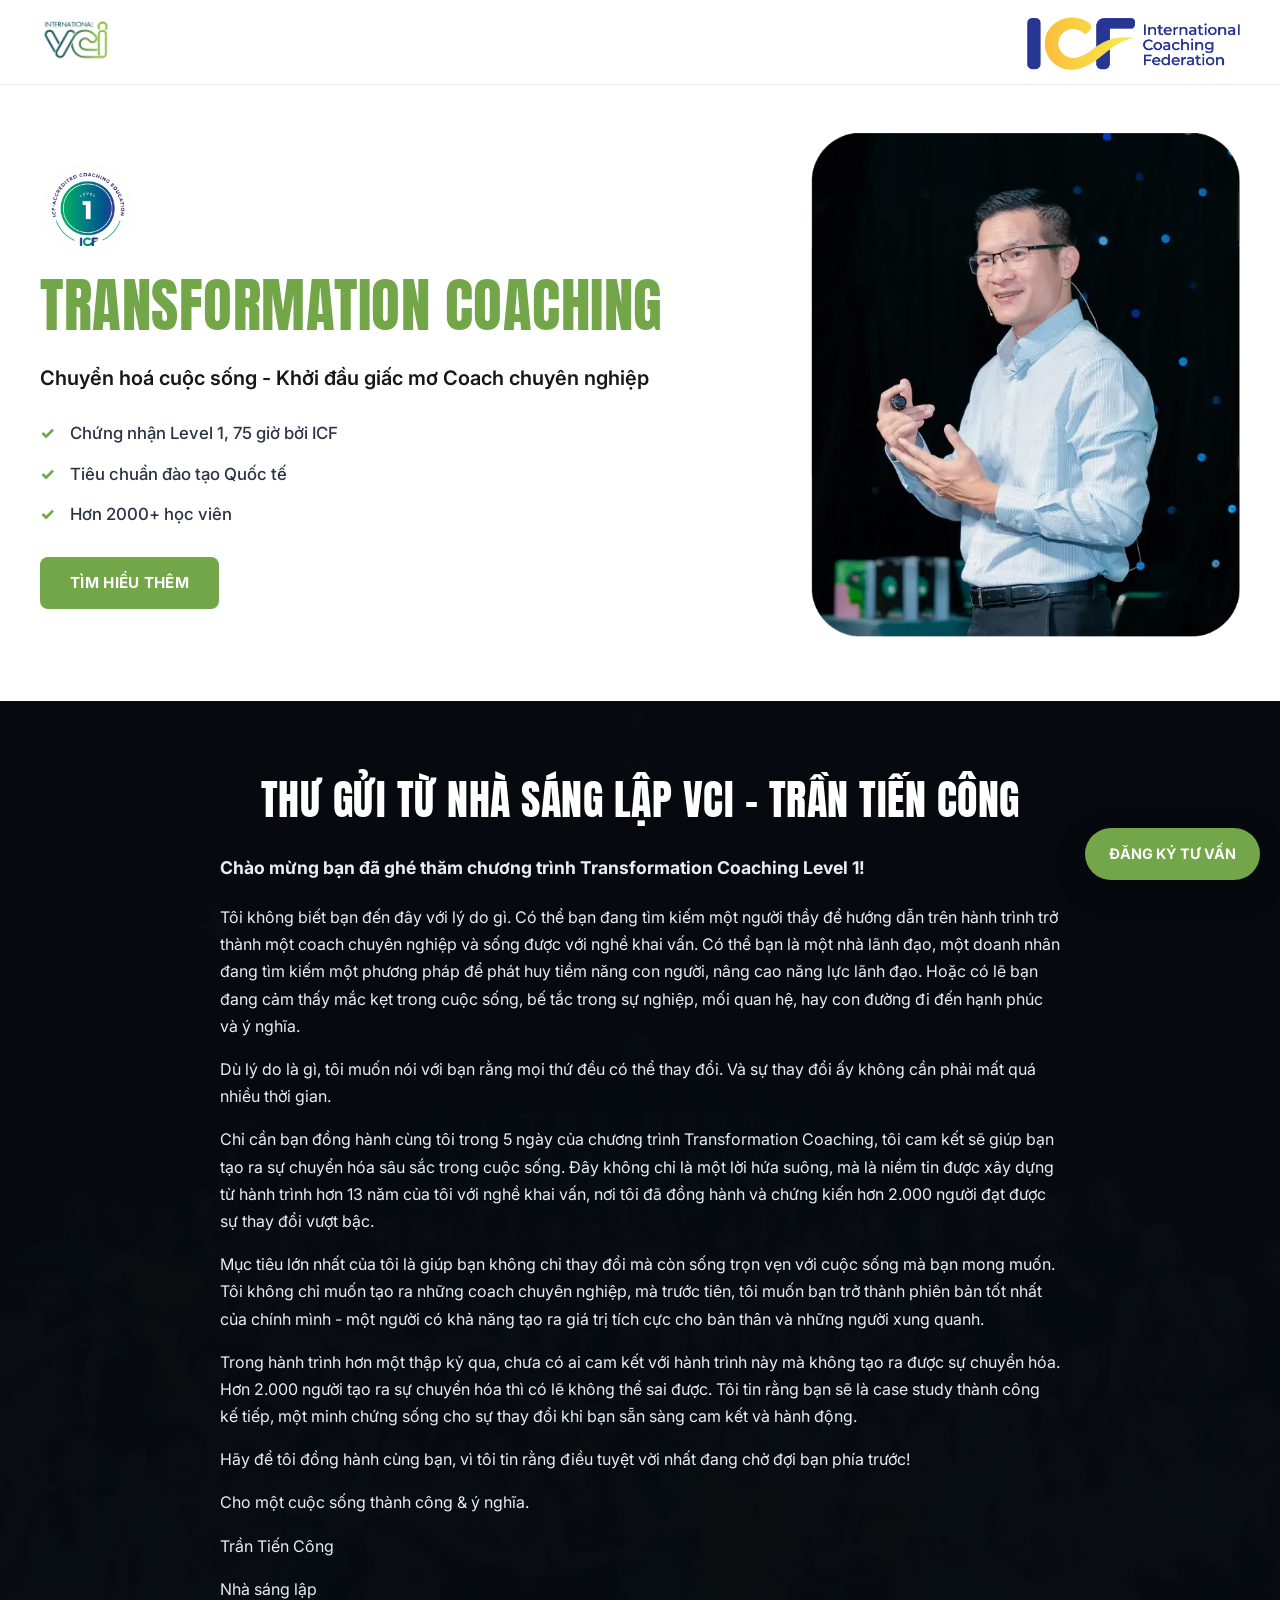
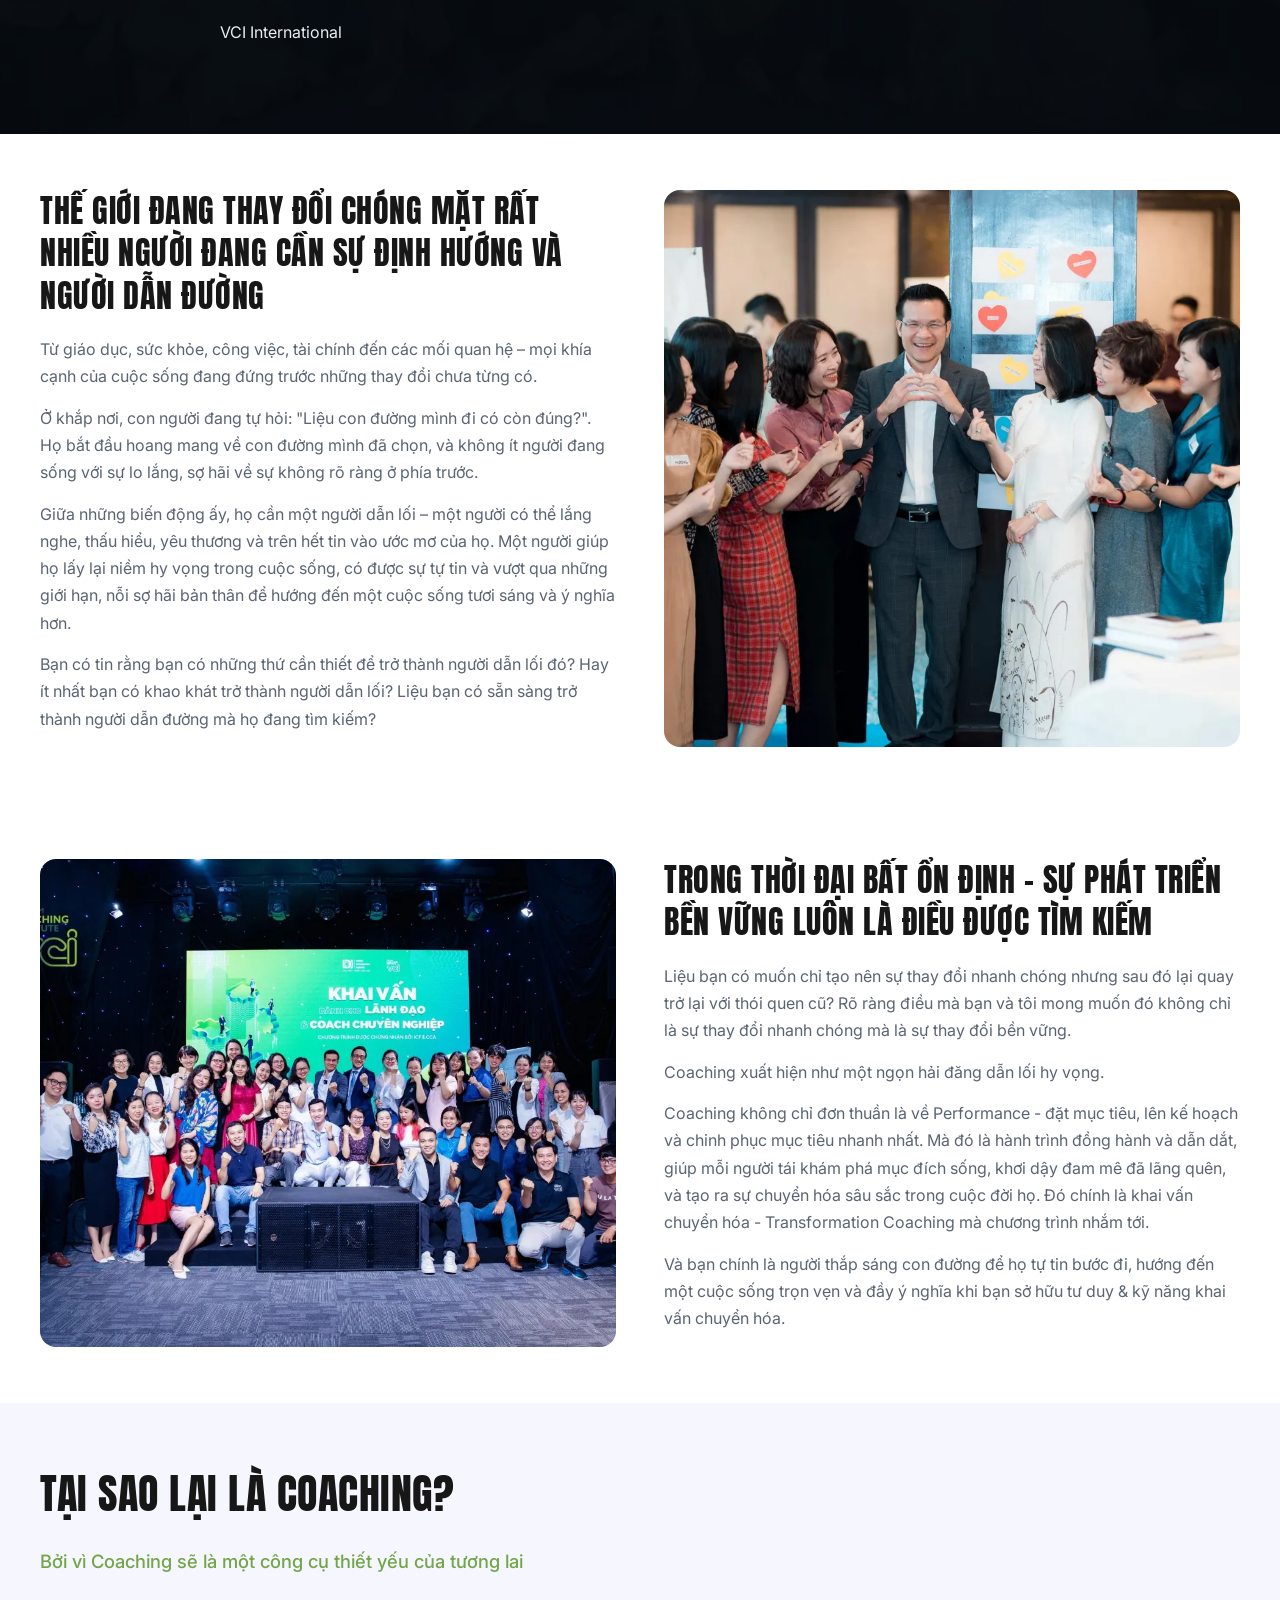
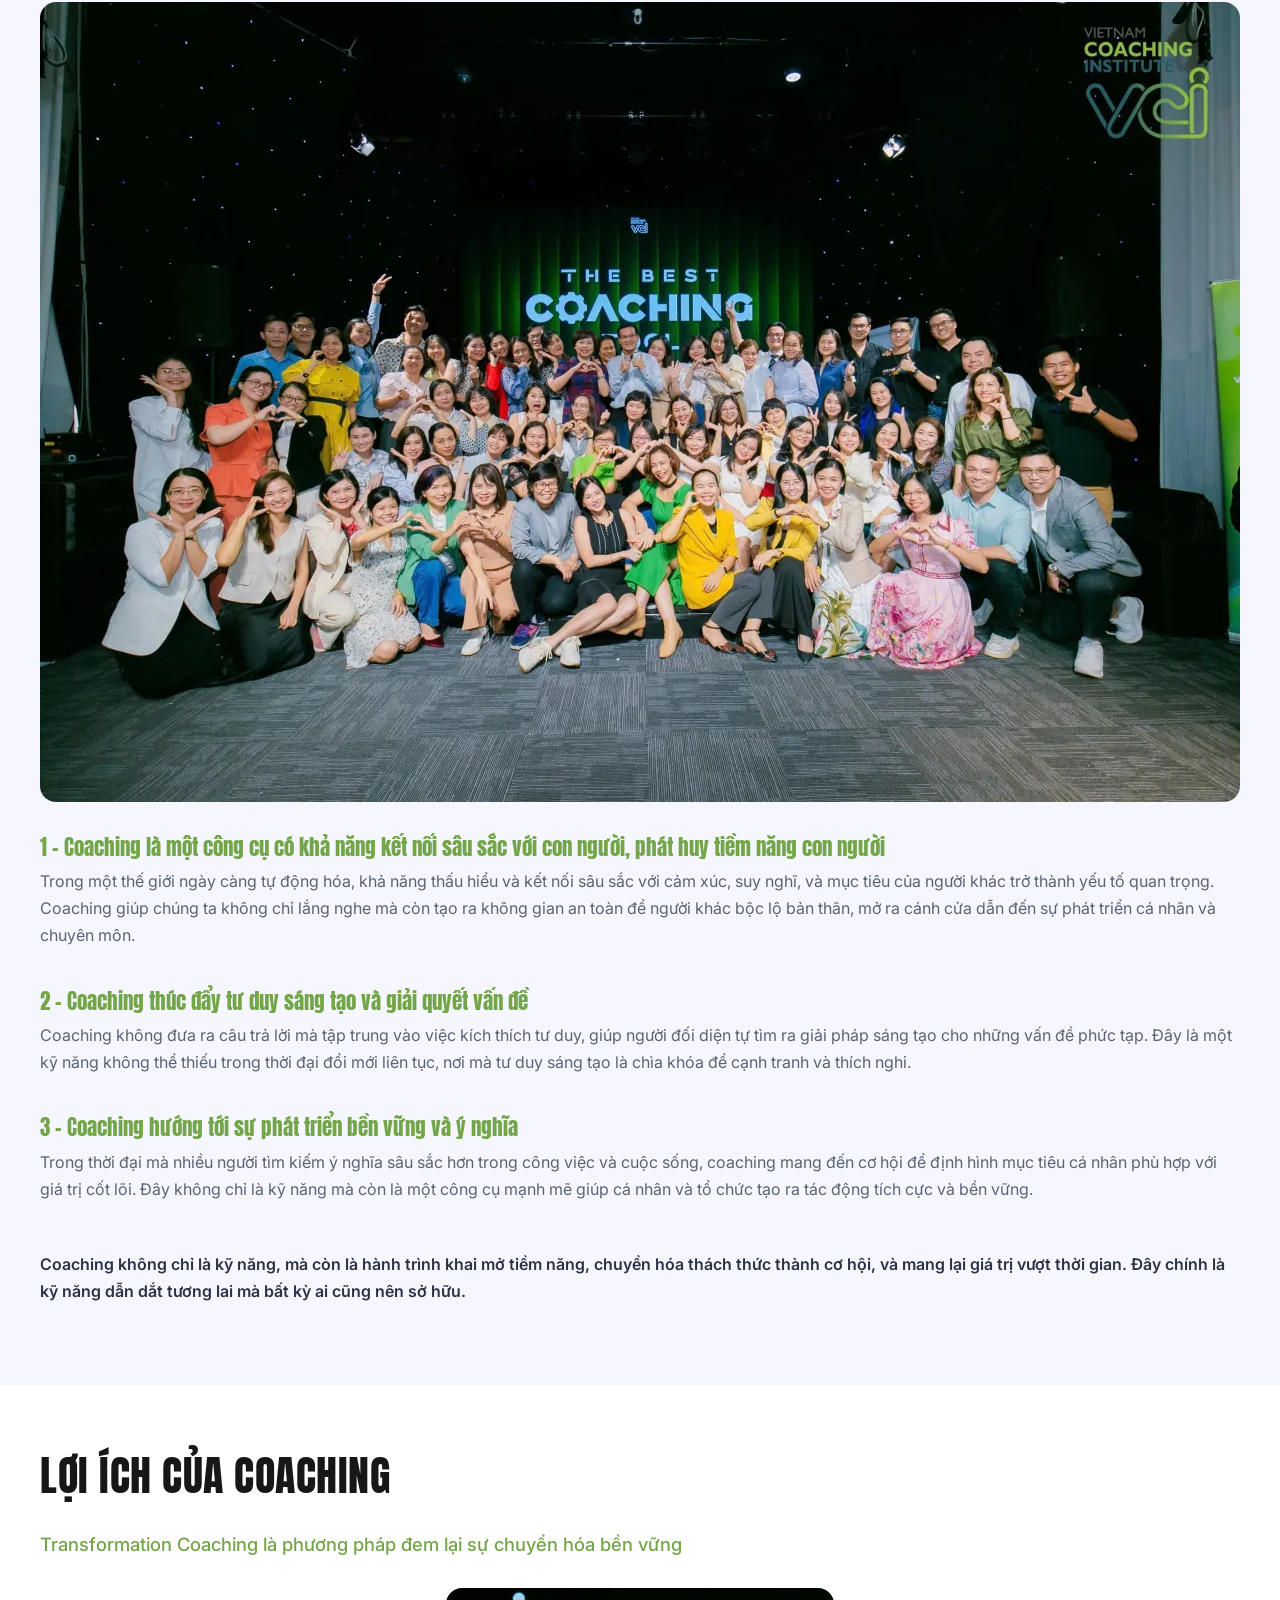
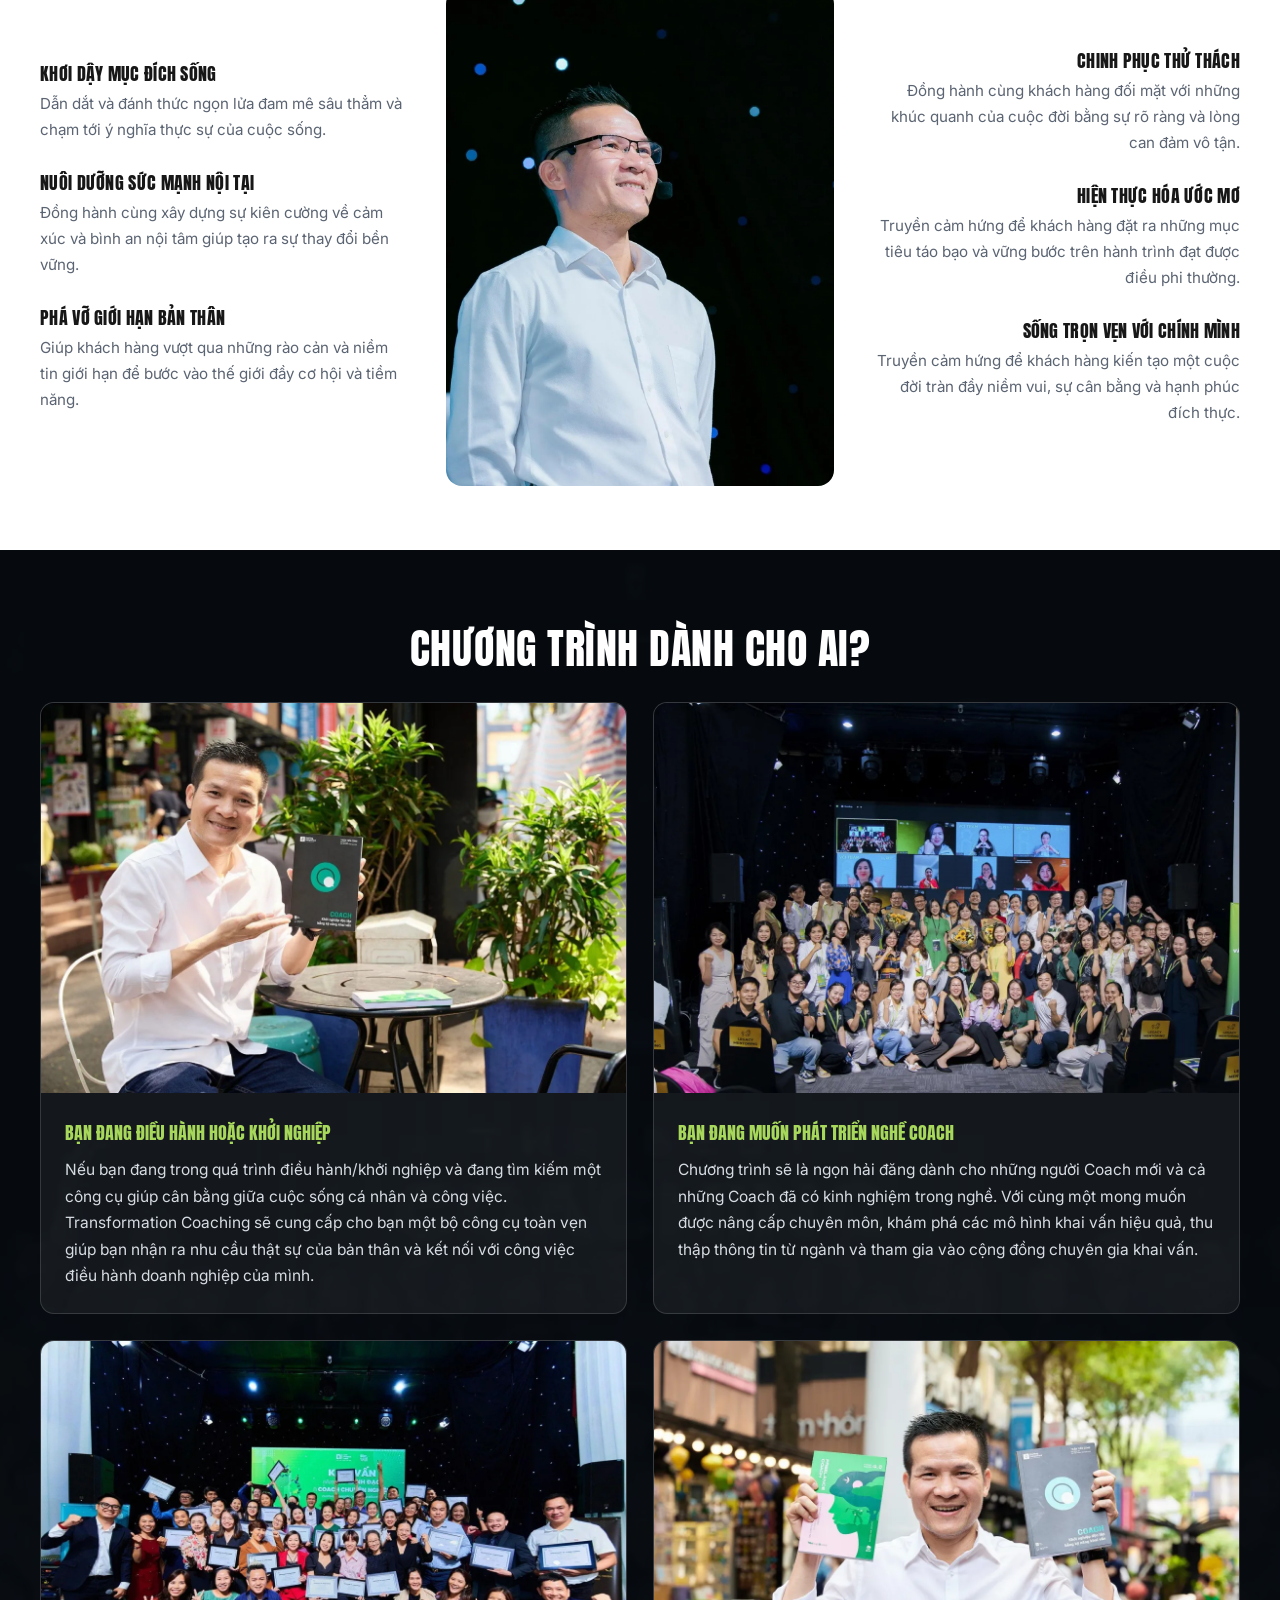
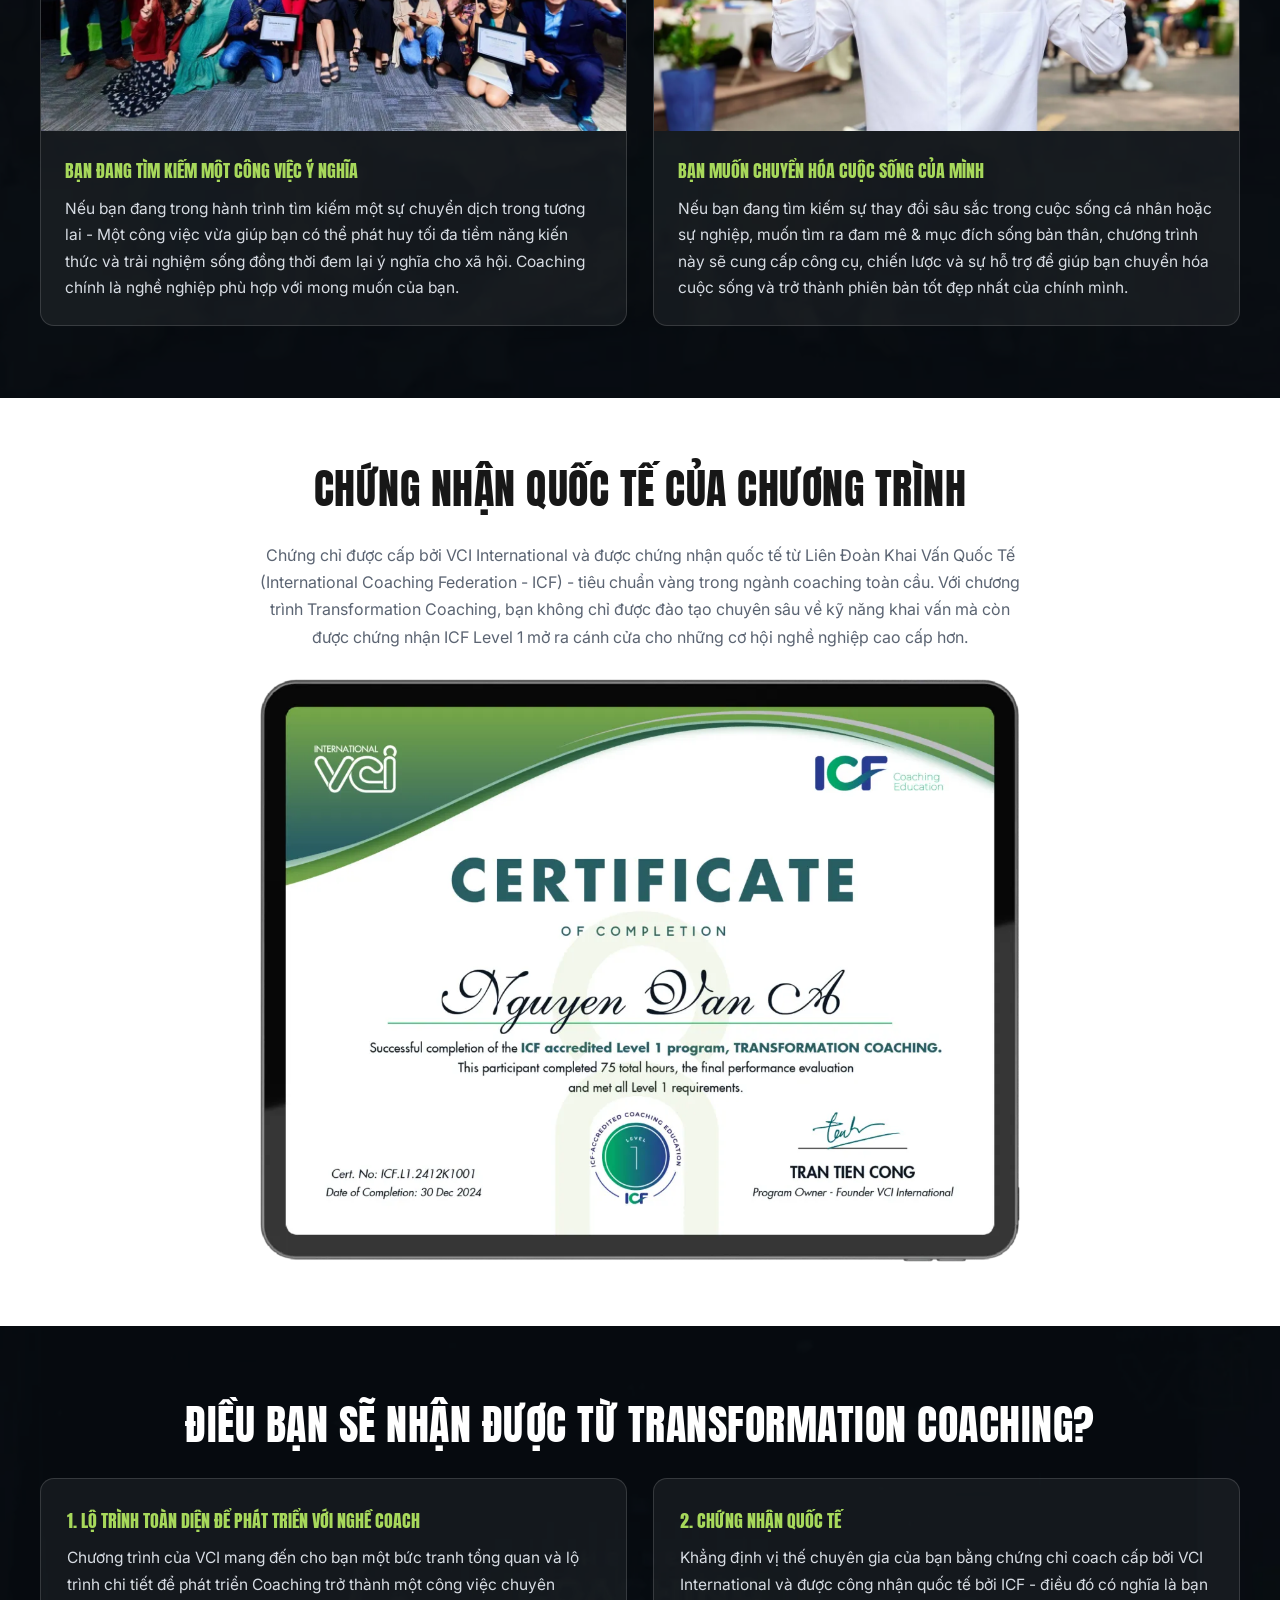
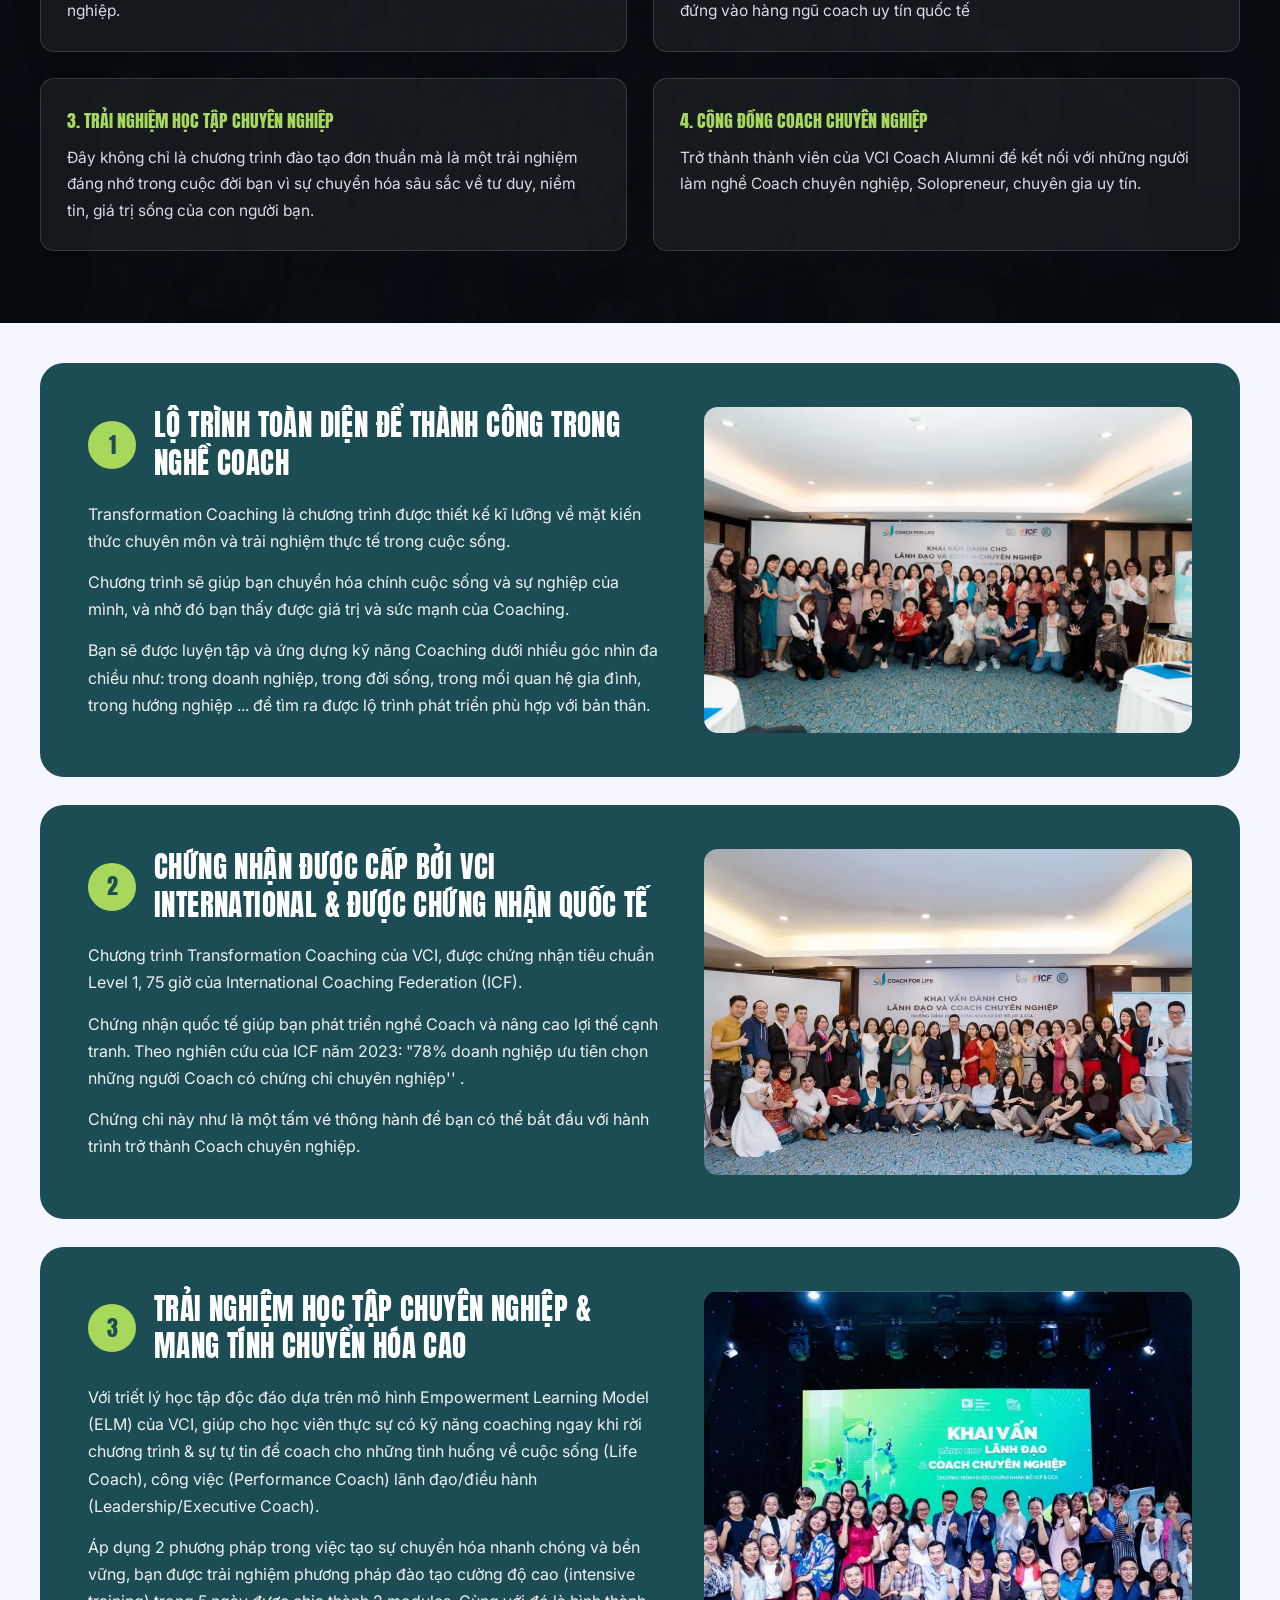
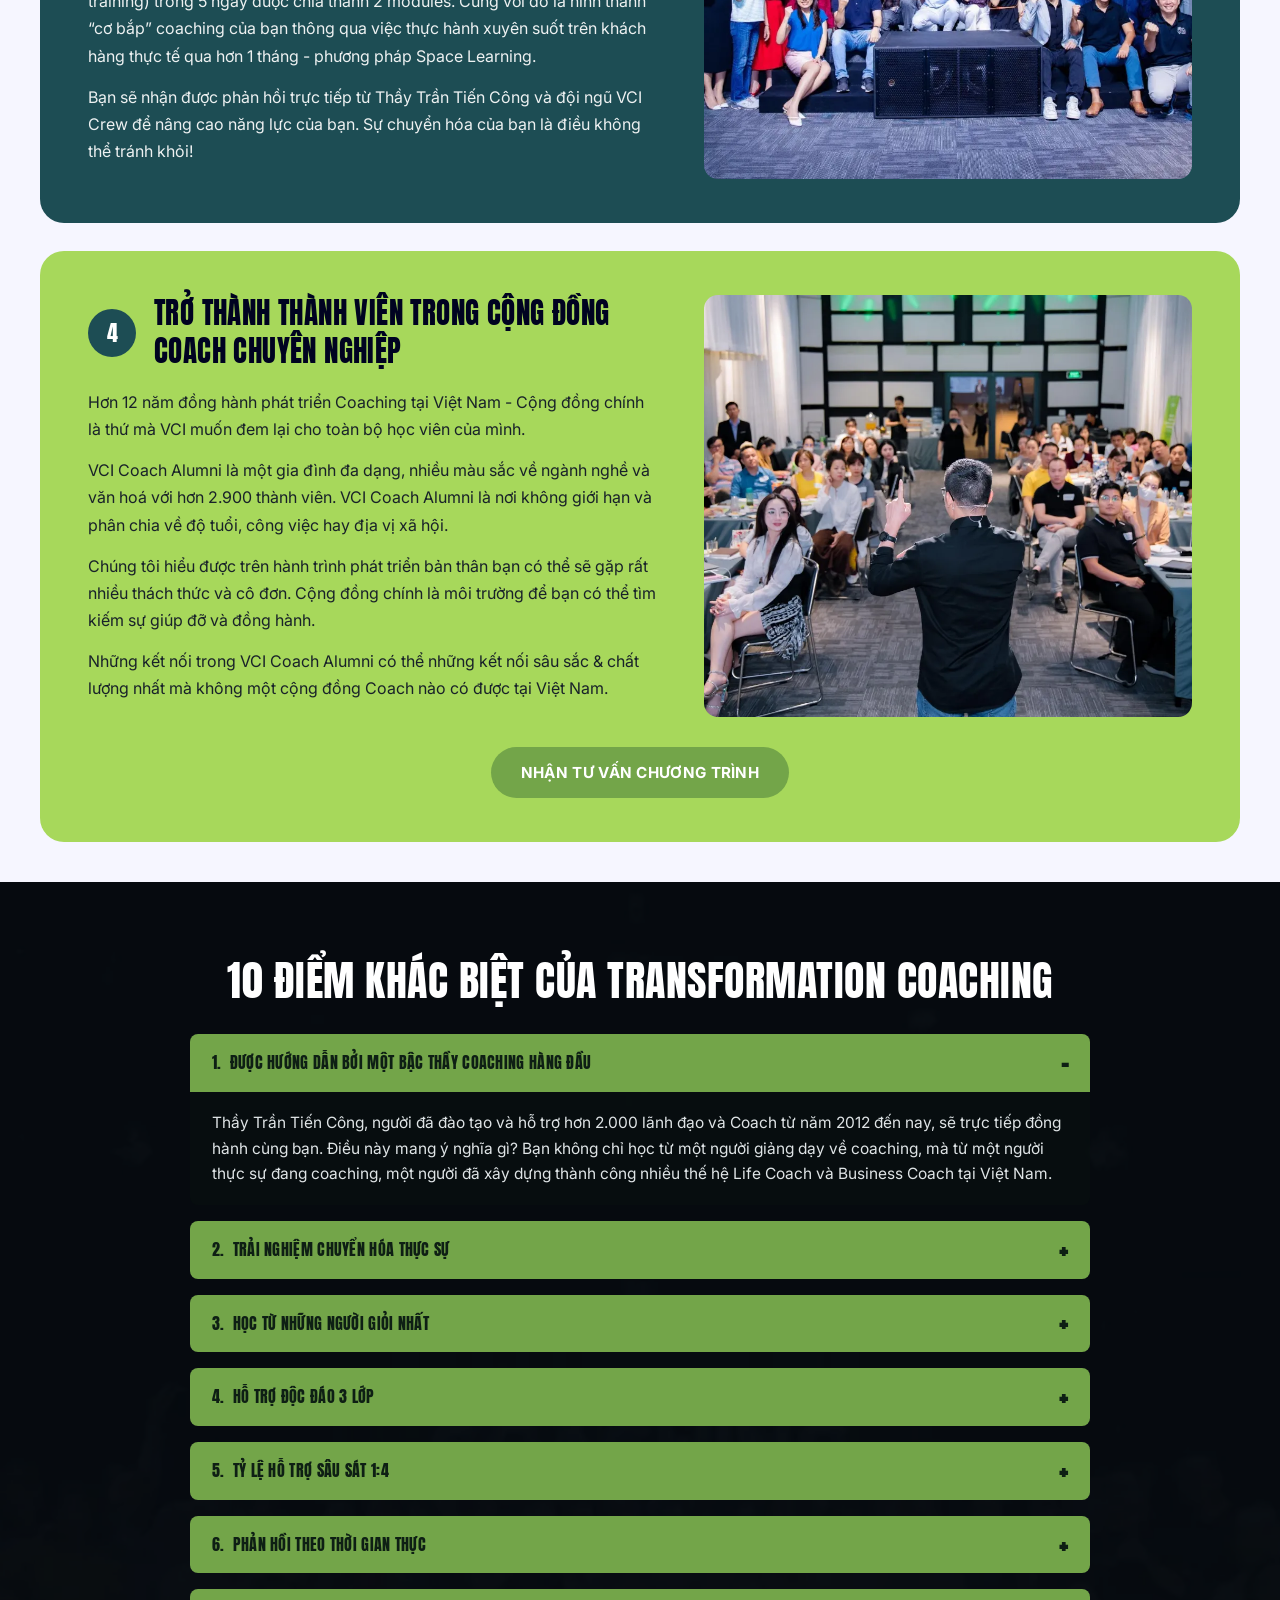
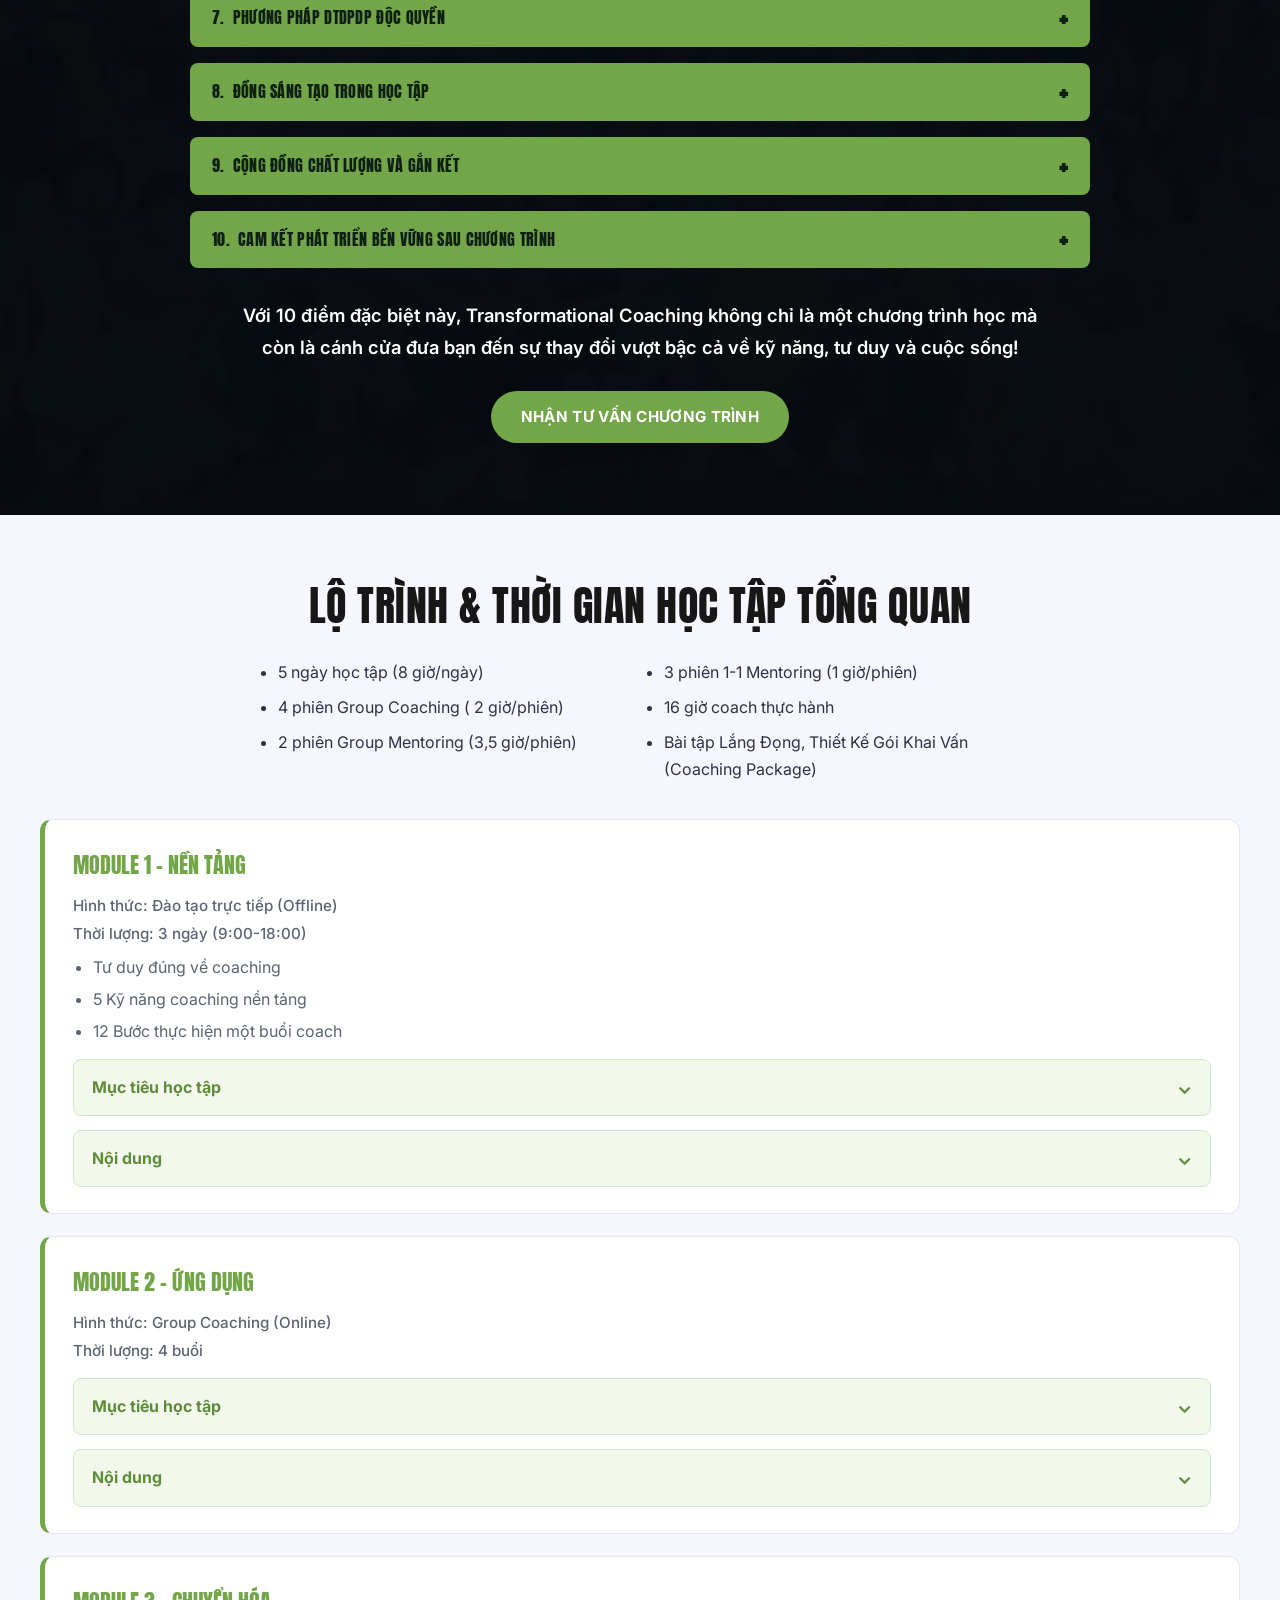
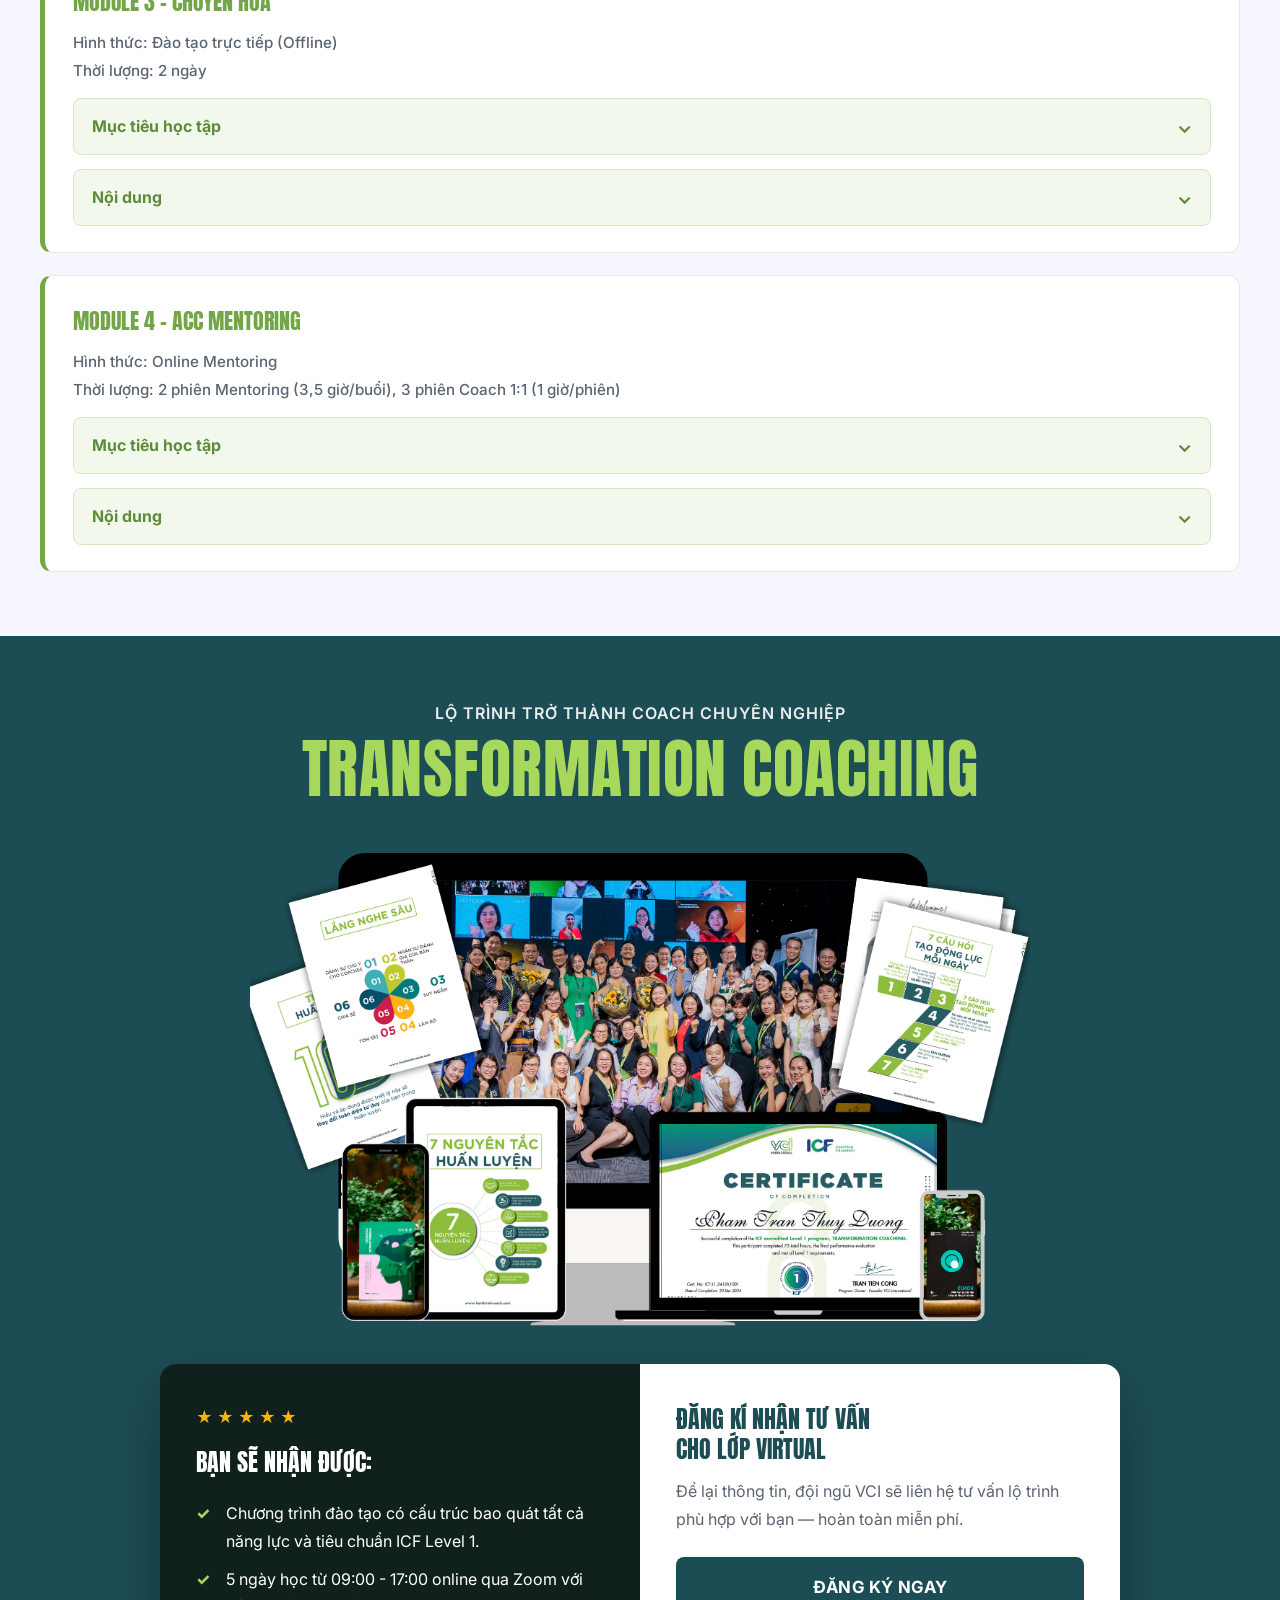
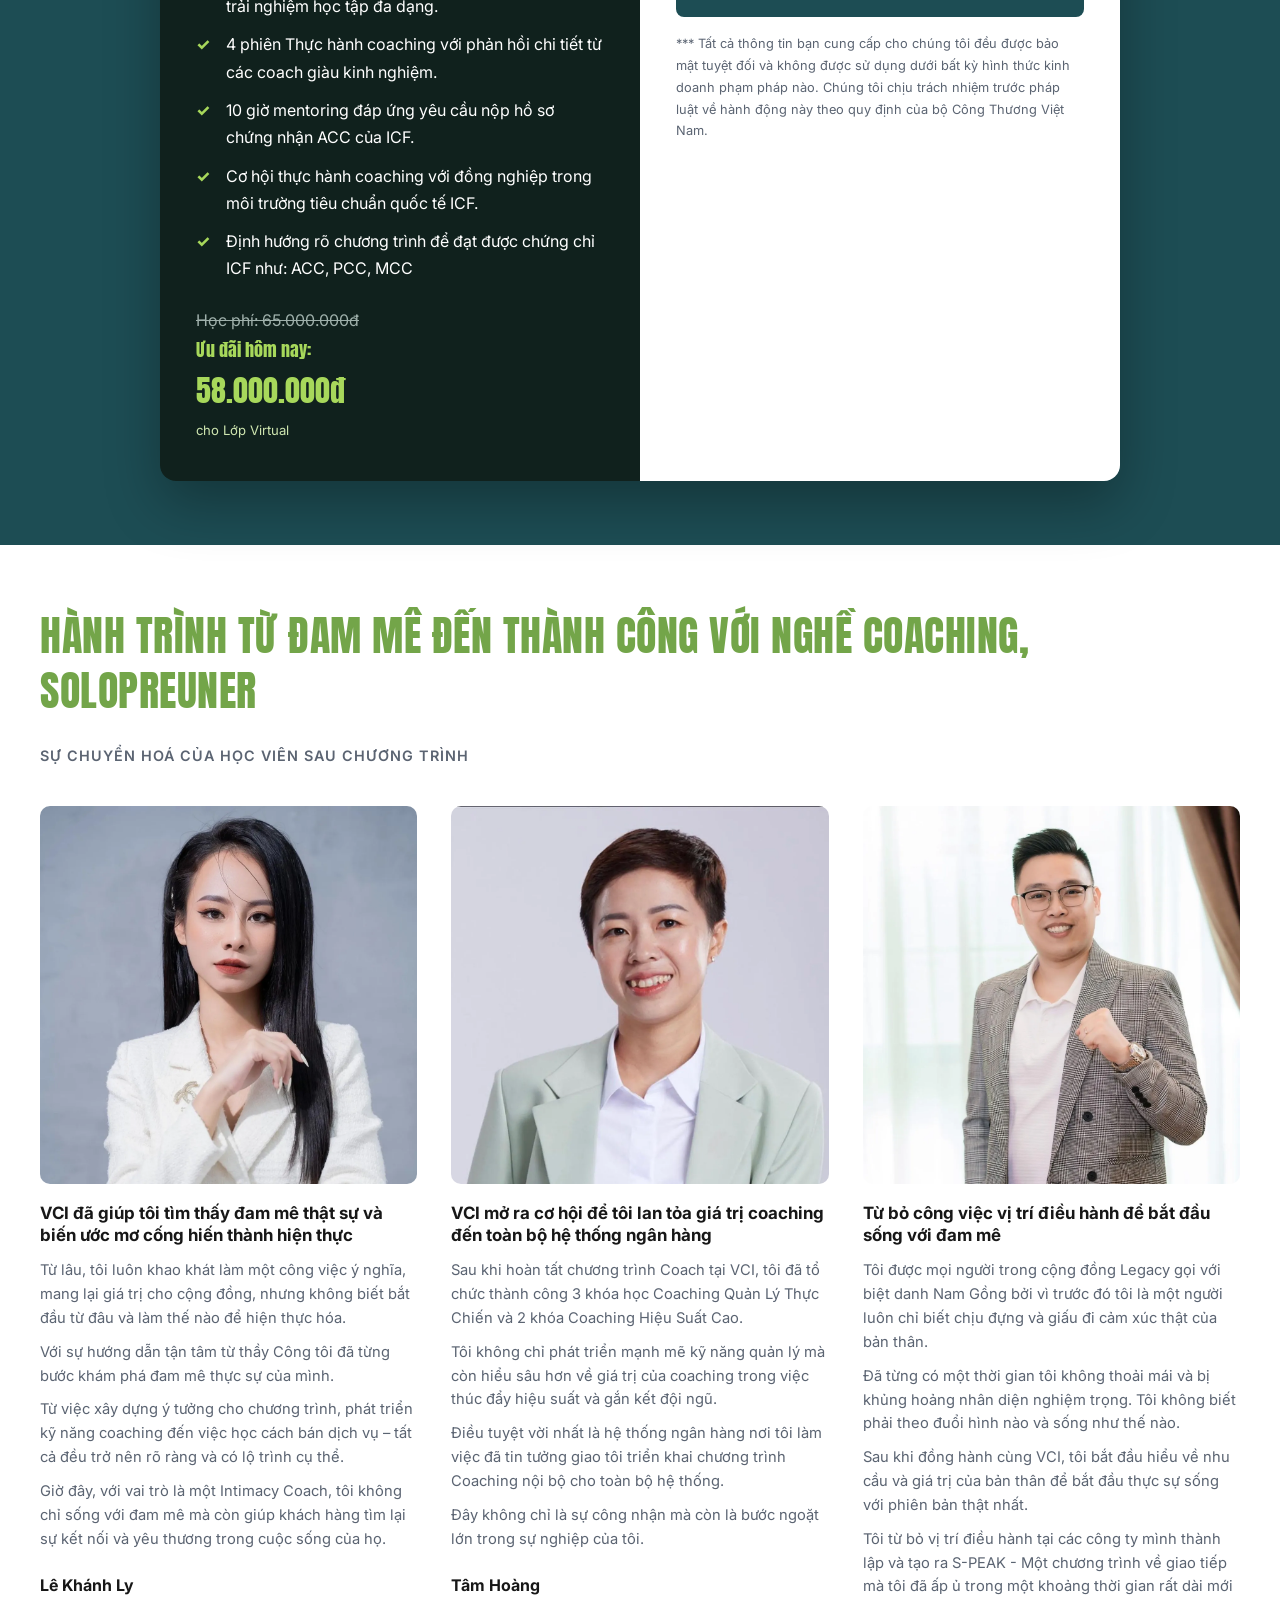
<file: index.html>
<!DOCTYPE html>
<html lang="vi">
<head>
<meta charset="utf-8">
<meta name="viewport" content="width=device-width, initial-scale=1">
<title>Transformation Coaching — VCI International</title>
<meta name="description" content="Transformation Coaching — Chứng nhận ICF Level 1, 75 giờ. Hành trình trở thành Coach chuyên nghiệp cùng VCI International.">
<link rel="preconnect" href="https://fonts.googleapis.com">
<link rel="preconnect" href="https://fonts.gstatic.com" crossorigin>
<link rel="stylesheet" href="https://fonts.googleapis.com/css2?family=Anton&family=Inter:ital,wght@0,300;0,400;0,500;0,600;0,700;0,900;1,400&display=swap">
<link rel="stylesheet" href="styles.css">
</head>
<body>

<header class="site-header">
  <div class="container header-inner">
    <a href="#top" class="logo"><img src="images/6780df34be84ab7393c5bf4b-32d8c6eb3cfb.png" alt="VCI International"></a>
    <div class="header-right">
      <img src="images/678f1add070992321c514122-0c8393c1c319.png" alt="ICF — International Coaching Federation" class="icf-badge">
    </div>
  </div>
</header>
<section id="top" class="hero">
  <div class="container hero-grid">
    <div class="hero-copy">
      <img src="images/678f17da5d20c841ba72e7a0-280ff35ec446.jpeg" alt="ICF Accredited — Level 1" class="hero-badge">
      <h1 class="display">TRANSFORMATION COACHING</h1>
      <p class="hero-sub">Chuyển hoá cuộc sống - Khởi đầu giấc mơ Coach chuyên nghiệp</p>
      <ul class="hero-bullets">
        <li>Chứng nhận Level 1, 75 giờ bởi ICF</li>
        <li>Tiêu chuẩn đào tạo Quốc tế</li>
        <li>Hơn 2000+ học viên</li>
      </ul>
      <a href="https://go.vcicoach.com/icf-lv1-tu-van" target="_blank" rel="noopener" class="btn btn-green">TÌM HIỂU THÊM</a>
    </div>
    <div class="hero-media">
      <img src="images/67872ba4b6ea2b5cae246fff-934d4fc14f18.png" alt="Coach Trần Tiến Công" class="hero-photo">
    </div>
  </div>
</section>
<section class="founder-letter" style="--bg:url('images/67063e56c9350c70f6a8fa9d-8224ac9971f4.jpeg')">
  <div class="overlay"></div>
  <div class="container letter-inner">
    <h2 class="section-title light center">THƯ GỬI TỪ NHÀ SÁNG LẬP VCI - TRẦN TIẾN CÔNG</h2>
    <p class="letter-greet">Chào mừng bạn đã ghé thăm chương trình Transformation Coaching Level 1!</p>
    <p>Tôi không biết bạn đến đây với lý do gì. Có thể bạn đang tìm kiếm một người thầy để hướng dẫn trên hành trình trở thành một coach chuyên nghiệp và sống được với nghề khai vấn. Có thể bạn là một nhà lãnh đạo, một doanh nhân đang tìm kiếm một phương pháp để phát huy tiềm năng con người, nâng cao năng lực lãnh đạo. Hoặc có lẽ bạn đang cảm thấy mắc kẹt trong cuộc sống, bế tắc trong sự nghiệp, mối quan hệ, hay con đường đi đến hạnh phúc và ý nghĩa.</p>
    <p>Dù lý do là gì, tôi muốn nói với bạn rằng mọi thứ đều có thể thay đổi. Và sự thay đổi ấy không cần phải mất quá nhiều thời gian.</p>
    <p>Chỉ cần bạn đồng hành cùng tôi trong 5 ngày của chương trình Transformation Coaching, tôi cam kết sẽ giúp bạn tạo ra sự chuyển hóa sâu sắc trong cuộc sống. Đây không chỉ là một lời hứa suông, mà là niềm tin được xây dựng từ hành trình hơn 13 năm của tôi với nghề khai vấn, nơi tôi đã đồng hành và chứng kiến hơn 2.000 người đạt được sự thay đổi vượt bậc.</p>
    <p>Mục tiêu lớn nhất của tôi là giúp bạn không chỉ thay đổi mà còn sống trọn vẹn với cuộc sống mà bạn mong muốn. Tôi không chỉ muốn tạo ra những coach chuyên nghiệp, mà trước tiên, tôi muốn bạn trở thành phiên bản tốt nhất của chính mình - một người có khả năng tạo ra giá trị tích cực cho bản thân và những người xung quanh.</p>
    <p>Trong hành trình hơn một thập kỷ qua, chưa có ai cam kết với hành trình này mà không tạo ra được sự chuyển hóa. Hơn 2.000 người tạo ra sự chuyển hóa thì có lẽ không thể sai được. Tôi tin rằng bạn sẽ là case study thành công kế tiếp, một minh chứng sống cho sự thay đổi khi bạn sẵn sàng cam kết và hành động.</p>
    <p>Hãy để tôi đồng hành cùng bạn, vì tôi tin rằng điều tuyệt vời nhất đang chờ đợi bạn phía trước!</p>
    <p>Cho một cuộc sống thành công &amp; ý nghĩa.</p>
    <p>Trần Tiến Công</p>
    <p>Nhà sáng lập</p>
    <p>VCI International</p>
  </div>
</section>
<section class="narrative">
  <div class="container narr-grid">
    <div class="narr-copy">
      <h2 class="section-title sm">Thế giới đang thay đổi chóng mặt rất nhiều người đang cần sự định hướng và người dẫn đường</h2>
      <p>Từ giáo dục, sức khỏe, công việc, tài chính đến các mối quan hệ – mọi khía cạnh của cuộc sống đang đứng trước những thay đổi chưa từng có.</p>
      <p>Ở khắp nơi, con người đang tự hỏi: "Liệu con đường mình đi có còn đúng?". Họ bắt đầu hoang mang về con đường mình đã chọn, và không ít người đang sống với sự lo lắng, sợ hãi về sự không rõ ràng ở phía trước.</p>
      <p>Giữa những biến động ấy, họ cần một người dẫn lối – một người có thể lắng nghe, thấu hiểu, yêu thương và trên hết tin vào ước mơ của họ. Một người giúp họ lấy lại niềm hy vọng trong cuộc sống, có được sự tự tin và vượt qua những giới hạn, nỗi sợ hãi bản thân để hướng đến một cuộc sống tươi sáng và ý nghĩa hơn.</p>
      <p>Bạn có tin rằng bạn có những thứ cần thiết để trở thành người dẫn lối đó? Hay ít nhất bạn có khao khát trở thành người dẫn lối? Liệu bạn có sẵn sàng trở thành người dẫn đường mà họ đang tìm kiếm?</p>
    </div>
    <div class="narr-media"><img src="images/67907c81141a59044ab77ad7-b5223465ba2c.jpeg" alt=""></div>
  </div>
</section>
<section class="narrative">
  <div class="container narr-grid reverse">
    <div class="narr-copy">
      <h2 class="section-title sm">Trong thời đại bất ổn định - Sự phát triển bền vững luôn là điều được tìm kiếm</h2>
      <p>Liệu bạn có muốn chỉ tạo nên sự thay đổi nhanh chóng nhưng sau đó lại quay trở lại với thói quen cũ? Rõ ràng điều mà bạn và tôi mong muốn đó không chỉ là sự thay đổi nhanh chóng mà là sự thay đổi bền vững.</p>
      <p>Coaching xuất hiện như một ngọn hải đăng dẫn lối hy vọng.</p>
      <p>Coaching không chỉ đơn thuần là về Performance - đặt mục tiêu, lên kế hoạch và chinh phục mục tiêu nhanh nhất. Mà đó là hành trình đồng hành và dẫn dắt, giúp mỗi người tái khám phá mục đích sống, khơi dậy đam mê đã lãng quên, và tạo ra sự chuyển hóa sâu sắc trong cuộc đời họ. Đó chính là khai vấn chuyển hóa - Transformation Coaching mà chương trình nhắm tới.</p>
      <p>Và bạn chính là người thắp sáng con đường để họ tự tin bước đi, hướng đến một cuộc sống trọn vẹn và đầy ý nghĩa khi bạn sở hữu tư duy &amp; kỹ năng khai vấn chuyển hóa.</p>
    </div>
    <div class="narr-media"><img src="images/67907c815d20c86fb0754742-c041dbfa63e2.jpeg" alt=""></div>
  </div>
</section>
<section class="why">
  <div class="container">
    <h2 class="section-title">Tại sao lại là Coaching?</h2>
    <p class="lead green">Bởi vì Coaching sẽ là một công cụ thiết yếu của tương lai</p>
    <div class="why-photo"><img src="images/66c0dc4fb42c9b44c59f83fa-0a7db19c957a.jpeg" alt=""></div>
    <div class="why-list">
      <div class="why-item">
        <h3 class="green">1 - Coaching là một công cụ có khả năng kết nối sâu sắc với con người, phát huy tiềm năng con người</h3>
        <p>Trong một thế giới ngày càng tự động hóa, khả năng thấu hiểu và kết nối sâu sắc với cảm xúc, suy nghĩ, và mục tiêu của người khác trở thành yếu tố quan trọng. Coaching giúp chúng ta không chỉ lắng nghe mà còn tạo ra không gian an toàn để người khác bộc lộ bản thân, mở ra cánh cửa dẫn đến sự phát triển cá nhân và chuyên môn.</p>
      </div>
      <div class="why-item">
        <h3 class="green">2 - Coaching thúc đẩy tư duy sáng tạo và giải quyết vấn đề</h3>
        <p>Coaching không đưa ra câu trả lời mà tập trung vào việc kích thích tư duy, giúp người đối diện tự tìm ra giải pháp sáng tạo cho những vấn đề phức tạp. Đây là một kỹ năng không thể thiếu trong thời đại đổi mới liên tục, nơi mà tư duy sáng tạo là chìa khóa để cạnh tranh và thích nghi.</p>
      </div>
      <div class="why-item">
        <h3 class="green">3 - Coaching hướng tới sự phát triển bền vững và ý nghĩa</h3>
        <p>Trong thời đại mà nhiều người tìm kiếm ý nghĩa sâu sắc hơn trong công việc và cuộc sống, coaching mang đến cơ hội để định hình mục tiêu cá nhân phù hợp với giá trị cốt lõi. Đây không chỉ là kỹ năng mà còn là một công cụ mạnh mẽ giúp cá nhân và tổ chức tạo ra tác động tích cực và bền vững.</p>
      </div>
    </div>
    <p class="why-closing">Coaching không chỉ là kỹ năng, mà còn là hành trình khai mở tiềm năng, chuyển hóa thách thức thành cơ hội, và mang lại giá trị vượt thời gian. Đây chính là kỹ năng dẫn dắt tương lai mà bất kỳ ai cũng nên sở hữu.</p>
  </div>
</section>
<section class="benefits">
  <div class="container">
    <h2 class="section-title">lợi ích của coaching</h2>
    <p class="lead green">Transformation Coaching là phương pháp đem lại sự chuyển hóa bền vững</p>
    <div class="benefit-3col">
      <div class="benefit-col"><div class="benefit-item"><h3>Khơi dậy mục đích sống</h3><p>Dẫn dắt và đánh thức ngọn lửa đam mê sâu thẳm và chạm tới ý nghĩa thực sự của cuộc sống.</p></div><div class="benefit-item"><h3>Nuôi dưỡng sức mạnh nội tại</h3><p>Đồng hành cùng xây dựng sự kiên cường về cảm xúc và bình an nội tâm giúp tạo ra sự thay đổi bền vững.</p></div><div class="benefit-item"><h3>Phá vỡ giới hạn bản thân</h3><p>Giúp khách hàng vượt qua những rào cản và niềm tin giới hạn để bước vào thế giới đầy cơ hội và tiềm năng.</p></div></div>
      <div class="benefit-photo"><img src="images/678bc672d06aae450db56722-307c4da0ea82.jpeg" alt=""></div>
      <div class="benefit-col"><div class="benefit-item"><h3>Chinh phục thử thách</h3><p>Đồng hành cùng khách hàng đối mặt với những khúc quanh của cuộc đời bằng sự rõ ràng và lòng can đảm vô tận.</p></div><div class="benefit-item"><h3>Hiện thực hóa ước mơ</h3><p>Truyền cảm hứng để khách hàng đặt ra những mục tiêu táo bạo và vững bước trên hành trình đạt được điều phi thường.</p></div><div class="benefit-item"><h3>Sống trọn vẹn với chính mình</h3><p>Truyền cảm hứng để khách hàng kiến tạo một cuộc đời tràn đầy niềm vui, sự cân bằng và hạnh phúc đích thực.</p></div></div>
    </div>
  </div>
</section>
<section class="for-whom" style="--bg:url('images/67063e56c9350c70f6a8fa9d-8224ac9971f4.jpeg')">
  <div class="overlay"></div>
  <div class="container">
    <h2 class="section-title light center">Chương trình dành cho AI?</h2>
    <div class="card-grid cols-2">
      <div class="whom-card">
        <img src="images/678bc432a2e97398ed81851b-0c752eafd7b0.jpeg" alt="">
        <div class="whom-body">
          <h3 class="lime">BẠN ĐANG ĐIỀU HÀNH HOẶC KHỞI NGHIỆP</h3>
          <p>Nếu bạn đang trong quá trình điều hành/khởi nghiệp và đang tìm kiếm một công cụ giúp cân bằng giữa cuộc sống cá nhân và công việc. Transformation Coaching sẽ cung cấp cho bạn một bộ công cụ toàn vẹn giúp bạn nhận ra nhu cầu thật sự của bản thân và kết nối với công việc điều hành doanh nghiệp của mình.</p>
        </div>
      </div>
      <div class="whom-card">
        <img src="images/678bc7bbaccdd1a3967f5ff1-0afc10f27ee7.jpeg" alt="">
        <div class="whom-body">
          <h3 class="lime">BẠN ĐANG MUỐN PHÁT TRIỂN NGHỀ COACH</h3>
          <p>Chương trình sẽ là ngọn hải đăng dành cho những người Coach mới và cả những Coach đã có kinh nghiệm trong nghề. Với cùng một mong muốn được nâng cấp chuyên môn, khám phá các mô hình khai vấn hiệu quả, thu thập thông tin từ ngành và tham gia vào cộng đồng chuyên gia khai vấn.</p>
        </div>
      </div>
      <div class="whom-card">
        <img src="images/678bc432accdd109ff7f5967-4b92a925a583.jpeg" alt="">
        <div class="whom-body">
          <h3 class="lime">BẠN ĐANG TÌM KIẾM MỘT CÔNG VIỆC Ý NGHĨA</h3>
          <p>Nếu bạn đang trong hành trình tìm kiếm một sự chuyển dịch trong tương lai - Một công việc vừa giúp bạn có thể phát huy tối đa tiềm năng kiến thức và trải nghiệm sống đồng thời đem lại ý nghĩa cho xã hội. Coaching chính là nghề nghiệp phù hợp với mong muốn của bạn.</p>
        </div>
      </div>
      <div class="whom-card">
        <img src="images/678bc43283e9065bf87ee59c-24026e1f7680.jpeg" alt="">
        <div class="whom-body">
          <h3 class="lime">BẠN MUỐN CHUYỂN HÓA CUỘC SỐNG CỦA MÌNH</h3>
          <p>Nếu bạn đang tìm kiếm sự thay đổi sâu sắc trong cuộc sống cá nhân hoặc sự nghiệp, muốn tìm ra đam mê &amp; mục đích sống bản thân, chương trình này sẽ cung cấp công cụ, chiến lược và sự hỗ trợ để giúp bạn chuyển hóa cuộc sống và trở thành phiên bản tốt đẹp nhất của chính mình.</p>
        </div>
      </div>
    </div>
  </div>
</section>
<section class="certificate">
  <div class="container narrow center">
    <h2 class="section-title center">Chứng nhận quốc tế của chương trình</h2>
    <p>Chứng chỉ được cấp bởi VCI International và được chứng nhận quốc tế từ Liên Đoàn Khai Vấn Quốc Tế (International Coaching Federation - ICF) - tiêu chuẩn vàng trong ngành coaching toàn cầu. Với chương trình Transformation Coaching, bạn không chỉ được đào tạo chuyên sâu về kỹ năng khai vấn mà còn được chứng nhận ICF Level 1 mở ra cánh cửa cho những cơ hội nghề nghiệp cao cấp hơn.</p>
    <img src="images/679075f8accdd174b9873176-6ff481440941.png" alt="Chứng nhận quốc tế" class="cert-img">
  </div>
</section>
<section class="you-get" style="--bg:url('images/67063e56c9350c70f6a8fa9d-8224ac9971f4.jpeg')">
  <div class="overlay"></div>
  <div class="container">
    <h2 class="section-title light center">Điều bạn sẽ nhận được từ Transformation Coaching?</h2>
    <div class="card-grid cols-2">
      <div class="get-card">
        <h3 class="lime">1. LỘ TRÌNH TOÀN DIỆN ĐỂ PHÁT TRIỂN VỚI NGHỀ COACH</h3>
        <p>Chương trình của VCI mang đến cho bạn một bức tranh tổng quan và lộ trình chi tiết để phát triển Coaching trở thành một công việc chuyên nghiệp.</p>
      </div>
      <div class="get-card">
        <h3 class="lime">2. CHỨNG NHẬN QUỐC TẾ</h3>
        <p>Khẳng định vị thế chuyên gia của bạn bằng chứng chỉ coach cấp bởi VCI International và được công nhận quốc tế bởi ICF - điều đó có nghĩa là bạn đứng vào hàng ngũ coach uy tín quốc tế</p>
      </div>
      <div class="get-card">
        <h3 class="lime">3. TRẢI NGHIỆM HỌC TẬP CHUYÊN NGHIỆP</h3>
        <p>Đây không chỉ là chương trình đào tạo đơn thuần mà là một trải nghiệm đáng nhớ trong cuộc đời bạn vì sự chuyển hóa sâu sắc về tư duy, niềm tin, giá trị sống của con người bạn.</p>
      </div>
      <div class="get-card">
        <h3 class="lime">4. CỘNG ĐỒNG COACH CHUYÊN NGHIỆP</h3>
        <p>Trở thành thành viên của VCI Coach Alumni để kết nối với những người làm nghề Coach chuyên nghiệp, Solopreneur, chuyên gia uy tín.</p>
      </div>
    </div>
  </div>
</section>
<section class="features">
  <div class="container">
    <article class="feat feat--teal">
      <div class="feat-grid">
        <div class="feat-copy">
          <div class="feat-head"><span class="feat-num">1</span><h2 class="feat-title">LỘ TRÌNH TOÀN DIỆN ĐỂ THÀNH CÔNG TRONG NGHỀ COACH</h2></div>
          <p>Transformation Coaching là chương trình được thiết kế kĩ lưỡng về mặt kiến thức chuyên môn và trải nghiệm thực tế trong cuộc sống.</p>
          <p>Chương trình sẽ giúp bạn chuyển hóa chính cuộc sống và sự nghiệp của mình, và nhờ đó bạn thấy được giá trị và sức mạnh của Coaching.</p>
          <p>Bạn sẽ được luyện tập và ứng dựng kỹ năng Coaching dưới nhiều góc nhìn đa chiều như: trong doanh nghiệp, trong đời sống, trong mối quan hệ gia đình, trong hướng nghiệp ... để tìm ra được lộ trình phát triển phù hợp với bản thân.</p>
        </div>
        <div class="feat-media"><img src="images/67907cef070992f4fb53648a-b16a3dd3cd64.jpeg" alt=""></div>
      </div>
    </article>
    <article class="feat feat--teal">
      <div class="feat-grid">
        <div class="feat-copy">
          <div class="feat-head"><span class="feat-num">2</span><h2 class="feat-title">CHỨNG NHẬN được cấp bởi VCI INternational &amp; được chứng nhận quốc tế</h2></div>
          <p>Chương trình Transformation Coaching của VCI, được chứng nhận tiêu chuẩn Level 1, 75 giờ của International Coaching Federation (ICF).</p>
          <p>Chứng nhận quốc tế giúp bạn phát triển nghề Coach và nâng cao lợi thế cạnh tranh. Theo nghiên cứu của ICF năm 2023: "78% doanh nghiệp ưu tiên chọn những người Coach có chứng chỉ chuyên nghiệp'' .</p>
          <p>Chứng chỉ này như là một tấm vé thông hành để bạn có thể bắt đầu với hành trình trở thành Coach chuyên nghiệp.</p>
        </div>
        <div class="feat-media"><img src="images/67907cef6debad108f3474ef-81936bceecd2.jpeg" alt=""></div>
      </div>
    </article>
    <article class="feat feat--teal">
      <div class="feat-grid">
        <div class="feat-copy">
          <div class="feat-head"><span class="feat-num">3</span><h2 class="feat-title">TRẢI NGHIỆM HỌC TẬP CHUYÊN NGHIỆP &amp; MANG TÍNH CHUYỂN HÓA CAO</h2></div>
          <p>Với triết lý học tập độc đáo dựa trên mô hình Empowerment Learning Model (ELM) của VCI, giúp cho học viên thực sự có kỹ năng coaching ngay khi rời chương trình &amp; sự tự tin để coach cho những tình huống về cuộc sống (Life Coach), công việc (Performance Coach) lãnh đạo/điều hành (Leadership/Executive Coach).</p>
          <p>Áp dụng 2 phương pháp trong việc tạo sự chuyển hóa nhanh chóng và bền vững, bạn được trải nghiệm phương pháp đào tạo cường độ cao (intensive training) trong 5 ngày được chia thành 2 modules. Cùng với đó là hình thành “cơ bắp” coaching của bạn thông qua việc thực hành xuyên suốt trên khách hàng thực tế qua hơn 1 tháng - phương pháp Space Learning.</p>
          <p>Bạn sẽ nhận được phản hồi trực tiếp từ Thầy Trần Tiến Công và đội ngũ VCI Crew để nâng cao năng lực của bạn. Sự chuyển hóa của bạn là điều không thể tránh khỏi!</p>
        </div>
        <div class="feat-media"><img src="images/67907cefaccdd1ffd4873646-f362e62f001c.jpeg" alt=""></div>
      </div>
    </article>
    <article class="feat feat--lime">
      <div class="feat-grid">
        <div class="feat-copy">
          <div class="feat-head"><span class="feat-num">4</span><h2 class="feat-title">TRỞ THÀNH THÀNH VIÊN TRONG CỘNG ĐỒNG COACH CHUYÊN NGHIỆP</h2></div>
          <p>Hơn 12 năm đồng hành phát triển Coaching tại Việt Nam - Cộng đồng chính là thứ mà VCI muốn đem lại cho toàn bộ học viên của mình.</p>
          <p>VCI Coach Alumni là một gia đình đa dạng, nhiều màu sắc về ngành nghề và văn hoá với hơn 2.900 thành viên. VCI Coach Alumni là nơi không giới hạn và phân chia về độ tuổi, công việc hay địa vị xã hội.</p>
          <p>Chúng tôi hiểu được trên hành trình phát triển bản thân bạn có thể sẽ gặp rất nhiều thách thức và cô đơn. Cộng đồng chính là môi trường để bạn có thể tìm kiếm sự giúp đỡ và đồng hành.</p>
          <p>Những kết nối trong VCI Coach Alumni có thể những kết nối sâu sắc &amp; chất lượng nhất mà không một cộng đồng Coach nào có được tại Việt Nam.</p>
        </div>
        <div class="feat-media"><img src="images/67907cef6debad06043474f0-95efd5d0619c.jpeg" alt=""></div>
      </div>
      <div class="feat-cta"><a class="btn btn-green" href="https://go.vcicoach.com/icf-lv1-tu-van" target="_blank" rel="noopener">Nhận tư vấn chương trình</a></div>
    </article>
  </div>
</section>
<section class="differences" style="--bg:url('images/67063e56c9350c70f6a8fa9d-8224ac9971f4.jpeg')">
  <div class="overlay"></div>
  <div class="container">
    <h2 class="section-title light center">10 ĐIỂM KHÁC BIỆT CỦA TRANSFORMATION COACHING</h2>
    <div class="diff-list">
      <details class="diff-item" open>
        <summary><span class="diff-num">1.</span> Được hướng dẫn bởi một bậc thầy coaching hàng đầu</summary>
        <p>Thầy Trần Tiến Công, người đã đào tạo và hỗ trợ hơn 2.000 lãnh đạo và Coach từ năm 2012 đến nay, sẽ trực tiếp đồng hành cùng bạn. Điều này mang ý nghĩa gì? Bạn không chỉ học từ một người giảng dạy về coaching, mà từ một người thực sự đang coaching, một người đã xây dựng thành công nhiều thế hệ Life Coach và Business Coach tại Việt Nam.</p>
      </details>
      <details class="diff-item">
        <summary><span class="diff-num">2.</span> Trải nghiệm chuyển hóa thực sự</summary>
        <p>Điều khác biệt lớn nhất chính là bạn không chỉ học các kỹ năng coaching mà còn trải nghiệm sự chuyển hóa sâu sắc trong chính cuộc sống của mình. Đây không phải là một lớp học lý thuyết đơn thuần, mà là nơi bạn thực sự được coach – một trải nghiệm giúp bạn thấu hiểu coaching và phát triển bản thân ở một cấp độ hoàn toàn khác.</p>
      </details>
      <details class="diff-item">
        <summary><span class="diff-num">3.</span> Học từ những người giỏi nhất</summary>
        <p>Tại chương trình, bạn sẽ được học từ người xuất sắc nhất trong ngành. Không chỉ dừng lại ở việc được giảng dạy, bạn còn nhận được sự hỗ trợ trực tiếp và phản hồi ngay trong quá trình thực hành. Việc này giúp bạn rút ngắn thời gian và nhanh chóng đạt được tiến bộ vượt bậc.</p>
      </details>
      <details class="diff-item">
        <summary><span class="diff-num">4.</span> Hỗ trợ độc đáo 3 lớp</summary>
        <p>Bạn sẽ nhận được sự hỗ trợ toàn diện từ Crew Team, VCI Team, và trực tiếp từ thầy Công. Mọi thắc mắc, khó khăn của bạn sẽ luôn được giải đáp kịp thời.</p>
      </details>
      <details class="diff-item">
        <summary><span class="diff-num">5.</span> Tỷ lệ hỗ trợ sâu sát 1:4</summary>
        <p>Mỗi nhóm 4 học viên sẽ có một Crew Team chuyên trách theo dõi tiến độ và hỗ trợ từng cá nhân, đảm bảo bạn được đồng hành một cách tận tâm và hiệu quả.</p>
      </details>
      <details class="diff-item">
        <summary><span class="diff-num">6.</span> Phản hồi theo thời gian thực</summary>
        <p>VCI chú trọng việc phản hồi ngay lập tức khi bạn thực hành. Quan điểm của chương trình là: Practice does not make perfect – Thực hành không tạo nên sự hoàn hảo nếu bạn thực hành sai ngay từ đầu. Với VCI, Practice makes permanent – Thực hành đúng ngay từ bước đầu tiên giúp bạn vững chắc về kỹ năng.</p>
      </details>
      <details class="diff-item">
        <summary><span class="diff-num">7.</span> Phương pháp DTDPDP độc quyền</summary>
        <p>Phương pháp đào tạo này giúp bạn không chỉ hiểu lý thuyết mà còn thấy rõ sự chuyển hóa qua từng buổi học. Bạn sẽ có cơ hội quan sát, thực hành và nhận phản hồi phân tích sâu sắc, giúp nâng cao kỹ năng sau mỗi lần thực hành ngay tại lớp.</p>
      </details>
      <details class="diff-item">
        <summary><span class="diff-num">8.</span> Đồng sáng tạo trong học tập</summary>
        <p>Bạn chính là người làm chủ hành trình học tập của mình. Phương pháp giảng dạy tương tác cao giúp bạn tạo ra những khoảnh khắc học tập đầy giá trị ngay tại lớp.</p>
      </details>
      <details class="diff-item">
        <summary><span class="diff-num">9.</span> Cộng đồng chất lượng và gắn kết</summary>
        <p>Tham gia chương trình, bạn sẽ được hòa mình vào cộng đồng những nhà lãnh đạo, chủ doanh nghiệp, và các chuyên gia trong lĩnh vực training, speaking, và coaching. Đây là một môi trường giàu chất lượng và đầy tình cảm, nơi bạn muốn thuộc về và phát triển lâu dài.</p>
      </details>
      <details class="diff-item">
        <summary><span class="diff-num">10.</span> Cam kết phát triển bền vững sau chương trình</summary>
        <p>Chương trình không chỉ dừng lại ở việc bạn hoàn thành các buổi học mà còn cung cấp sự hỗ trợ lâu dài. Bạn sẽ có cơ hội tham gia vào các buổi follow-up coaching, kết nối với cộng đồng học viên và nhận được sự hướng dẫn liên tục từ VCI để đảm bảo bạn áp dụng hiệu quả những gì đã học và tiếp tục phát triển bền vững trên hành trình coaching của mình.</p>
      </details>
    </div>
    <p class="diff-closing light center">Với 10 điểm đặc biệt này, Transformational Coaching không chỉ là một chương trình học mà còn là cánh cửa đưa bạn đến sự thay đổi vượt bậc cả về kỹ năng, tư duy và cuộc sống!</p>
    <div class="diff-cta center"><a class="btn btn-green" href="https://go.vcicoach.com/icf-lv1-tu-van" target="_blank" rel="noopener">Nhận tư vấn chương trình</a></div>
  </div>
</section>
<section class="curriculum">
  <div class="container">
    <h2 class="section-title center">lộ trình &amp; thời gian học tập tổng quan</h2>
    <ul class="overview-list"><li>5 ngày học tập (8 giờ/ngày)</li><li>4 phiên Group Coaching ( 2 giờ/phiên)</li><li>2 phiên Group Mentoring (3,5 giờ/phiên)</li><li>3 phiên 1-1 Mentoring (1 giờ/phiên)</li><li>16 giờ coach thực hành</li><li>Bài tập Lắng Đọng, Thiết Kế Gói Khai Vấn (Coaching Package)</li></ul>
    <div class="modules">
      <div class="module-card">
        <h3 class="green">Module 1 - NỀN TẢNG</h3>
        <p class="module-meta">Hình thức: Đào tạo trực tiếp (Offline)</p>
        <p class="module-meta">Thời lượng: 3 ngày (9:00-18:00)</p>
        <ul class="module-intro"><li>Tư duy đúng về coaching</li><li>5 Kỹ năng coaching nền tảng</li><li>12 Bước thực hiện một buổi coach</li></ul>
        <details class="module-panel"><summary>Mục tiêu học tập</summary><div class="acc-body"><p>Module 1 giúp học viên hiểu đúng về coaching, sức mạnh của coaching, có tư duy của một người coach và thực hành 5 kỹ năng nền tảng tạo hiệu quả cho quá trình coach. Và nắm được Mô hình khai vấn để thực hiện một buổi coach hoàn chỉnh. Học viên được thực hành và phản hồi ngay tại lớp từ thầy và VCI Crew Team</p></div></details>
        <details class="module-panel"><summary>Nội dung</summary><div class="acc-body"><ol><li>Nền tảng về khai vấn, lịch sử khai vấn.</li><li>Đạo đức khai vấn, hiểu đúng về khai vấn: sự khác biệt so với cố vấn, đào tạo, tư vấn.</li><li>Tư duy khai vấn, 7 nguyên tắc cần tuân thủ để có buổi coach hiệu quả (Mindset).</li><li>5 Kỹ năng thiết yếu trong khai vấn (Skill Set).</li><li>Mô hình khai vấn độc quyền Inspiration Coaching Matrix ™ với 12 bước đơn giản &amp; hiệu quả để coach cho bất kỳ ai.</li><li>8 phiên coaching thực hành tại lớp và nhận phản hồi trực tiếp.</li><li>ICF Core Competency Framework - khung năng lực khai vấn theo chuẩn quốc tế ICF.</li></ol></div></details>
      </div>
      <div class="module-card">
        <h3 class="green">Module 2 - ỨNG DỤNG</h3>
        <p class="module-meta">Hình thức: Group Coaching (Online)</p>
        <p class="module-meta">Thời lượng: 4 buổi</p>
        
        <details class="module-panel"><summary>Mục tiêu học tập</summary><div class="acc-body"><p>Module 2 tập trung vào việc ứng dụng những kiến thức đã học ở Module 1 vào thực tế. Học viên sẽ đi coach thực tế 16 phiên cho các tình huống thực tế từ cảm xúc, mối quan hệ, nâng cao hiệu quả công việc, bán hàng, lãnh đạo, dạy con. Học viên sẽ được kèm cặp, định hướng, chia sẻ các cách coach những tình huống khác nhau. Học viên sẽ được phản hồi trực tiếp về kỹ năng coach theo tiêu chuẩn ICF để năng cao sự tự tin và năng lực coach</p></div></details>
        <details class="module-panel"><summary>Nội dung</summary><div class="acc-body"><ol><li>Chia sẻ các giải pháp cho các tình huống thực tế học viên gặp phải trong quá trình coach.</li><li>Cung cấp các kỹ thuật coach, công cụ cần thiết.</li><li>Coach trực tiếp tại lớp để học viên có thể mô phỏng một buổi coach tuyệt vời như thế nào.</li><li>Học viên được bắt cặp và coach tại lớp dưới sự quan sát và được nhận phản hồi từ thầy và VCI Crew Team.</li></ol></div></details>
      </div>
      <div class="module-card">
        <h3 class="green">Module 3 - CHUYỂN HÓA</h3>
        <p class="module-meta">Hình thức: Đào tạo trực tiếp (Offline)</p>
        <p class="module-meta">Thời lượng: 2 ngày</p>
        
        <details class="module-panel"><summary>Mục tiêu học tập</summary><div class="acc-body"><p>Module 3 tập trung giúp học viên có thể coach tạo ra sự chuyển hóa. Học viên sẽ được khám phá Transformation Coaching model, coach tập trung vào chiều sâu của con người tạo sự chuyển hóa - Transformation, vượt trên những suy nghĩ thông thường về coach là để tạo nên hiệu suất Performance. Module này cũng tập trung chia sẻ Lộ trình để phát triển Coaching chuyên nghiệp để bạn có thể áp dụng vào doanh nghiệp hoặc làm nghề Coach độc lập. Bạn sẽ được khám phá Closing Matrix để chuyển hóa khách hàng coach.</p></div></details>
        <details class="module-panel"><summary>Nội dung</summary><div class="acc-body"><ol><li>Làm thế nào tạo sự chuyển hóa tư duy, thay đổi cuộc sống.</li><li>Thấu hiểu cách não bộ hoạt động.</li><li>Thấu hiểu Mô hình giao tiếp để có thể thấu hiểu và nâng cao khả năng tạo ảnh hưởng. Mô hình giao tiếp chính xác.</li><li>Coaching thay đổi tiềm thức, khám phá tại sao bạn làm điều bạn làm.</li><li>Siêu chương trình.</li><li>Coaching Blueprint - lộ trình phát triển nghề Coach.</li><li>Closing Matrix - 8 bước chiến lược chuyển hóa khách hàng.</li></ol></div></details>
      </div>
      <div class="module-card">
        <h3 class="green">Module 4 - ACC MENTORING</h3>
        <p class="module-meta">Hình thức: Online Mentoring</p>
        <p class="module-meta">Thời lượng: 2 phiên Mentoring (3,5 giờ/buổi), 3 phiên Coach 1:1 (1 giờ/phiên)</p>
        
        <details class="module-panel"><summary>Mục tiêu học tập</summary><div class="acc-body"><p>Module 4 tập trung phản hồi giúp bạn nâng cao năng lực coach so với 8 năng lực coach lõi của ICF. Mục tiêu kép là kèm cặp nâng cao năng lực và giúp bạn tự tin để chinh phục ACC Credential, chứng chỉ cấp độ đầu tiên của bạn tại ICF.</p></div></details>
        <details class="module-panel"><summary>Nội dung</summary><div class="acc-body"><ol><li>ICF Core Competency Framework, đi sâu vào khung năng lực.</li><li>Phản hồi, mentor cho học viên nâng cao năng lực coach theo khung năng lực.</li><li>Hướng dẫn trực tiếp Group và 1-1 cho tình huống cụ thể học viên đang gặp phải.</li><li>Chia sẻ, định hướng để chuẩn bị cho bạn trong kỳ thi ICF Credentialing Exam.</li></ol></div></details>
      </div>
    </div>
  </div>
</section>
<section id="dang-ky" class="pricing">
  <div class="container">
    <p class="pricing-eyebrow">LỘ TRÌNH TRỞ THÀNH COACH CHUYÊN NGHIỆP</p>
    <h2 class="display lime center">TRANSFORMATION COACHING</h2>
    <div class="pricing-collage"><img src="images/67908b9aaccdd1e00b87437a-bdad34ce4fab.png" alt="Tổng quan chương trình Transformation Coaching"></div>
    <div class="pricing-grid">
      <div class="pricing-offer">
        <div class="stars">★★★★★</div>
        <h3>Bạn sẽ nhận được:</h3>
        <ul class="check-list">
          <li>Chương trình đào tạo có cấu trúc bao quát tất cả năng lực và tiêu chuẩn ICF Level 1.</li>
          <li>5 ngày học từ 09:00 - 17:00 online qua Zoom với trải nghiệm học tập đa dạng.</li>
          <li>4 phiên Thực hành coaching với phản hồi chi tiết từ các coach giàu kinh nghiệm.</li>
          <li>10 giờ mentoring đáp ứng yêu cầu nộp hồ sơ chứng nhận ACC của ICF.</li>
          <li>Cơ hội thực hành coaching với đồng nghiệp trong môi trường tiêu chuẩn quốc tế ICF.</li>
          <li>Định hướng rõ chương trình để đạt được chứng chỉ ICF như: ACC, PCC, MCC</li>
        </ul>
        <div class="price">
          <span class="price-old">Học phí: 65.000.000đ</span>
          <span class="price-new">Ưu đãi hôm nay: <strong>58.000.000đ</strong> <small>cho Lớp Virtual</small></span>
        </div>
      </div>
      <div class="pricing-signup">
        <h3 class="signup-title">ĐĂNG KÍ NHẬN TƯ VẤN<br>CHO LỚP VIRTUAL</h3>
        <p>Để lại thông tin, đội ngũ VCI sẽ liên hệ tư vấn lộ trình phù hợp với bạn — hoàn toàn miễn phí.</p>
        <a href="https://go.vcicoach.com/icf-lv1-tu-van" target="_blank" rel="noopener" class="btn btn-teal-d btn-lg signup-btn">Đăng ký ngay</a>
        <p class="fineprint">*** Tất cả thông tin bạn cung cấp cho chúng tôi đều được bảo mật tuyệt đối và không được sử dụng dưới bất kỳ hình thức kinh doanh phạm pháp nào. Chúng tôi chịu trách nhiệm trước pháp luật về hành động này theo quy định của bộ Công Thương Việt Nam.</p>
      </div>
    </div>
  </div>
</section>
<section class="testimonials">
  <div class="container">
    <h2 class="section-title green">Hành trình từ đam mê đến thành công với nghề Coaching, Solopreuner</h2>
    <p class="eyebrow">SỰ CHUYỂN HOÁ CỦA HỌC VIÊN SAU CHƯƠNG TRÌNH</p>
    <div class="tcard-grid">
      <figure class="tcard">
        <img src="images/678bce6583e90626b07efc66-b4efd52615e7.jpeg" alt="Lê Khánh Ly">
        <div class="tcard-body">
          <h3 class="tcard-quote">VCI đã giúp tôi tìm thấy đam mê thật sự và biến ước mơ cống hiến thành hiện thực</h3>
          <p>Từ lâu, tôi luôn khao khát làm một công việc ý nghĩa, mang lại giá trị cho cộng đồng, nhưng không biết bắt đầu từ đâu và làm thế nào để hiện thực hóa.</p>
          <p>Với sự hướng dẫn tận tâm từ thầy Công tôi đã từng bước khám phá đam mê thực sự của mình.</p>
          <p>Từ việc xây dựng ý tưởng cho chương trình, phát triển kỹ năng coaching đến việc học cách bán dịch vụ – tất cả đều trở nên rõ ràng và có lộ trình cụ thể.</p>
          <p>Giờ đây, với vai trò là một Intimacy Coach, tôi không chỉ sống với đam mê mà còn giúp khách hàng tìm lại sự kết nối và yêu thương trong cuộc sống của họ.</p>
          <figcaption class="tcard-author"><strong>Lê Khánh Ly</strong><span>Intimacy Coach</span></figcaption>
        </div>
      </figure>
      <figure class="tcard">
        <img src="images/678bc43283e906e4947ee5a2-d19fddcca1e5.jpeg" alt="Tâm Hoàng">
        <div class="tcard-body">
          <h3 class="tcard-quote">VCI mở ra cơ hội để tôi lan tỏa giá trị coaching đến toàn bộ hệ thống ngân hàng</h3>
          <p>Sau khi hoàn tất chương trình Coach tại VCI, tôi đã tổ chức thành công 3 khóa học Coaching Quản Lý Thực Chiến và 2 khóa Coaching Hiệu Suất Cao.</p>
          <p>Tôi không chỉ phát triển mạnh mẽ kỹ năng quản lý mà còn hiểu sâu hơn về giá trị của coaching trong việc thúc đẩy hiệu suất và gắn kết đội ngũ.</p>
          <p>Điều tuyệt vời nhất là hệ thống ngân hàng nơi tôi làm việc đã tin tưởng giao tôi triển khai chương trình Coaching nội bộ cho toàn bộ hệ thống.</p>
          <p>Đây không chỉ là sự công nhận mà còn là bước ngoặt lớn trong sự nghiệp của tôi.</p>
          <figcaption class="tcard-author"><strong>Tâm Hoàng</strong><span>PGĐ Vietcombank Bắc Bình Dương</span></figcaption>
        </div>
      </figure>
      <figure class="tcard">
        <img src="images/678bce65accdd10a1c7f6ad3-63abeeffe359.jpeg" alt="Nguyễn Hoàng Nam">
        <div class="tcard-body">
          <h3 class="tcard-quote">Từ bỏ công việc vị trí điều hành để bắt đầu sống với đam mê</h3>
          <p>Tôi được mọi người trong cộng đồng Legacy gọi với biệt danh Nam Gồng bởi vì trước đó tôi là một người luôn chỉ biết chịu đựng và giấu đi cảm xúc thật của bản thân.</p>
          <p>Đã từng có một thời gian tôi không thoải mái và bị khủng hoảng nhân diện nghiệm trọng. Tôi không biết phải theo đuổi hình nào và sống như thế nào.</p>
          <p>Sau khi đồng hành cùng VCI, tôi bắt đầu hiểu về nhu cầu và giá trị của bản thân để bắt đầu thực sự sống với phiên bản thật nhất.</p>
          <p>Tôi từ bỏ vị trí điều hành tại các công ty mình thành lập và tạo ra S-PEAK - Một chương trình về giao tiếp mà tôi đã ấp ủ trong một khoảng thời gian rất dài mới thực hiện được.</p>
          <figcaption class="tcard-author"><strong>Nguyễn Hoàng Nam</strong><span>Founder S-PEAK</span></figcaption>
        </div>
      </figure>
      <figure class="tcard">
        <img src="images/678bcf5c83e90634fb7f047e-dc9cf70c1fc5.jpeg" alt="Xuân Quỳnh">
        <div class="tcard-body">
          <h3 class="tcard-quote">Khóa học tại VCI đã giúp tôi tái thiết kế hoàn toàn hệ thống chương trình của mình</h3>
          <p>Chương trình của VCI đã giúp mình thay đổi và xây lại toàn bộ chiến lược cho sản phẩm về Voice Coach của mình. Mình tìm kiếm được một cách làm logic, hiệu quả hơn để trong việc phân phối nội dung hiệu quả từ sản phẩm phễu đến sản phẩm giá cao.</p>
          <p>1 năm sau khóa học khai vấn K22, mình đã tạo ra 14 khóa học Online và 9 khóa học Offline ở Hà Nội và Sài Gòn.</p>
          <p>Nhờ VCI và thầy Công mà Unique Voice có những bước tiến rất mạnh mẽ</p>
          <figcaption class="tcard-author"><strong>Xuân Quỳnh</strong><span>Unique Voice | MC đài truyền hình Việt Nam</span></figcaption>
        </div>
      </figure>
      <figure class="tcard">
        <img src="images/678bc432671b4d96e0ee8a29-fb1b0345cecf.jpeg" alt="Coach Trí Dũng">
        <div class="tcard-body">
          <h3 class="tcard-quote">Tôi đã thành lập cho mình một công ty chuyên về tham vấn sức khỏe</h3>
          <p>Chương trình VCI giúp tôi thấu hiểu kiến thức về Coaching và áp dụng nó trong việc đào tạo về dinh dưỡng, sức khỏe.</p>
          <p>1 năm học tập cùng VCI đem đến cho tôi nhiều trải nghiệm học tập tuyệt vời. Tôi tạo ra Viện nghiên cứu và phát triển Health Coach để có thể đồng hành và giúp đỡ những người Coach trẻ hơn trên hành trình sự nghiệp của họ.</p>
          <p>Chương trình sẽ không thể nào thành công mà thiếu đi sự kèm cặp của thầy Công về những kiến thức chuyên biệt trong Coaching, cách thiết kế chương trình đào tạo, cách để marketing dịch vụ bản thân và tạo phễu bán hàng để thuyết phục khách hàng.</p>
          <p>Cảm ơn VCI và thầy Công về hành trình này</p>
          <figcaption class="tcard-author"><strong>Coach Trí Dũng</strong><span>Health Coach</span></figcaption>
        </div>
      </figure>
      <figure class="tcard">
        <img src="images/678bcf21a2e973699b8192fa-2f82ff24f631.jpeg" alt="Nguyễn Thu Hoài">
        <div class="tcard-body">
          <h3 class="tcard-quote">"Chương trình này đã giúp tôi tự tin hơn rất nhiều trong hành trình coaching và mở ra một tương lai rõ ràng, đầy cảm hứng."</h3>
          <p>Trước khi tham gia chương trình, tôi luôn nghĩ rằng mình là một người hướng nội, chỉ biết thu mình và chưa từng chia sẻ những kiến thức và hiểu biết sâu sắc mà mình đã tích lũy qua nhiều năm học tập và thực hành.</p>
          <p>Qua chương trình, tôi nhận ra rằng mình không phải là người hướng nội mà là một người suy nghĩ sâu sắc, thích quan sát và kết nối với thế giới theo cách riêng.</p>
          <p>Những năm tháng học tập và trải nghiệm của tôi có giá trị thực sự. Và giờ đây, tôi đã tự trao quyền cho chính mình để sống và làm việc xứng đáng với giá trị đó.</p>
          <figcaption class="tcard-author"><strong>Nguyễn Thu Hoài</strong><span>Business Coach</span></figcaption>
        </div>
      </figure>
      <figure class="tcard">
        <img src="images/67fe734211cc71283f4e1562-662ff2257adf.jpeg" alt="Hoàng Thu Hà">
        <div class="tcard-body">
          <h3 class="tcard-quote">Coaching giúp tôi biến kiến thức tử vi không chỉ dừng lại ở việc xem vận mệnh</h3>
          <p>Là một người nghiên cứu sâu về tử vi trong nhiều năm, tôi luôn trăn trở về cách mang lại giá trị thực sự cho những người tìm đến mình.</p>
          <p>Tử vi có thể giúp người ta hiểu về vận mệnh, tính cách, và những xu hướng trong cuộc đời, nhưng điều khiến tôi băn khoăn là: sau khi hiểu rồi, họ cần làm gì tiếp theo?</p>
          <p>Chính hành trình học Coaching đã giúp tôi tìm thấy câu trả lời. Coaching không chỉ mang đến phương pháp giúp người ta thấu hiểu bản thân sâu sắc hơn mà còn trang bị công cụ để họ hành động, vượt qua giới hạn và thực sự tạo ra sự thay đổi trong cuộc sống.</p>
          <p>Nhờ kết hợp hai lĩnh vực này, tôi đã xây dựng nên một chương trình hoàn toàn mới – nơi tử vi đóng vai trò như chiếc bản đồ, còn Coaching là cây cầu dẫn dắt mọi người từ nhận thức đến hành động.</p>
          <p>Đây là chương trình đầu tiên tại Việt Nam kết hợp tử vi với Coaching, và tôi rất tự hào khi thấy nó không chỉ được đón nhận mà còn tạo ra giá trị lớn lao cho các học viên.</p>
          <figcaption class="tcard-author"><strong>Hoàng Thu Hà</strong><span>Khai vấn nhân mệnh</span></figcaption>
        </div>
      </figure>
      <figure class="tcard">
        <img src="images/678bce65a2e973cb59819237-6418e4bfd90c.jpeg" alt="Vũ Kiều Loan">
        <div class="tcard-body">
          <h3 class="tcard-quote">Tôi đã biết kiến thức chuyên môn trở thành chương trình Coach</h3>
          <p>Là một người từng làm việc trong ngành F&amp;B suốt 15 năm, tôi luôn khao khát được chia sẻ kinh nghiệm và đồng hành cùng những ai mong muốn khởi nghiệp trong lĩnh vực đầy thử thách này.</p>
          <p>Khóa học tại VCI đã giúp tôi làm được điều đó. Tôi học được cách lắng nghe, thấu hiểu và hỗ trợ những người đam mê khởi nghiệp, không chỉ trong việc xây dựng một mô hình kinh doanh hiệu quả mà còn trong việc tìm thấy giá trị và đam mê thật sự của họ.</p>
          <p>Giờ đây, tôi tự tin đồng hành cùng các chủ nhà hàng, quán café hay các bạn trẻ với ước mơ mở ra không gian riêng của mình.</p>
          <p>Coaching không chỉ là công việc – đó là sứ mệnh giúp tôi lan tỏa giá trị và tiếp thêm sức mạnh cho những ai đang trên hành trình thực hiện giấc mơ F&amp;B của mình.</p>
          <p>Cảm ơn VCI đã giúp tôi khai phá tiềm năng và tìm thấy con đường ý nghĩa này!</p>
          <figcaption class="tcard-author"><strong>Vũ Kiều Loan</strong><span>F&amp;B Coach, Founder S&amp;L Dinner</span></figcaption>
        </div>
      </figure>
      <figure class="tcard">
        <img src="images/678bce65d06aae3e38b57144-f89e3fab75fa.jpeg" alt="Queenny Ngô">
        <div class="tcard-body">
          <h3 class="tcard-quote">VCI đã giúp tôi tự tin đóng gói kiến thức thành sản phẩm có giá trị cho cộng đồng</h3>
          <p>Trước khi bắt đầu hành trình này, tôi từng nghĩ mình chỉ là một người đứng sau hậu trường, sử dụng kiến thức truyền thông để hỗ trợ các dự án. Nhưng tôi chưa bao giờ thực sự nghĩ rằng mình có thể biến những kinh nghiệm đó thành một khóa học thực sự có ý nghĩa.</p>
          <p>Hành trình học với VCI đã thay đổi tất cả. Từng buổi học, từng bài tập đã giúp tôi hiểu rõ cách làm thế nào để phân tích, đóng gói và trình bày kiến thức của mình một cách hiệu quả.</p>
          <p>Tôi không chỉ học được cách thiết kế một sản phẩm có giá trị mà còn nhận ra cách kết nối sâu sắc hơn với những người mà tôi muốn phục vụ.</p>
          <p>VCI không chỉ là nơi đào tạo kỹ năng, mà còn là hành trình giúp tôi tìm lại sự tự tin và niềm tin rằng mình hoàn toàn có thể mang lại giá trị lớn hơn cho cộng đồng.</p>
          <figcaption class="tcard-author"><strong>Queenny Ngô</strong><span>Founder Chạm Media</span></figcaption>
        </div>
      </figure>
    </div>
  </div>
</section>
<section class="founder-profile" style="--bg:url('images/67063e56c9350c70f6a8fa9d-8224ac9971f4.jpeg')">
  <div class="overlay"></div>
  <div class="container">
    <div class="founder-intro">
      <h2 class="section-title light">Tâm sự từ người tiên phong</h2>
      <p class="founder-name lime">Coach Trần Tiến Công</p>
      <div class="founder-quote">
        <p>Đã từ rất lâu rồi, Công vẫn luôn mơ ước về một tương lai trong đó Coaching sẽ trở thành một kỹ năng thiết yếu. Bản thân tôi khao khát nhìn thấy một thế giới trong đó Coaching không chỉ là một thực hành mà còn là một cách sống, cho phép cá nhân đạt được tiềm năng tối đa, sống hạnh phúc và tổ chức phát triển bền vững.</p>
        <p>Chương trình Transformation Coaching chính là cam kết của Công và VCI với tầm nhìn xây dựng một thế hệ Coach kế cận tại Việt Nam. Công mong rằng - Bạn hãy để VCI giúp bạn mở khóa cánh cửa tiềm năng và bắt đầu hành trình biến mọi khả năng thành hiện thực.</p>
      </div>
    </div>
    <div class="persona-grid">
      <figure class="persona-card">
        <img src="images/67907da4accdd15b64873849-92951206d09d.jpeg" alt="Tác giả sách Coach đầu tiên tại Việt Nam">
        <h3 class="lime">Tác giả sách Coach đầu tiên tại Việt Nam</h3>
        <p>Anh Trần Tiến Công là tác giả tiên phong trong lĩnh vực viết sách về Coaching. Hiện tại, anh sở hữu ba cuốn sách chuyên biệt dành cho những ai mong muốn phát triển sự nghiệp như một Coach chuyên nghiệp, bao gồm: "Khởi nghiệp độc lập bằng Khai Vấn" (2022), "Nghề Freelance Coach" (2020) và "Hành trình trở thành Coach chuyên nghiệp" (2017).</p>
      </figure>
      <figure class="persona-card">
        <img src="images/67907da4141a594430b77cd3-dfef256b6a08.jpeg" alt="Người truyền cảm hứng">
        <h3 class="lime">Người truyền cảm hứng</h3>
        <p>Nhằm mục tiêu mở rộng ảnh hưởng của Coaching trong xã hội, anh Trần Tiến Công và VCI đã triển khai nhiều chương trình nhằm giới thiệu Coaching tại Việt Nam. Trong số đó, một số chương trình nổi bật bao gồm: New Year - New You (2018 - 2024), Nghề Coach (2019 - 2024) và Sống Cảm Hứng (2017 - 2013). Những chương trình đã lan tỏa những giá trị mà Coaching mang lại cho cuộc sống.</p>
      </figure>
      <figure class="persona-card">
        <img src="images/67907da46debad153e3476f4-f2750c358976.jpeg" alt="Mentor của nhiều thế hệ coach">
        <h3 class="lime">Mentor của nhiều thế hệ coach</h3>
        <p>Anh Trần Tiến Công, thường được biết đến với biệt danh "Coach's Mentor," là một người hướng dẫn xuất sắc trong lĩnh vực Coaching. Trong suốt 12 năm gắn bó với VCI, anh đã trực tiếp đào tạo hơn 2.000 học viên đam mê tìm hiểu về Coaching. Ngoài vai trò là người hướng dẫn, anh còn là một Coach cho nhiều chủ doanh nghiệp và các lãnh đạo cấp cao tại các tập đoàn đa quốc gia tại Việt Nam.</p>
      </figure>
      <figure class="persona-card">
        <img src="images/678bc432d06aae034fb56471-5de2a822ab84.jpeg" alt="Người đam mê phát triển bản thân">
        <h3 class="lime">Người đam mê phát triển bản thân</h3>
        <p>Anh Trần Tiến Công là một người có khát khao mạnh mẽ trong việc theo đuổi tri thức. Quá trình xây dựng và phát triển VCI gắn liền với hành trình phát triển cá nhân của chính anh. Với mục tiêu nâng cao chất lượng đào tạo tại VCI, anh đã miệt mài trau dồi kiến thức và kỹ năng từ những bậc thầy thế giới như Tony Robbins, Jack Canfield, Jay Abraham, Dave Buck, Joel Bauer và Marshall Goldsmith, Dan Lok, Peng Joon, Scott deMouline, Heidi Heron để có thể giúp đỡ học viên của mình.</p>
      </figure>
    </div>
  </div>
</section>
<section class="about-vci">
  <div class="container">
    <h2 class="section-title">VỀ VCI INTERNATIONAL</h2>
    <p class="lead">Thành lập vào tháng 3 năm 2012, VCI International tự hào là trường đào tạo coach quốc tế đầu tiên tại Việt Nam, mang sứ mệnh tiên phong trong việc xây dựng và phát triển lĩnh vực coaching tại quốc gia này. Với hơn 12 năm hoạt động, VCI đã hỗ trợ hơn 2.000 nhà lãnh đạo và coach chuyên nghiệp chuyển hóa cuộc sống, phát triển sự nghiệp và tạo ra tác động lớn lao trong cộng đồng.</p>
    <div class="accordion">
      <details class="acc-item">
        <summary>Những điểm nổi bật của VCI International</summary>
        <div class="acc-body"><p>• Tiêu chuẩn quốc tế: Các chương trình đào tạo tại VCI được công nhận bởi Liên Đoàn Khai Vấn Quốc Tế (ICF) đảm bảo học viên đạt được chứng chỉ quốc tế với giá trị toàn cầu.</p><p>• Hệ thống đào tạo độc quyền: VCI áp dụng phương pháp giảng dạy tiên tiến kết hợp giữa lý thuyết, thực hành và phản hồi trực tiếp, giúp học viên không chỉ học mà còn trải nghiệm sự chuyển hóa thực sự. Đội ngũ giảng viên hàng đầu: Dẫn dắt bởi thầy Trần Tiến Công, người đã có hơn một thập kỷ kinh nghiệm và từng đào tạo hàng nghìn coach tại Việt Nam.</p></div>
      </details>
      <details class="acc-item">
        <summary>Tầm nhìn và sứ mệnh</summary>
        <div class="acc-body"><p>• Tầm nhìn: VCI International hướng đến việc trở thành trung tâm truyền cảm hứng và chuyển hóa sâu sắc thông qua coaching, giúp đưa coaching trở thành một công cụ phổ biến, thiết yếu trong cuộc sống và công việc của mỗi người Việt Nam. Chúng tôi không chỉ dừng lại ở việc đào tạo, mà còn xây dựng một cộng đồng coaching mạnh mẽ, nơi các nhà lãnh đạo, coach, và doanh nhân cùng kết nối, học hỏi, chia sẻ và kiến tạo giá trị. VCI mong muốn trở thành điểm tựa vững chắc cho mọi cá nhân và tổ chức, giúp họ khám phá tiềm năng, tạo ra sự thay đổi vượt bậc và đóng góp tích cực vào sự phát triển bền vững của xã hội.</p><p>• Sứ mệnh: Truyền cảm hứng và thúc đẩy sự chuyển hóa từng con người một, giúp mỗi người Việt Nam có cơ hội học tập và trải nghiệm coaching để thay đổi cuộc sống và đạt được những mục tiêu cao nhất.</p></div>
      </details>
      <details class="acc-item">
        <summary>Các thành tựu đáng tự hào</summary>
        <div class="acc-body"><p>• Đào tạo hơn 2.000 coach và nhà lãnh đạo chuyên nghiệp, xây dựng một cộng đồng mạnh mẽ với hơn 2.900 thành viên.</p><p>• Là đối tác chiến lược của nhiều doanh nghiệp hàng đầu tại Việt Nam, cung cấp các giải pháp coaching để phát triển đội ngũ lãnh đạo và văn hóa doanh nghiệp.</p><p>• Đã tạo ra nhiều thế hệ Life Coach, Business Coach, và Executive Coach, góp phần định hình sự phát triển của ngành coaching tại Việt Nam.</p></div>
      </details>
      <details class="acc-item">
        <summary>Hệ sinh thái học tập đa dạng</summary>
        <div class="acc-body"><p>• Chương trình Level 1 (ACC): Đào tạo nền tảng coaching chuyên nghiệp.</p><p>• Chương trình Level 2 (PCC): Coaching chuyên sâu với trọng tâm phát triển sự nghiệp coach chuyên nghiệp và sản phẩm coaching.</p><p>• Các chương trình chuyên biệt: Tập trung vào Life Coaching, Business Coaching, Leadership Coaching, và Executive Coaching.</p></div>
      </details>
    </div>
  </div>
</section>
<section class="results">
  <div class="container">
    <h2 class="section-title">Sự chuyển hoá của học viên sau chương trình <span class="green">Transformation Coaching</span></h2>
    <p class="lead">Điều tuyệt vời nhất từ Coaching tại VCI là chứng kiến sự thành công của học viên.</p>
    <p class="lead">Transformation Coach không chỉ thay đổi cuộc sống cá nhân mà còn tác động đến công việc và sự nghiệp tương lai của họ.</p>
    <article class="result-feature">
      <div class="video-thumb" data-yt="Xgq0jHHDbnE"><img src="https://i.ytimg.com/vi/Xgq0jHHDbnE/maxresdefault.jpg" onerror="this.onerror=null;this.src='https://i.ytimg.com/vi/Xgq0jHHDbnE/hqdefault.jpg'" alt="" loading="lazy"><span class="play"></span></div>
      <div class="result-feature-body">
        <h3 class="green">Hành trình Coaching: ROI 400%, Thu Nhập Hơn 1,4 Tỷ Đồng</h3>
        <p>Em thấy được Ước Mơ Lớn của mình.</p>
        <p>Ứng dụng thành công coaching trong tổ chức, Chi nhánh em lọt vào 20 chi nhánh xuất sắc nhất trong 130 chi nhánh Vietcombank.</p>
        <p>Xây dựng được các sản phẩm coaching 1-1 giá cao, 2 chương trình Group coaching Quản Lý Thực Chiến và Coaching Hiệu Suất Cao. Tạo ra nguồn thu nhập 1.4 tỉ dù chỉ bán thời gian ROI gần 400%.</p>
        <p>Em biết ơn thầy Công rất nhiều.</p>
      </div>
    </article>
    <article class="result-feature">
      <div class="video-thumb" data-yt="zPm1ncqwrXE"><img src="https://i.ytimg.com/vi/zPm1ncqwrXE/maxresdefault.jpg" onerror="this.onerror=null;this.src='https://i.ytimg.com/vi/zPm1ncqwrXE/hqdefault.jpg'" alt="" loading="lazy"><span class="play"></span></div>
      <div class="result-feature-body">
        <h3 class="green">Bứt phá doanh thu hơn 1,5 tỷ đồng trong 8 tháng</h3>
        <p>Trước khi tham gia chương trình Legacy tại Học viện VCI, tôi chưa từng nghĩ rằng mình có thể đạt được những cột mốc đáng kinh ngạc như hôm nay. Sau 9 tháng học tập và rèn luyện trong môi trường của đội ngũ VCI và dưới sự dẫn dắt của Thầy Trần Tiến Công, tôi đã vượt 120% kế hoạch năm 2024 với doanh thu hơn 1,5 tỷ đồng và đồng hành cùng 11 dự án, trong đó có 1 dự án tái tục thành công.</p>
        <p>Điều làm tôi ấn tượng nhất chính là những câu hỏi sắc bén của Thầy Công, giúp tôi tự tìm ra lời giải cho những khó khăn lớn nhất trong công việc. Sự hỗ trợ từ đội ngũ VCI và năng lượng tích cực từ cộng đồng Legacy cũng chính là động lực to lớn để tôi phát triển không ngừng. Cảm ơn Thầy Công và đội ngũ VCI vì đã giúp tôi không chỉ đạt được những con số tài chính ấn tượng, mà còn khai phá tiềm năng bản thân để tiến xa hơn nữa.</p>
      </div>
    </article>
    <div class="result-grid">
      <figure class="result-vid">
        <div class="video-thumb sm" data-yt="Uhu5JTTdkNQ"><img src="https://i.ytimg.com/vi/Uhu5JTTdkNQ/maxresdefault.jpg" onerror="this.onerror=null;this.src='https://i.ytimg.com/vi/Uhu5JTTdkNQ/hqdefault.jpg'" alt="" loading="lazy"><span class="play"></span></div>
        <h3 class="green">Vợ em, bố em, con em cảm ơn đến thầy. Thầy đã mang đến cho em một cơ hội mới, nghề nghiệp mới, tầm cao mới của cuộc sống</h3>
        <figcaption><strong>LÊ CÔNG HƯNG</strong><span>Chủ Doanh Nghiệp &amp; High Performance Coach</span></figcaption>
      </figure>
      <figure class="result-vid">
        <div class="video-thumb sm" data-yt="OfMR2f4PFYY"><img src="https://i.ytimg.com/vi/OfMR2f4PFYY/maxresdefault.jpg" onerror="this.onerror=null;this.src='https://i.ytimg.com/vi/OfMR2f4PFYY/hqdefault.jpg'" alt="" loading="lazy"><span class="play"></span></div>
        <h3 class="green">Chỉ một năm học tập đã mang lại cho tôi công cụ chuyển hoá cuộc sống, lãnh đạo bằng hơn 15 năm trước</h3>
        <figcaption><strong>Trịnh Hoài Văn</strong><span>Cựu Giám Đốc Đào Tạo &amp; Growth Mindset Coach</span></figcaption>
      </figure>
      <figure class="result-vid">
        <div class="video-thumb sm" data-yt="ZFO1gSAJMEo"><img src="https://i.ytimg.com/vi/ZFO1gSAJMEo/maxresdefault.jpg" onerror="this.onerror=null;this.src='https://i.ytimg.com/vi/ZFO1gSAJMEo/hqdefault.jpg'" alt="" loading="lazy"><span class="play"></span></div>
        <h3 class="green">Đã trở thành coach chuyên nghiệp có hợp đồng coach 1-1 130 triệu</h3>
        <p>Trở thành phiên bản tốt hơn mỗi ngày. Điều quý giá nhất đó là chuyển hoá hoàn toàn mối quan hệ với vợ, con và những người xung quanh, giá trị không thể đong đếm được bằng tiền.</p>
        <figcaption><strong>Nguyễn Mạnh Hưng</strong><span>Transformation Coach</span></figcaption>
      </figure>
    </div>
  </div>
</section>
<section class="program-intro teal-bg">
  <div class="container narrow">
    <h2 class="display light">Transformation Coaching</h2>
    <p class="lead lime">Hành trình trở thành Coach chuyên nghiệp &amp; người lãnh đạo khai vấn chuyển hóa</p>
    <p class="light-p">Transformation Coach là chương trình đào tạo huấn luyện chuyên nghiệp được thiết kế phù hợp với văn hóa và nhu cầu đặc thù tại Việt Nam. Với sứ mệnh nâng tầm ngành coaching, chương trình không chỉ cung cấp kiến thức chuyên sâu mà còn đảm bảo khả năng ứng dụng thực tế trong môi trường làm việc và cuộc sống tại Việt Nam.</p>
    <p class="light-p">Trước đây được biết đến với tên gọi "Khai vấn cho lãnh đạo và Coach chuyên nghiệp" đã tổ chức 46 khóa học tại Hà Nội và Sài Gòn, đào tạo hơn 2,000 người Coach, góp phần xây dựng một cộng đồng huấn luyện viên chuyên nghiệp lớn mạnh tại Việt Nam.</p>
    <p class="light-p">Transformation Coach không chỉ là một khóa học, mà là hành trình chuyển hóa cuộc sống và để trở thành một Coach chuyên nghiệp, góp phần thúc đẩy sự phát triển và thay đổi tích cực cuộc sống con người Việt Nam.</p>
  </div>
</section>
<section class="testimonials alt">
  <div class="container">
    <h2 class="section-title center">Hành trình ứng dụng Coaching vào cuộc sống cá nhân</h2>
    <div class="tcard-grid">
      <figure class="tcard">
        <img src="images/678bdbc6671b4d85fceeb5d9-953154a4dcc3.jpeg" alt="Hoàng Thị Ngọc Hà">
        <div class="tcard-body">
          <h3 class="tcard-quote">Tôi tìm lại được mối liên kết chân thật nhất với bản thân mình</h3>
          <p>Trước đây, tôi cảm thấy bế tắc trong công việc và cuộc sống. Là một bác sĩ, tôi nhận ra rằng chỉ kê đơn thuốc hay chẩn đoán thôi chưa đủ để thực sự kết nối và giúp đỡ bệnh nhân.</p>
          <p>Tham gia chương trình tại VCI, tôi không chỉ học cách thấu hiểu bản thân mà còn khám phá cách giúp bệnh nhân thay đổi cuộc sống, không phải qua thuốc hay quy trình, mà qua sự phù hợp với giá trị và niềm tin của họ.</p>
          <p>Những câu hỏi đơn giản nhưng sâu sắc mà tôi học được đã mở ra cánh cửa để tôi kết nối tốt hơn với mọi người và thay đổi cách tiếp cận vấn đề.</p>
          <p>Đây thực sự là một hành trình ý nghĩa mà tôi muốn giới thiệu đến tất cả những ai mong muốn giúp đỡ người khác và khám phá bản thân.</p>
          <figcaption class="tcard-author"><strong>Hoàng Thị Ngọc Hà</strong><span>Tiến Sĩ | Bác sĩ | Health Coach</span></figcaption>
        </div>
      </figure>
      <figure class="tcard">
        <img src="images/6793223b4f0aeb39f352364f-f1dc78439b4e.jpeg" alt="Đặng Thị Thanh Tuyền">
        <div class="tcard-body">
          <h3 class="tcard-quote">Coaching có thể giúp mọi người giải tỏa điều này, tìm kiếm một cuộc sống cần bằng giữa cá nhân và gia đình</h3>
          <p>Khóa học không chỉ giúp tôi nhận ra những giá trị tiềm ẩn bên trong bản thân, mà còn cung cấp những công cụ để tôi áp dụng chúng vào thực tế. Tôi học được cách thấu hiểu và yêu thương chính mình, giải quyết những mâu thuẫn nội tâm và tạo dựng một tầm nhìn rõ ràng cho tương lai.</p>
          <p>Điều đặc biệt nhất chính là sự tận tâm và phương pháp giảng dạy đầy cảm hứng của thầy Công. Mỗi buổi học là một hành trình khám phá sâu sắc, không chỉ về kiến thức mà còn về chính con người tôi. Sự đồng hành của thầy đã giúp tôi vượt qua những giới hạn của bản thân và tự tin tiến bước trên con đường mà tôi đã chọn.</p>
          <p>Tôi tin rằng, nếu bạn đang tìm kiếm một cơ hội để trở thành phiên bản tốt hơn của chính mình, thì khóa học tại VCI là nơi bạn nên bắt đầu.</p>
          <figcaption class="tcard-author"><strong>Đặng Thị Thanh Tuyền</strong><span>PGD chi nhánh ngân hàng Sacombank</span></figcaption>
        </div>
      </figure>
      <figure class="tcard">
        <img src="images/678bce65a2e9733789819238-8dfe53afb41c.jpeg" alt="Châu Thị Thùy Trang">
        <div class="tcard-body">
          <h3 class="tcard-quote">Tôi được làm chủ cuộc sống của mình, tự tin đưa ra những lựa chọn của riêng mình</h3>
          <p>Trước khi tham gia chương trình, tôi thực sự bối rối không biết mình nên đi theo con đường nào. Tôi thường xuyên mâu thuẫn giữa những giá trị cá nhân và những gì xã hội mong đợi ở mình.</p>
          <p>Nhờ chương trình này, tôi nhận ra rằng tôi hoàn toàn có quyền làm chủ cuộc đời mình. Tôi học được cách lắng nghe chính mình và tự tin thực hiện những điều mình thật sự mong muốn.</p>
          <p>Cuộc sống của tôi giờ đây trở nên ý nghĩa hơn bao giờ hết với sự kết nối sâu sắc giữa mình với chồng và con.</p>
          <figcaption class="tcard-author"><strong>Châu Thị Thùy Trang</strong><span>Doanh nhân - Nhà khởi nghiệp</span></figcaption>
        </div>
      </figure>
      <figure class="tcard">
        <img src="images/678bc43283e90627327ee5a0-079182216f80.jpeg" alt="Lê Thanh Mai">
        <div class="tcard-body">
          <h3 class="tcard-quote">Tuổi tác không phải là rào cản mà chính là sức mạnh để theo đuổi ước mơ</h3>
          <p>Hơn 30 năm làm Giám đốc Điều hành tại một ngân hàng đã dạy tôi rằng phát triển con người là yếu tố cốt lõi để bất kỳ doanh nghiệp nào có thể thành công bền vững. Tuy nhiên, tôi luôn tự hỏi làm thế nào để mang lại giá trị lớn hơn không chỉ cho tổ chức mà còn cho bản thân và cộng đồng.</p>
          <p>Khóa học tại VCI giúp tôi có một niềm tin vững chắc rằng tuổi tác không phải là rào cản. Thay vào đó, nó chính là minh chứng cho sự trưởng thành và những kinh nghiệm quý báu mà tôi có thể tận dụng để thực hiện ước mơ của mình.</p>
          <p>Đối với nhiều người, đây có thể được xem là giai đoạn cuối của sự nghiệp. Nhưng với tôi, đây lại là một bước ngoặt – một giai đoạn tuyệt vời để tìm kiếm công việc ý nghĩa hơn, không chỉ cho bản thân mà còn để đóng góp giá trị cho cộng đồng.</p>
          <figcaption class="tcard-author"><strong>Lê Thanh Mai</strong><span>Giám đốc chi nhánh Ngân Hàng</span></figcaption>
        </div>
      </figure>
      <figure class="tcard">
        <img src="images/678bce65accdd1343d7f6ad5-8da32f7f6339.jpeg" alt="Nguyễn Mạnh Hưng">
        <div class="tcard-body">
          <h3 class="tcard-quote">Chương trình này đã thay đổi hoàn toàn cách tôi nhìn nhận cuộc sống</h3>
          <p>Khi bắt đầu chương trình, tôi chỉ hy vọng tìm hiểu rõ hơn về coaching và cách sử dụng nó để giúp đỡ mọi người.</p>
          <p>Trước đây, tôi đã coaching không chính thức, nhưng luôn cảm thấy thiếu một hệ thống, thiếu công cụ để thực sự tạo ra sự thay đổi.</p>
          <p>Tuy nhiên, những gì tôi nhận được vượt xa mong đợi. Khóa học không chỉ giúp tôi phát triển kỹ năng mà còn truyền cảm hứng để sống một cuộc đời ý nghĩa hơn.</p>
          <p>Tôi học được cách nhìn nhận sâu sắc hơn về chính mình và những người xung quanh, biết cách chuyển hóa khó khăn thành cơ hội, và tự tin chia sẻ giá trị với thế giới.</p>
          <figcaption class="tcard-author"><strong>Nguyễn Mạnh Hưng</strong><span>Transformation Coach</span></figcaption>
        </div>
      </figure>
      <figure class="tcard">
        <img src="images/678bdc13671b4d321ceeb6ba-d42fcc0a9b69.jpeg" alt="Trịnh Hoài Văn">
        <div class="tcard-body">
          <h3 class="tcard-quote">Khóa học đã cho tôi cơ hội khám phá coaching từ một góc nhìn mới</h3>
          <p>Tôi tham gia chương trình Đào tạo Coach tại VCI với mong muốn tích hợp coaching vào các chương trình đào tạo về Lãnh đạo Đa Văn Hóa và Phát Triển Đội Nhóm, vốn là trọng tâm trong công việc kinh doanh của tôi.</p>
          <p>Trải nghiệm từ chương trình thật sự tuyệt vời và đầy cảm hứng. Tôi có cơ hội nhìn nhận coaching từ một góc độ hoàn toàn mới hoàn toàn bị thuyết phục bởi phương pháp tiếp cận rất khoa học và căn bản của VCI.</p>
          <p>Mặc dù tôi đã có kinh nghiệm coaching trước đây, nhưng chương trình đã mang lại cho tôi nhiều chiều sâu mới đặc biệt về cách tạo ra trải nghiệm coaching tốt nhất cho khách hàng</p>
          <figcaption class="tcard-author"><strong>Trịnh Hoài Văn</strong><span>Performance Coach</span></figcaption>
        </div>
      </figure>
      <figure class="tcard">
        <img src="images/678bce65d06aae37f1b57145-76d350a47feb.jpeg" alt="Long Biên">
        <div class="tcard-body">
          <h3 class="tcard-quote">VCI là cộng đồng của những sự tử tế - yêu thương - gắn kết</h3>
          <p>Đối với tôi, thứ tạo nên sự thành công vượt trội của VCI đó là tính gắn kết trong cộng đồng.</p>
          <p>Tôi chưa bao giờ được trải nghiệm một cộng đồng tràn ngập yêu thương và gắn kết mạnh mẽ như thế.</p>
          <p>Tôi được cùng học, cùng chơi và cùng nhau trải nghiệm những cảm xúc mà hơn 40 năm trong cuộc đời tôi chưa bao giờ dám thể hiện.</p>
          <p>Hành trình đồng hành cùng Legacy Team luôn là một thứ tôi giữ riêng cho mình để làm động lực trước những thách thức và khó khăn mới đến trong cuộc sống</p>
          <p>Cảm ơn tất cả thành viên của VCI và Legacy Mentoring đã luôn mang lại cho tôi một cảm giác mong muốn được trở về để cống hiến.</p>
          <figcaption class="tcard-author"><strong>Long Biên</strong><span>Digital Business Coach</span></figcaption>
        </div>
      </figure>
      <figure class="tcard">
        <img src="images/678bce65671b4d3b87ee99fe-0fa1e6164211.jpeg" alt="Hải Anh">
        <div class="tcard-body">
          <h3 class="tcard-quote">Học để trở thành Coach nhưng thực sự là để hiểu bản thân mình</h3>
          <p>Tôi bắt đầu chương trình đào tạo tại VCI với khát khao mãnh liệt trở thành một Coach chuyên nghiệp, và kết thúc hành trình với niềm tin rằng tôi đã thực sự trở thành một người như thế.</p>
          <p>Đây không chỉ là việc học cách hỗ trợ người khác; đó là hành trình sống trọn vẹn với những giá trị như sự nhận thức, tình yêu bản thân, và một cuộc đời đầy ý nghĩa. Tôi nhận ra rằng, làm Coach không chỉ là một vai trò – nó là một phần trong con người tôi.</p>
          <p>Nhưng đây chưa phải là kết thúc – mà là sự khởi đầu mới. Tôi cam kết tiếp tục phát triển, cả với tư cách là một Coachee và một Coach. Hành trình của tôi mới chỉ bắt đầu, và tôi đã sẵn sàng để giúp người khác bắt đầu hành trình của riêng họ.</p>
          <figcaption class="tcard-author"><strong>Hải Anh</strong><span>Coach chuyên nghiệp</span></figcaption>
        </div>
      </figure>
      <figure class="tcard">
        <img src="images/678bce6583e9069f8b7efc65-0d3e10f787d4.jpeg" alt="Lê Công Hưng">
        <div class="tcard-body">
          <h3 class="tcard-quote">Tôi ước mình đã biết chương trình này sớm hơn thì đã không sống tiếc nuối</h3>
          <p>Trước khi tham gia chương trình này, tôi không hề biết Life Coach là gì. Tôi chỉ biết rằng mình muốn giúp mọi người trở thành phiên bản tốt nhất của chính họ và đạt được mục tiêu trong khi góp phần làm cho thế giới trở nên tốt đẹp hơn.</p>
          <p>Tuy nhiên, tôi đã trải qua một giai đoạn khủng hoảng nhân dạng sâu sắc. Tôi cảm thấy mất phương hướng, không chắc chắn về giá trị của bản thân và không biết làm sao để sống một cuộc đời có ý nghĩa hơn.</p>
          <p>Sau hai năm tìm kiếm bản thân qua thiền, rèn luyện sức khỏe và thay đổi lối sống, tôi nhận ra mình cần thêm sự hướng dẫn. Và rồi, chương trình này xuất hiện như một ngọn đèn soi sáng hành trình của tôi.</p>
          <p>Tôi rất vui khi mình đã lựa chọn đồng hành cùng chương trình</p>
          <figcaption class="tcard-author"><strong>Lê Công Hưng</strong><span>Transformation Coach</span></figcaption>
        </div>
      </figure>
    </div>
  </div>
</section>
<section class="guarantee">
  <div class="container guarantee-grid">
    <img src="images/4ddff901-21a5-40c8-86cc-5aa173007a21-e1fc374d8d19.png" alt="Cam kết" class="guarantee-badge">
    <div>
      <h2 class="section-title light">Cam Kết Hài Lòng 100% Dành Cho Bạn</h2>
      <p>Chúng tôi tự tin rằng chương trình của mình không chỉ đáp ứng mà còn vượt xa kỳ vọng của bạn. Vì vậy, chúng tôi đưa ra cam kết mạnh mẽ:</p>
      <p>Nếu bạn không cảm thấy chương trình mang lại giá trị vượt trội ít nhất 200% như mong đợi, chúng tôi sẽ hoàn lại toàn bộ chi phí cho bạn – mà không cần bất kỳ câu hỏi nào.</p>
      <p>Mục tiêu của chúng tôi không dừng lại ở việc cung cấp kiến thức, mà là giúp bạn tạo ra sự thay đổi thực sự và bền vững trong cuộc sống của mình. Hãy tham gia đầy đủ, áp dụng những gì bạn đã học, và nếu bạn không nhìn thấy sự thay đổi rõ ràng, chúng tôi sẽ tôn trọng cam kết hoàn tiền.</p>
      <p>Với lời bảo đảm này, bạn hoàn toàn an tâm tham gia – không có gì để mất, chỉ có những giá trị lớn lao đang chờ đợi.</p>
      <a href="https://go.vcicoach.com/icf-lv1-tu-van" target="_blank" rel="noopener" class="btn btn-lime">Đăng ký ngay</a>
    </div>
  </div>
</section>
<section class="faq">
  <div class="container narrow">
    <p class="eyebrow green center">FAQs</p>
    <h2 class="section-title center">Câu Hỏi Thường gặp</h2>
    <div class="accordion">
      <details class="acc-item">
        <summary>1. Đây là chương trình về Life Coach, Business Coach, Leadership Coach hay Executive Coach?</summary>
        <div class="acc-body"><p>Chương trình Transformation Coach Level 1 không giới hạn trong một lĩnh vực cụ thể như Life Coach, Business Coach, Leadership Coach hay Executive Coach.</p><p>Đây là một chương trình nền tảng toàn diện, giúp bạn phát triển các kỹ năng coaching cốt lõi và tư duy cần thiết để trở thành một coach chuyên nghiệp.</p><p>Bạn sẽ:</p><p>✔︎ Học cách áp dụng kỹ năng coaching vào nhiều lĩnh vực, từ cuộc sống cá nhân đến kinh doanh, lãnh đạo và điều hành.</p><p>✔︎ Xây dựng nền tảng vững chắc để phát triển chuyên môn sâu hơn ở các cấp độ tiếp theo (Level 2 và Level 3).</p><p>Tóm lại, đây là bước khởi đầu lý tưởng cho hành trình trở thành một coach trong bất kỳ lĩnh vực nào bạn lựa chọn.</p></div>
      </details>
      <details class="acc-item">
        <summary>2. Chương trình có được chứng nhận quốc tế không? Thời hạn của bằng là bao lâu?</summary>
        <div class="acc-body"><p>Sau khi tốt nghiệp, bạn sẽ nhận được chứng chỉ Transformational Coaching - ICF Level 1 do VCI International cấp. Chứng chỉ này có giá trị quốc tế, được chứng nhận bởi Liên Đoàn Khai Vấn Quốc Tế (International Coaching Federation - ICF) và có giá trị trọn đời.</p></div>
      </details>
      <details class="acc-item">
        <summary>3. Sau khi học xong, tôi có đủ điều kiện để lấy ACC Credential không?</summary>
        <div class="acc-body"><p>Hoàn thành chương trình, bạn sẽ đạt 75 giờ đào tạo ICF Level 1. Ngay khi bạn tích lũy đủ 100 giờ thực hành coaching, bạn có thể nộp đơn trực tiếp lên ICF để thi lấy chứng chỉ ACC Credential. VCI sẽ hỗ trợ hướng dẫn bạn trong quá trình này.</p><p>👉 Tham khảo thêm tại: ICF Credential Pathways.</p></div>
      </details>
      <details class="acc-item">
        <summary>4. Tôi được đảm bảo điều gì? Có chính sách hoàn tiền không?</summary>
        <div class="acc-body"><p>VCI cam kết mang lại sự hài lòng vượt trội. Nếu sau 3 ngày đầu của Module 1, bạn cảm thấy chương trình không đáp ứng kỳ vọng, hãy trao đổi với VCI Team. Bạn sẽ được hoàn tiền 100% trong vòng 5 ngày làm việc.</p></div>
      </details>
      <details class="acc-item">
        <summary>5. Tôi đang rất bận, liệu có thể tham gia chương trình không?</summary>
        <div class="acc-body"><p>Bạn cần cam kết thời gian như sau:</p><p>✔︎ Học trực tiếp: Tham gia đầy đủ 5 ngày học trực tiếp tại lớp (Module 1 và Module 3). Vắng tối đa 0.5 ngày (trong trường hợp bắt buộc) sẽ có giảng viên hỗ trợ bù kiến thức. Vắng 1 ngày sẽ không đạt điều kiện tốt nghiệp.</p><p>✔︎ Học hàng tuần: Mỗi tuần, dành 5 giờ gồm 2 giờ tham gia Group Coaching và 3 giờ thực hành coaching. Nếu bận, bạn có thể xem lại bản ghi các buổi Group Coaching.</p></div>
      </details>
      <details class="acc-item">
        <summary>6. Bao lâu để tôi tạo ra kết quả?</summary>
        <div class="acc-body"><p>✔︎ Nhiều học viên cảm nhận sự chuyển hóa tư duy và cuộc sống ngay sau 3 ngày đầu của Module 1.</p><p>✔︎ Một số học viên có khách hàng trả tiền coaching trong Module 2.</p><p>✔︎ Dù thời gian chuyển hóa khác nhau, hầu hết học viên đều báo cáo cải thiện vượt bậc trong giao tiếp, mối quan hệ và công việc.</p></div>
      </details>
      <details class="acc-item">
        <summary>7. Tôi là người hướng nội, có phù hợp với nghề coach không?</summary>
        <div class="acc-body"><p>Hoàn toàn phù hợp! Nghề coach không đòi hỏi bạn phải hướng ngoại hay hoạt ngôn. Điều quan trọng là khả năng lắng nghe và kết nối – những kỹ năng mà người hướng nội thường làm rất tốt. Chính thầy Công, một người hướng nội, là minh chứng rằng hướng nội không hề là rào cản để thành công trong nghề coach.</p></div>
      </details>
      <details class="acc-item">
        <summary>8. Tôi cần có kinh nghiệm hay kiến thức cụ thể nào để tham gia không?</summary>
        <div class="acc-body"><p>Không cần. Coaching giúp khai mở tiềm năng bên trong khách hàng thông qua lắng nghe và đặt câu hỏi. Bạn không cần phải có kiến thức chuyên môn hay kinh nghiệm trong lĩnh vực cụ thể để trở thành một coach hiệu quả.</p></div>
      </details>
      <details class="acc-item">
        <summary>9. Làm sao để biết chương trình này phù hợp với mục tiêu của tôi?</summary>
        <div class="acc-body"><p>Nếu bạn cam kết phát triển bản thân, muốn học một phương pháp khoa học để phát triển con người và đội nhóm, thì chương trình này dành cho bạn. Hãy trải nghiệm 3 ngày đầu của Module 1 và nếu chương trình không phù hợp, bạn sẽ được hoàn tiền 100%.</p></div>
      </details>
      <details class="acc-item">
        <summary>10. Tôi nhận được sự hỗ trợ nào trong chương trình?</summary>
        <div class="acc-body"><p>Bạn được hỗ trợ ở 3 cấp độ:</p><p>✔︎ Peer Coaching: Thực hành với 3 học viên khác để rèn kỹ năng.</p><p>✔︎ VCI Crew: Nhận phản hồi từ các coach đã tốt nghiệp và có kinh nghiệm.</p><p>✔︎ Thầy Công: Coach trực tiếp trong lớp và Group Coaching.</p><p>Ngoài ra, mọi câu hỏi của bạn sẽ được giải đáp qua nhóm Zalo/Facebook của lớp.</p></div>
      </details>
      <details class="acc-item">
        <summary>11. Sau chương trình, tôi có cộng đồng nào để kết nối không?</summary>
        <div class="acc-body"><p>Sau tốt nghiệp, bạn trở thành thành viên của cộng đồng VCI Coach Alumni – nơi có hơn 2.900 coach để kết nối, học hỏi và duy trì động lực phát triển.</p></div>
      </details>
    </div>
    <p class="faq-closing center">Hãy tham gia để chuyển hóa cuộc sống và bắt đầu sự nghiệp khai vấn của chính bạn!</p>
    <div class="center"><a href="https://go.vcicoach.com/icf-lv1-tu-van" target="_blank" rel="noopener" class="btn btn-green btn-lg faq-cta">Nhận tư vấn chương trình</a></div>
  </div>
</section>
<footer class="site-footer">
  <div class="container footer-grid">
    <div>
      <h3 class="light">CÔNG TY TNHH VCI INTERNATIONAL</h3>
      <p>Địa chỉ: Tầng 46, Tòa tháp Tài chính Bitexco, Số 2, đường Hải Triều, Phường Bến Nghé, Quận 1, Thành phố Hồ Chí Minh, Việt Nam</p>
      <p>Điện thoại: (+84)938 840 087</p>
      <p>Email: [email protected]</p>
    </div>
    <div class="footer-links">
      <h4 class="light">Liên kết</h4>
      <a href="https://www.facebook.com/vcicoachinginstitute" target="_blank" rel="noopener">Facebook</a>
      <a href="https://www.linkedin.com/in/tr%E1%BA%A7n-ti%E1%BA%BFn-c%C3%B4ng-1023ba30/" target="_blank" rel="noopener">LinkedIn</a>
      <a href="https://www.youtube.com/@vcivietnamcoachinginstitue8819" target="_blank" rel="noopener">Youtube</a>
      <a href="https://www.tiktok.com/@trantiencongcoach?is_from_webapp=1&sender_device=pc" target="_blank" rel="noopener">TikTok</a>
      <a href="https://vcicoach.com/dieu-khoan-su-dung" target="_blank" rel="noopener">Điều khoản sử dụng</a>
      <a href="https://vcicoach.com/privacy-policy" target="_blank" rel="noopener">Chính sách bảo mật</a>
    </div>
  </div>
  <div class="copyright">Copyrights 2024 | VCI International | Terms &amp; Conditions</div>
</footer>
<a href="https://go.vcicoach.com/icf-lv1-tu-van" target="_blank" rel="noopener" class="floating-cta">Đăng ký tư vấn</a>
<script>
  // Bấm thumbnail -> nạp video YouTube (chỉ tải player khi bấm, giữ trang nhẹ).
  document.querySelectorAll('.video-thumb[data-yt]').forEach(function (el) {
    el.setAttribute('role', 'button');
    el.setAttribute('tabindex', '0');
    function play() {
      var id = el.getAttribute('data-yt');
      el.innerHTML = '<iframe src="https://www.youtube-nocookie.com/embed/' + id +
        '?autoplay=1&rel=0" title="Video cảm nhận học viên" allow="autoplay; encrypted-media; picture-in-picture; fullscreen" allowfullscreen ' +
        'style="position:absolute;inset:0;width:100%;height:100%;border:0"></iframe>';
    }
    el.addEventListener('click', play);
    el.addEventListener('keydown', function (e) { if (e.key === 'Enter' || e.key === ' ') { e.preventDefault(); play(); } });
  });
</script>
</body>
</html>
</file>
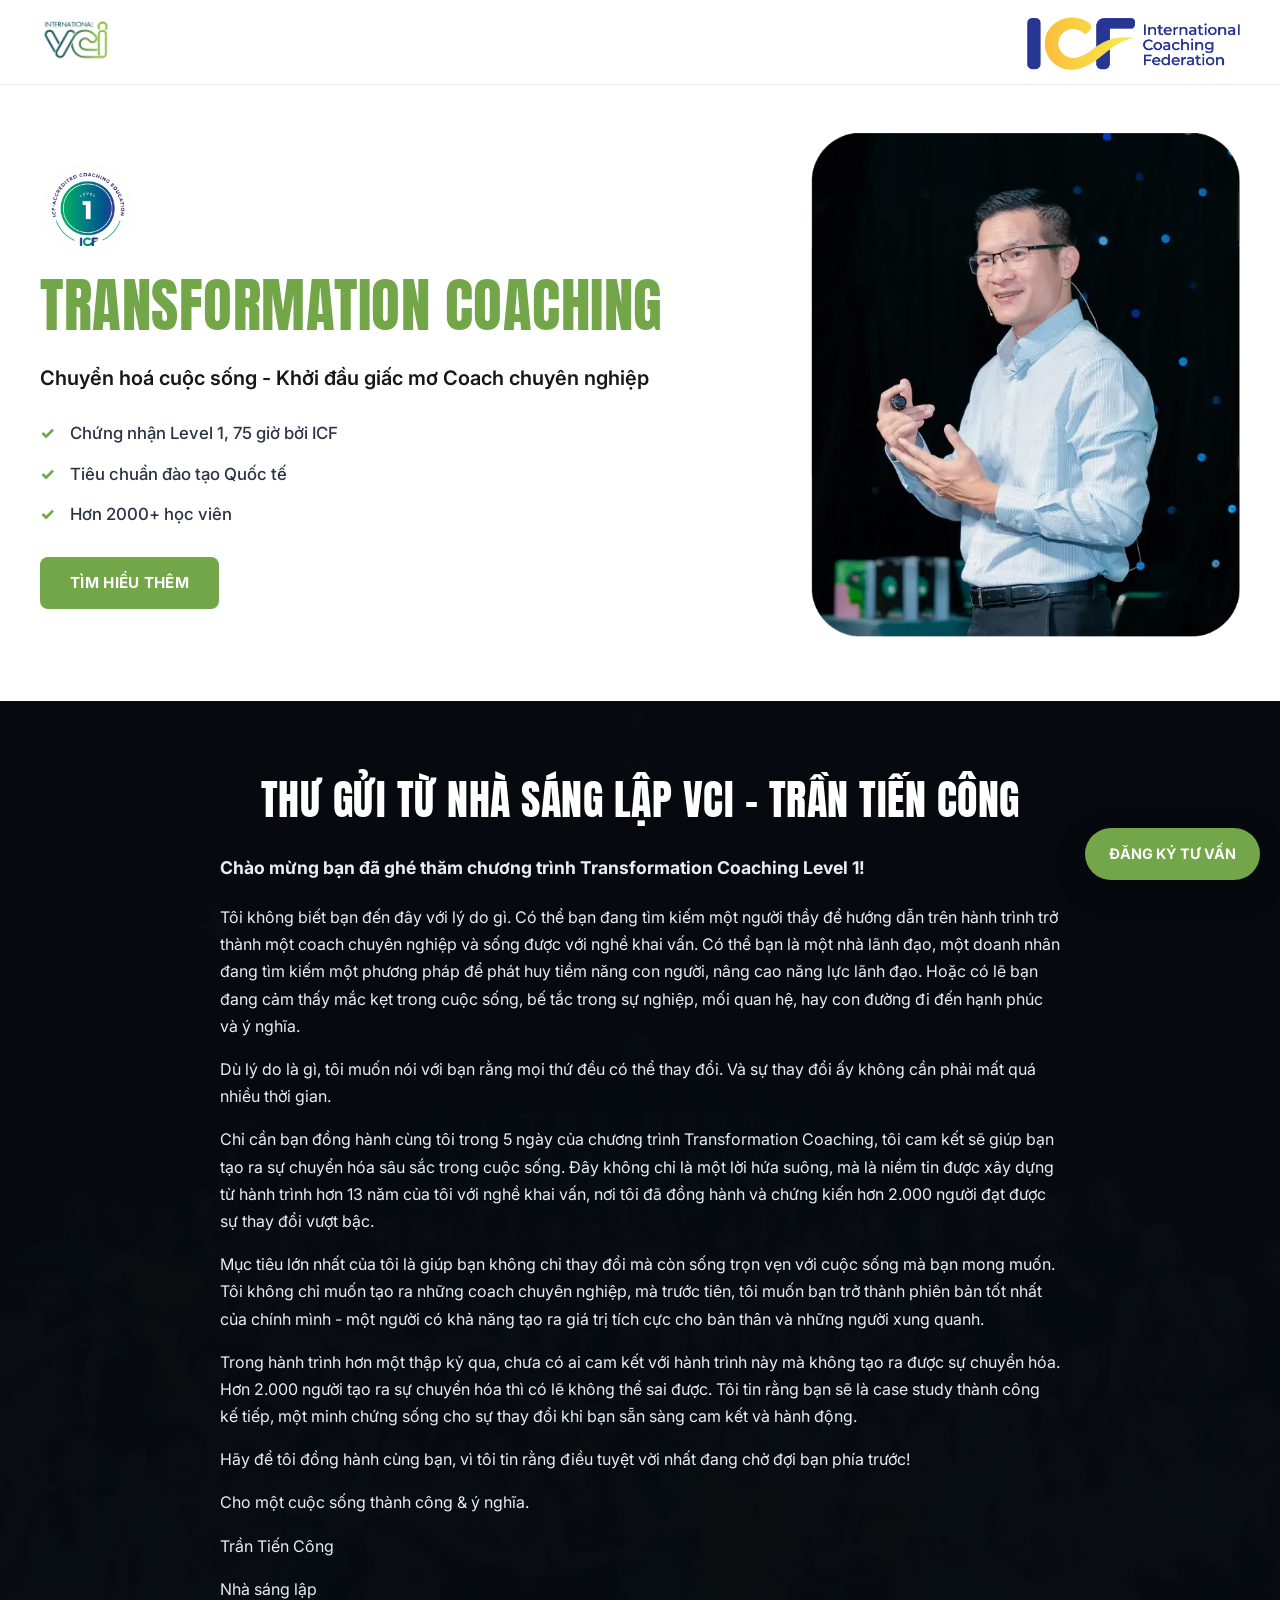
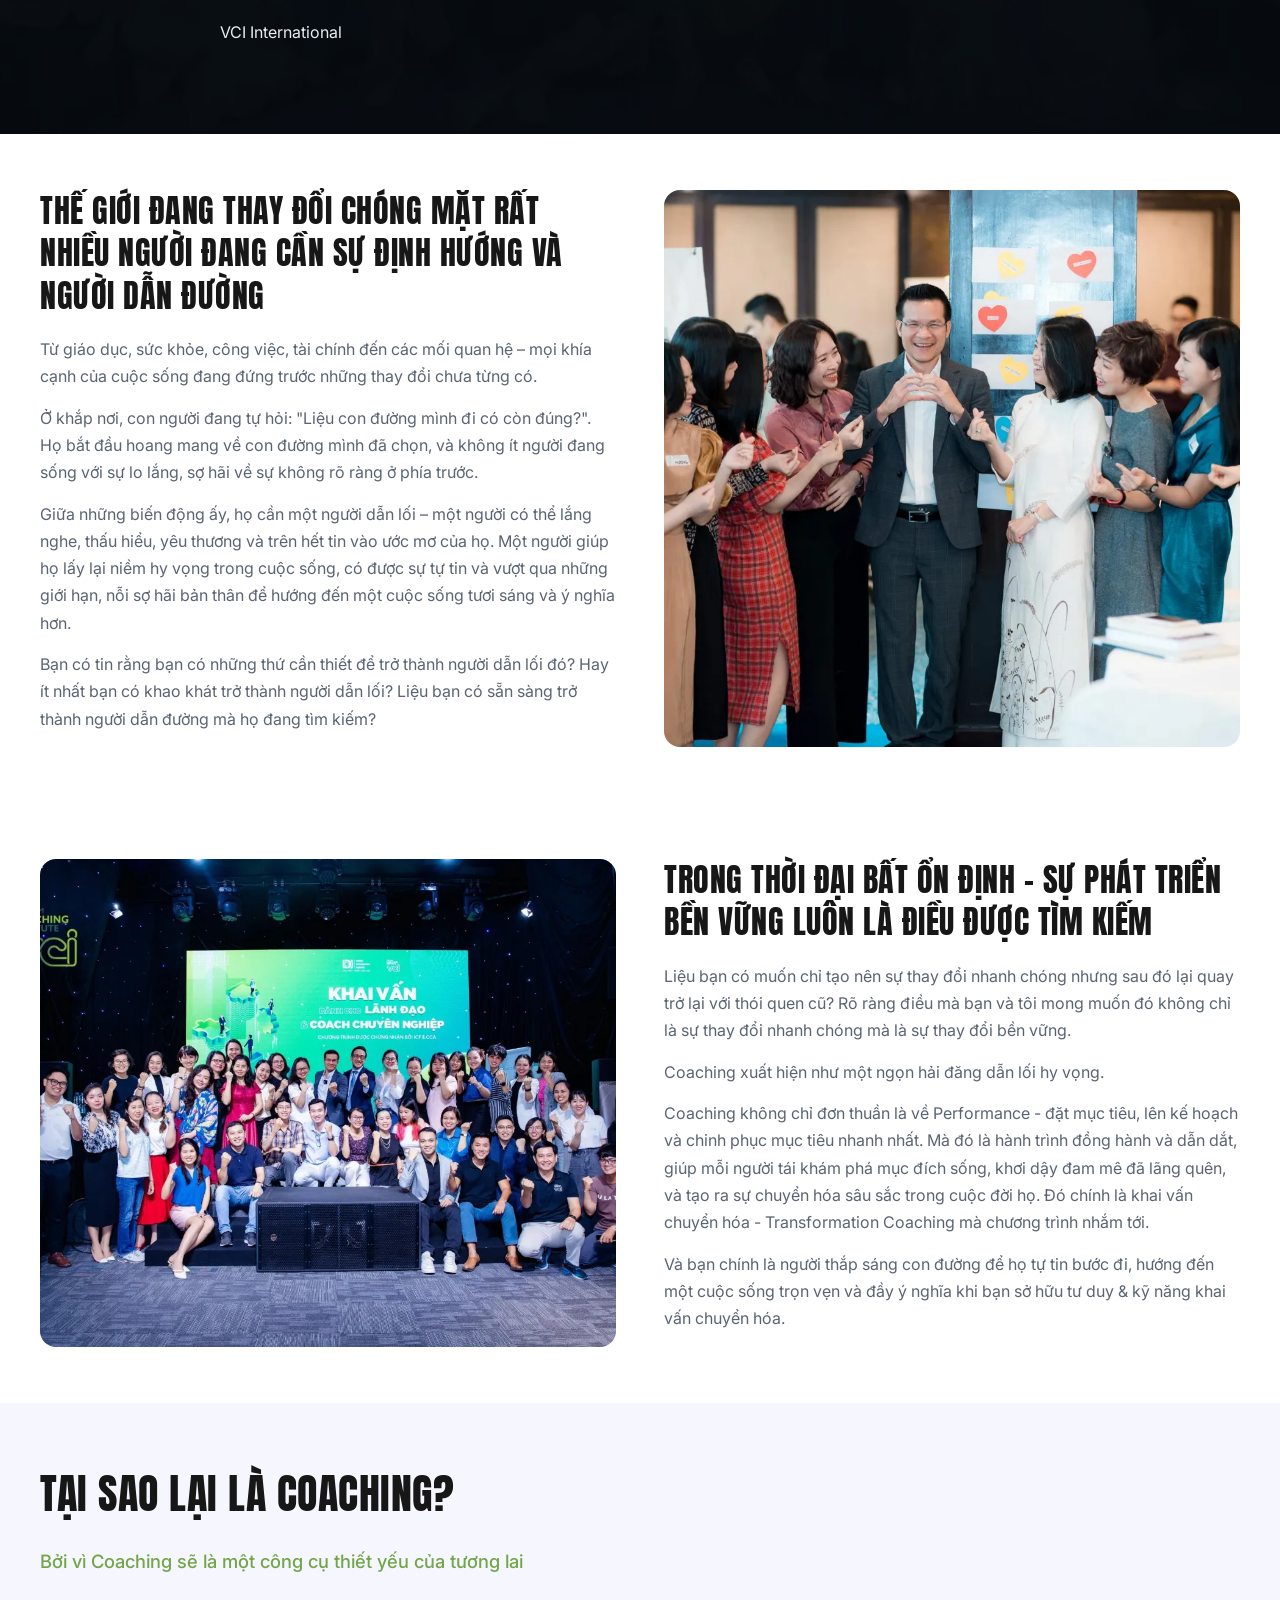
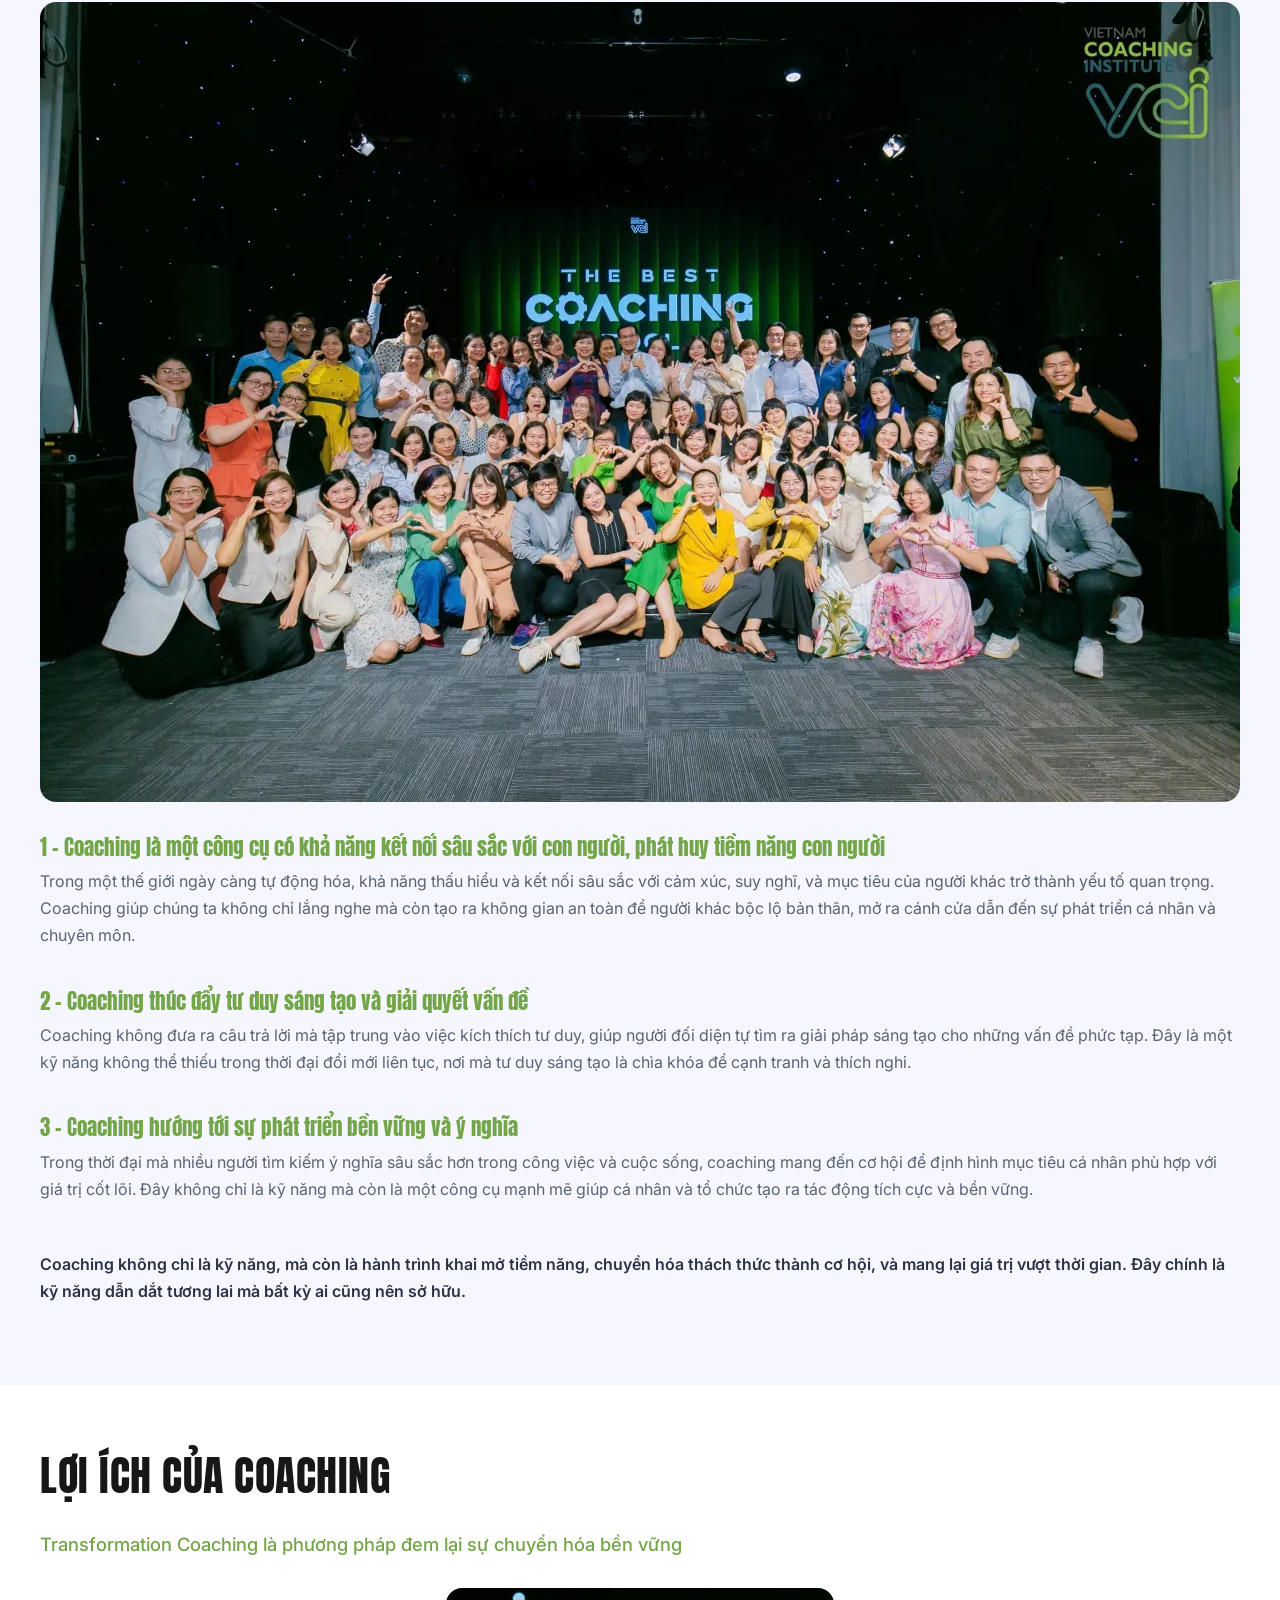
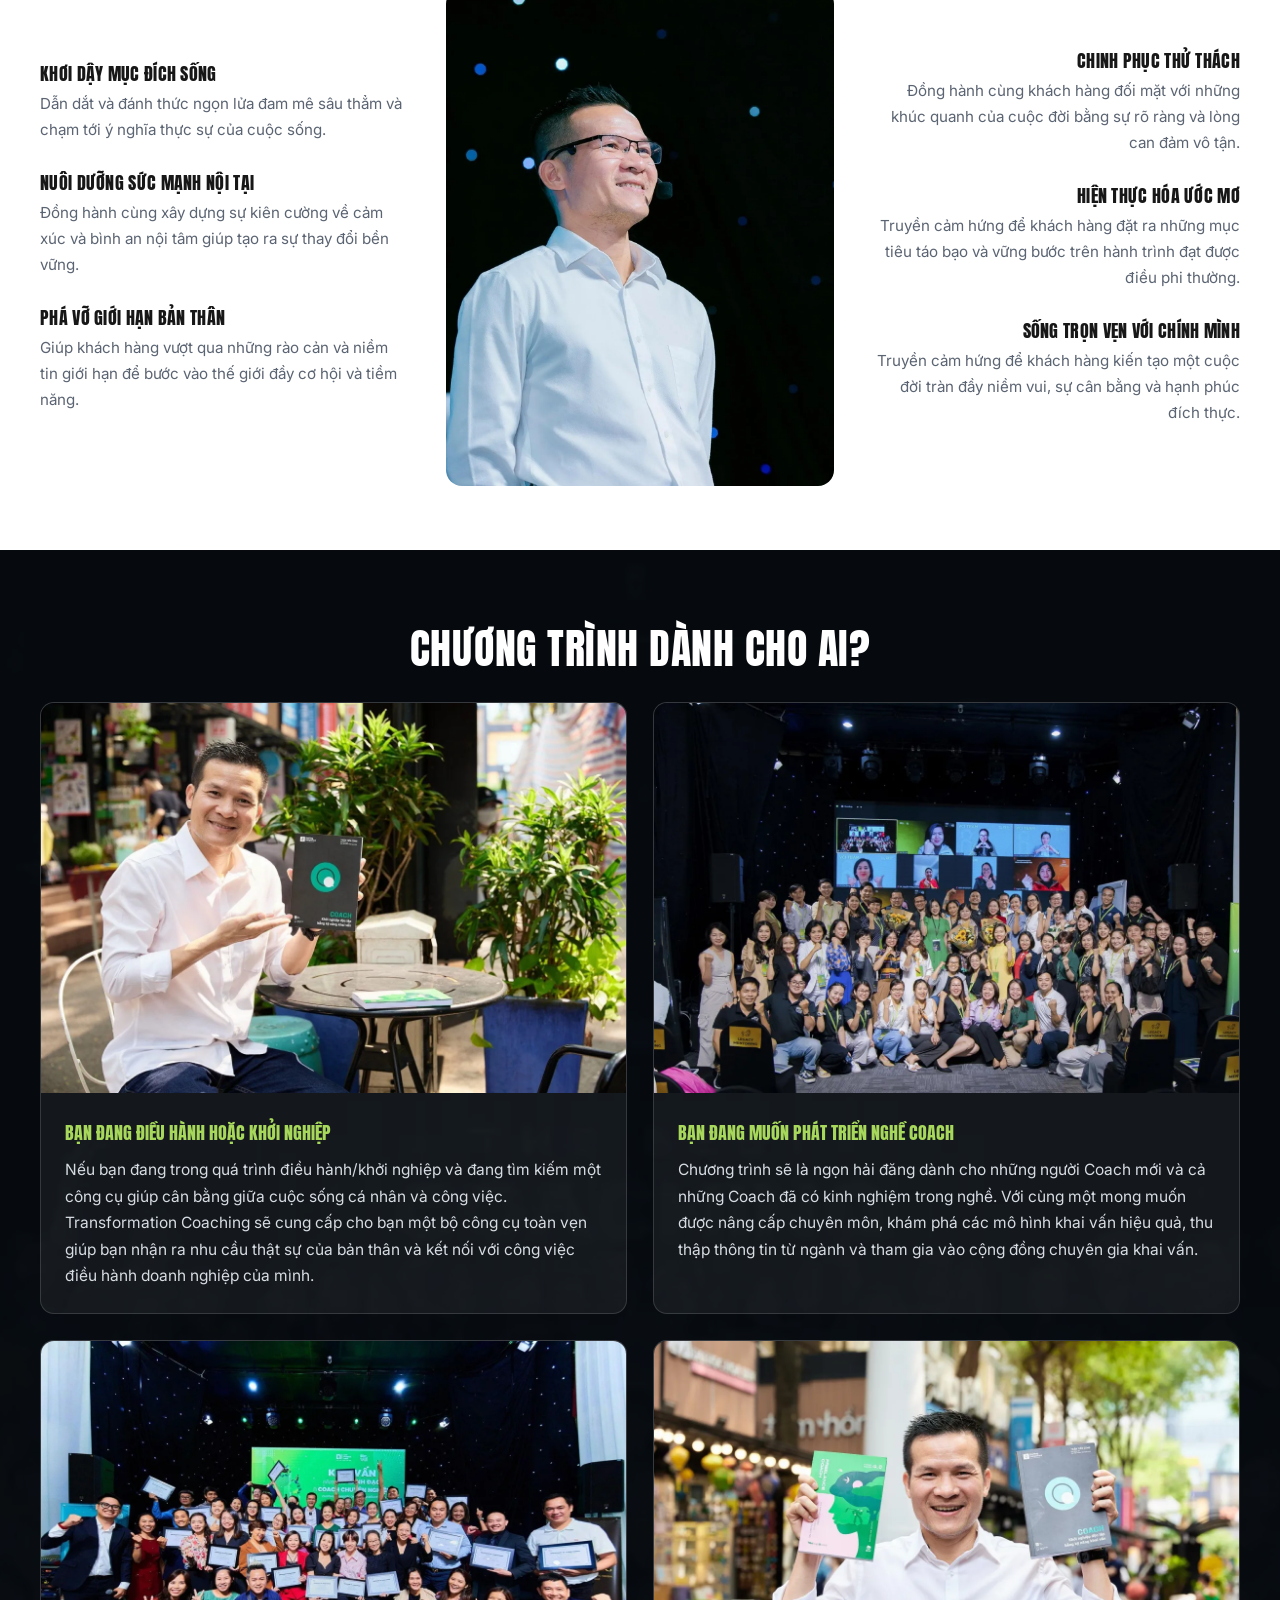
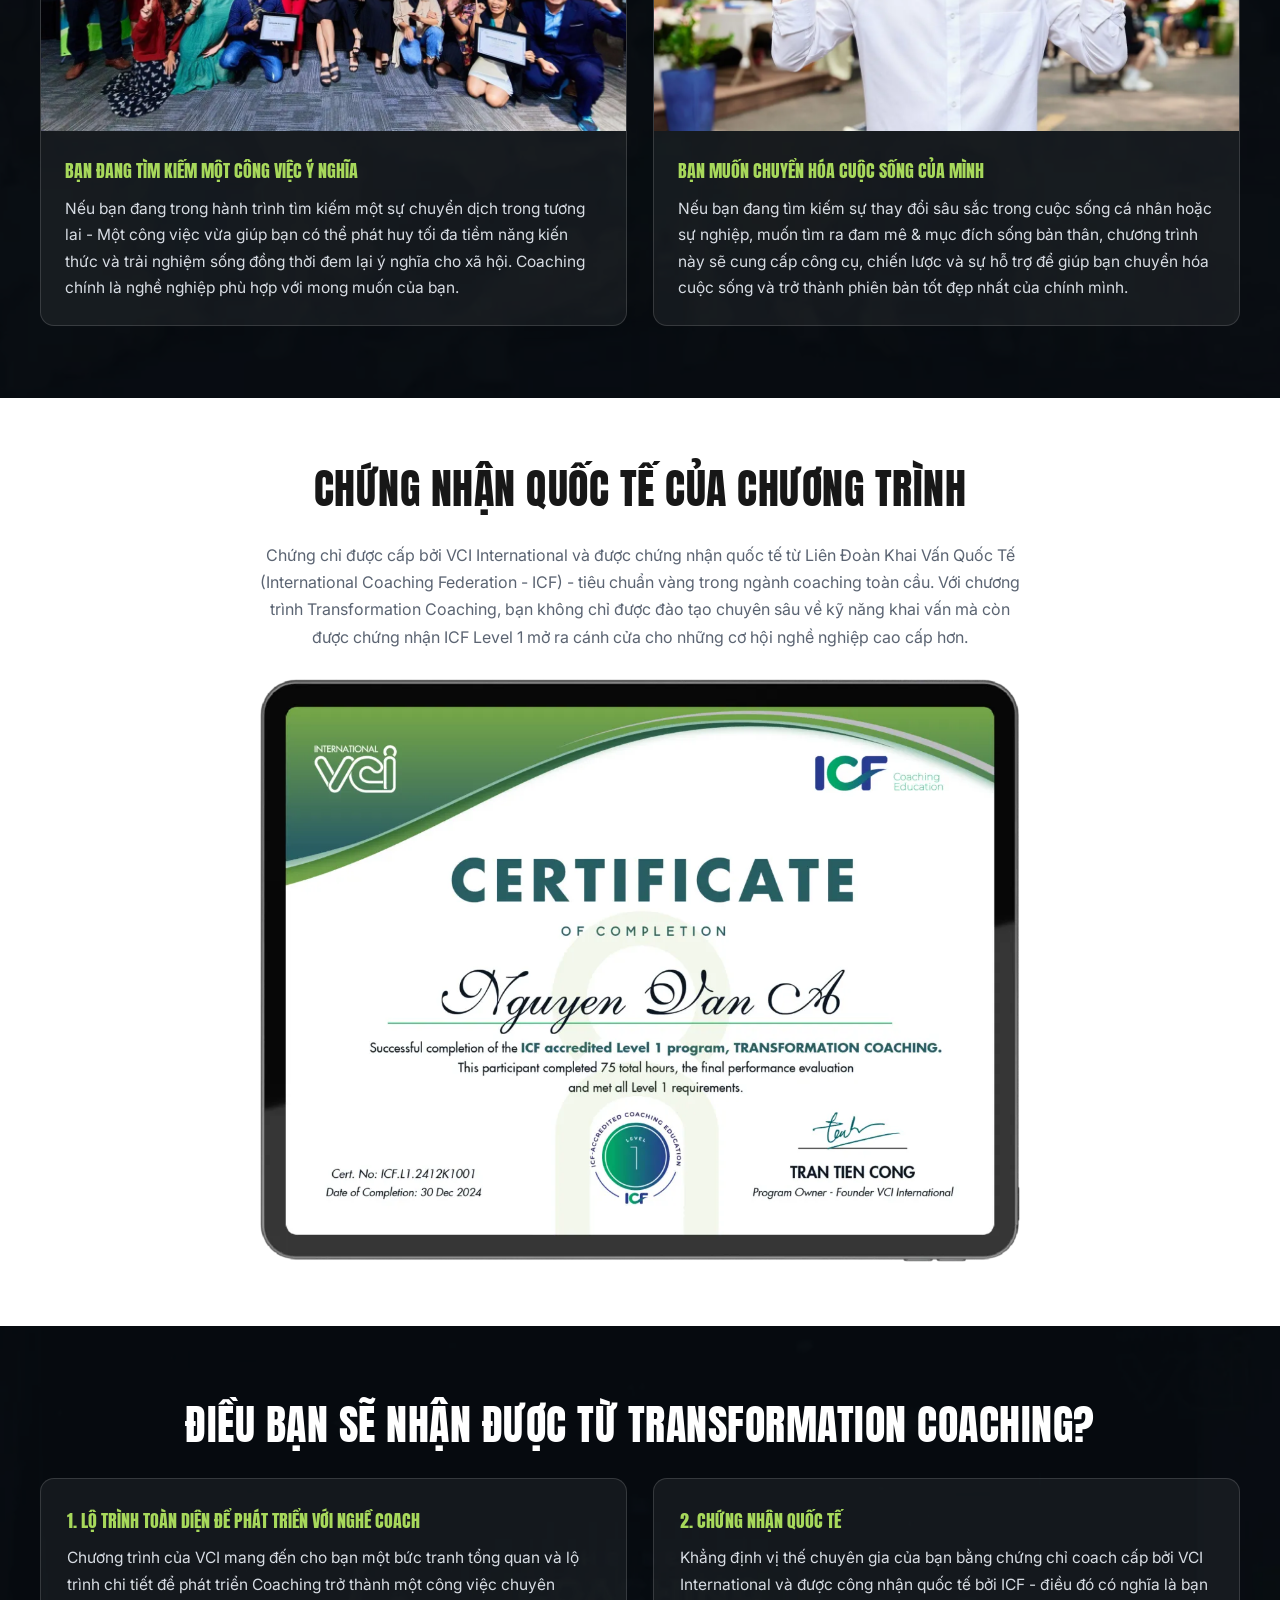
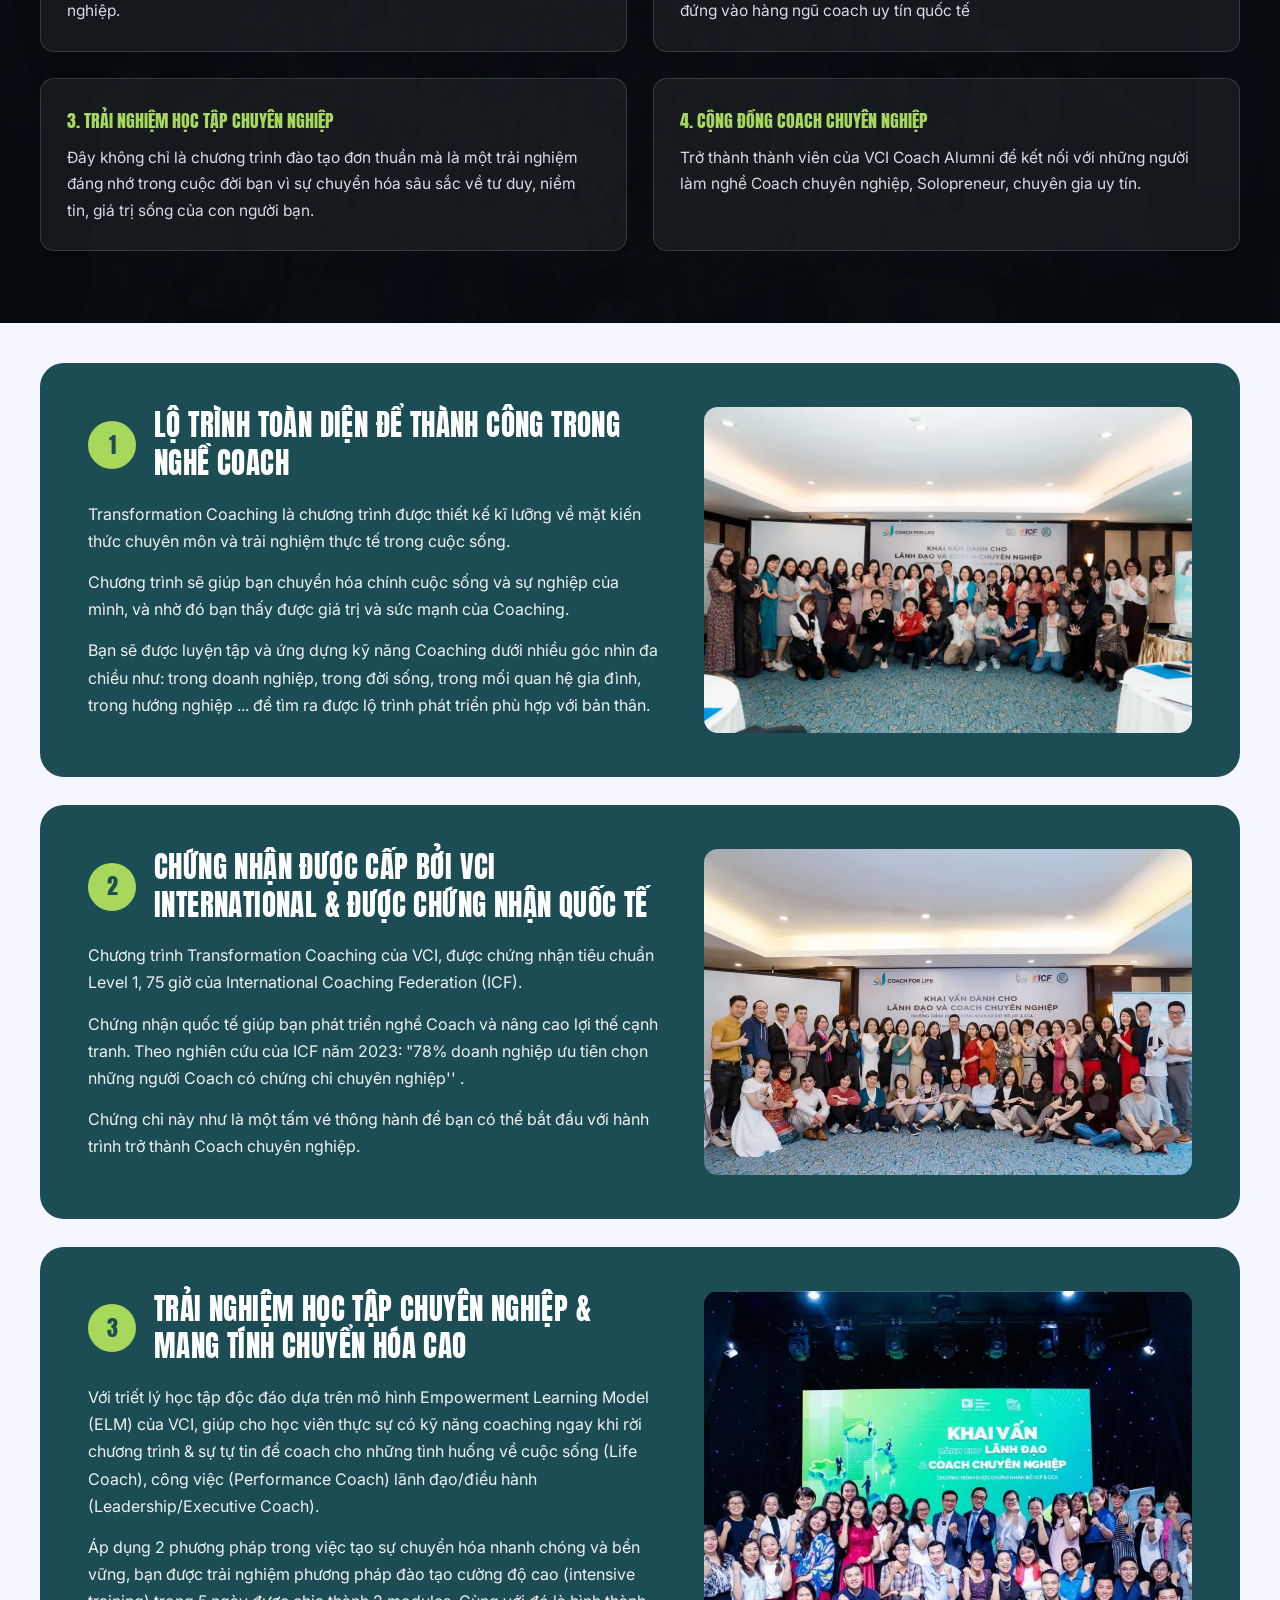
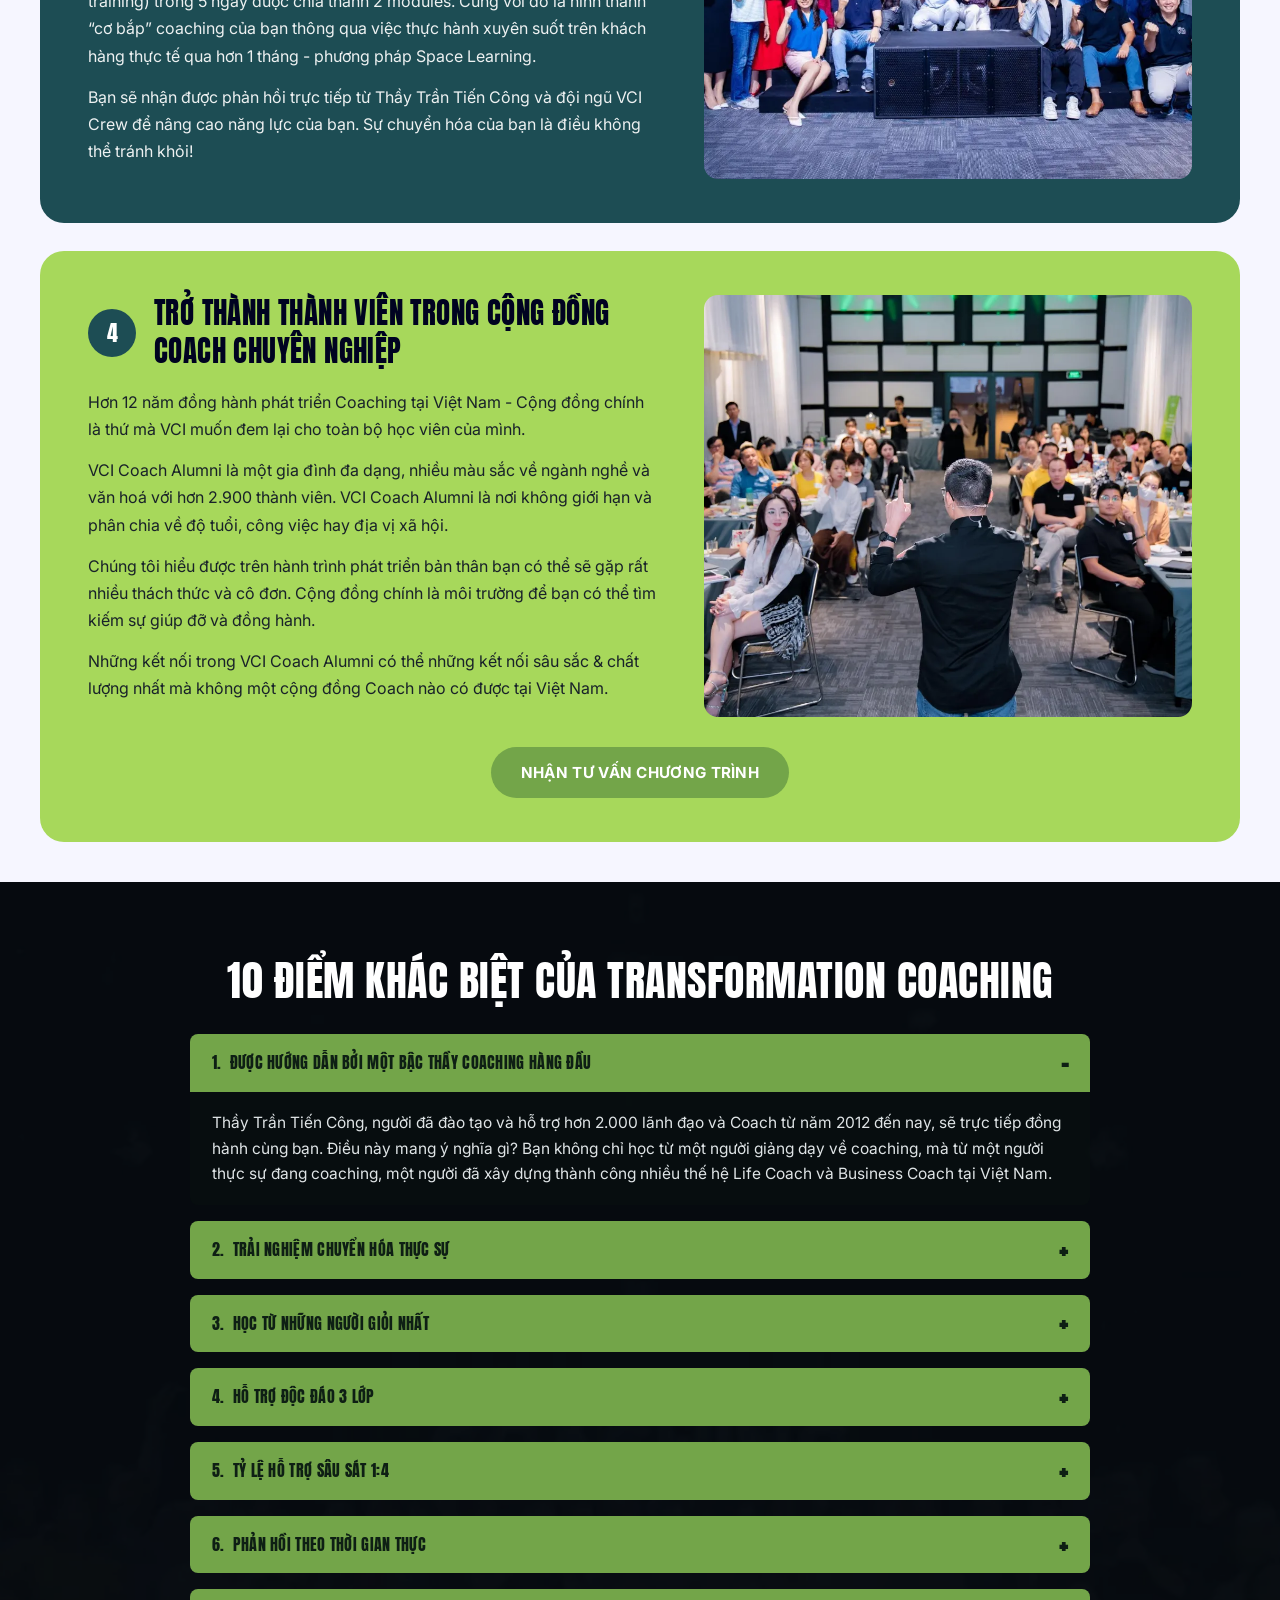
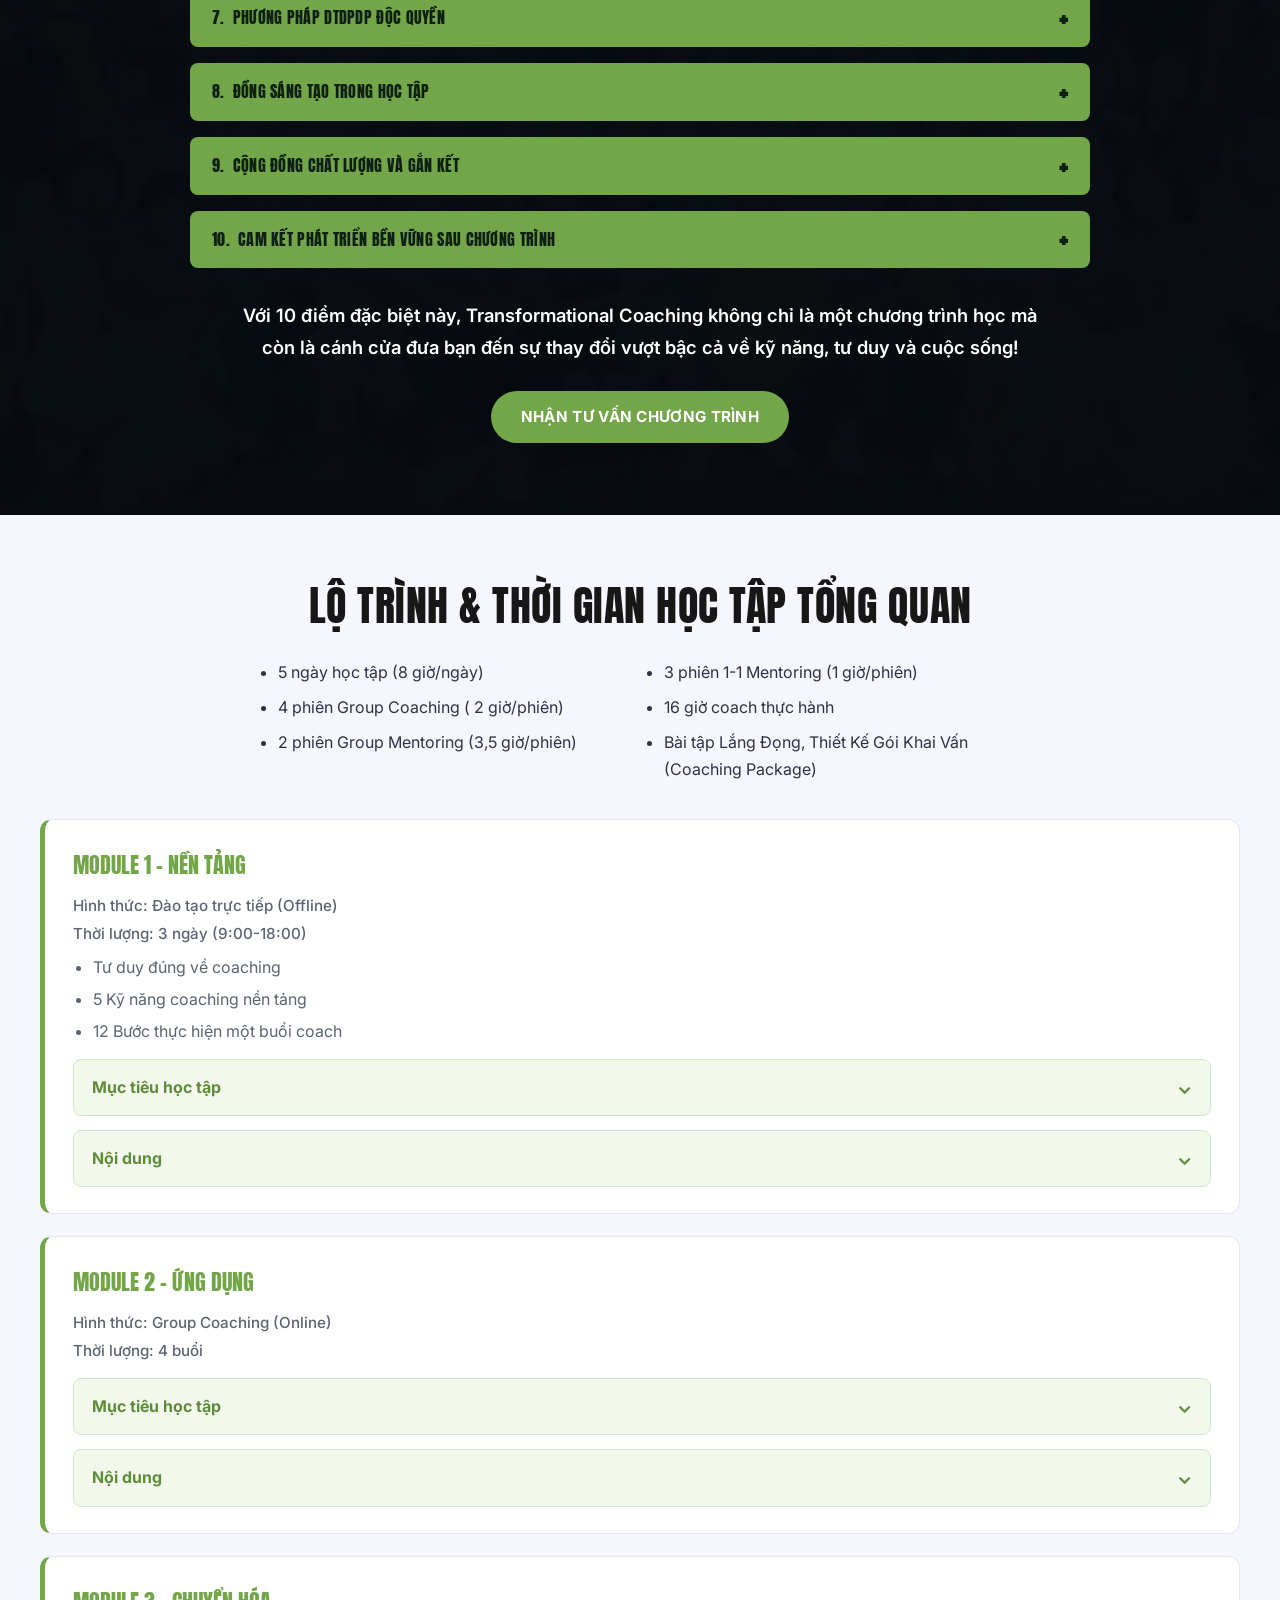
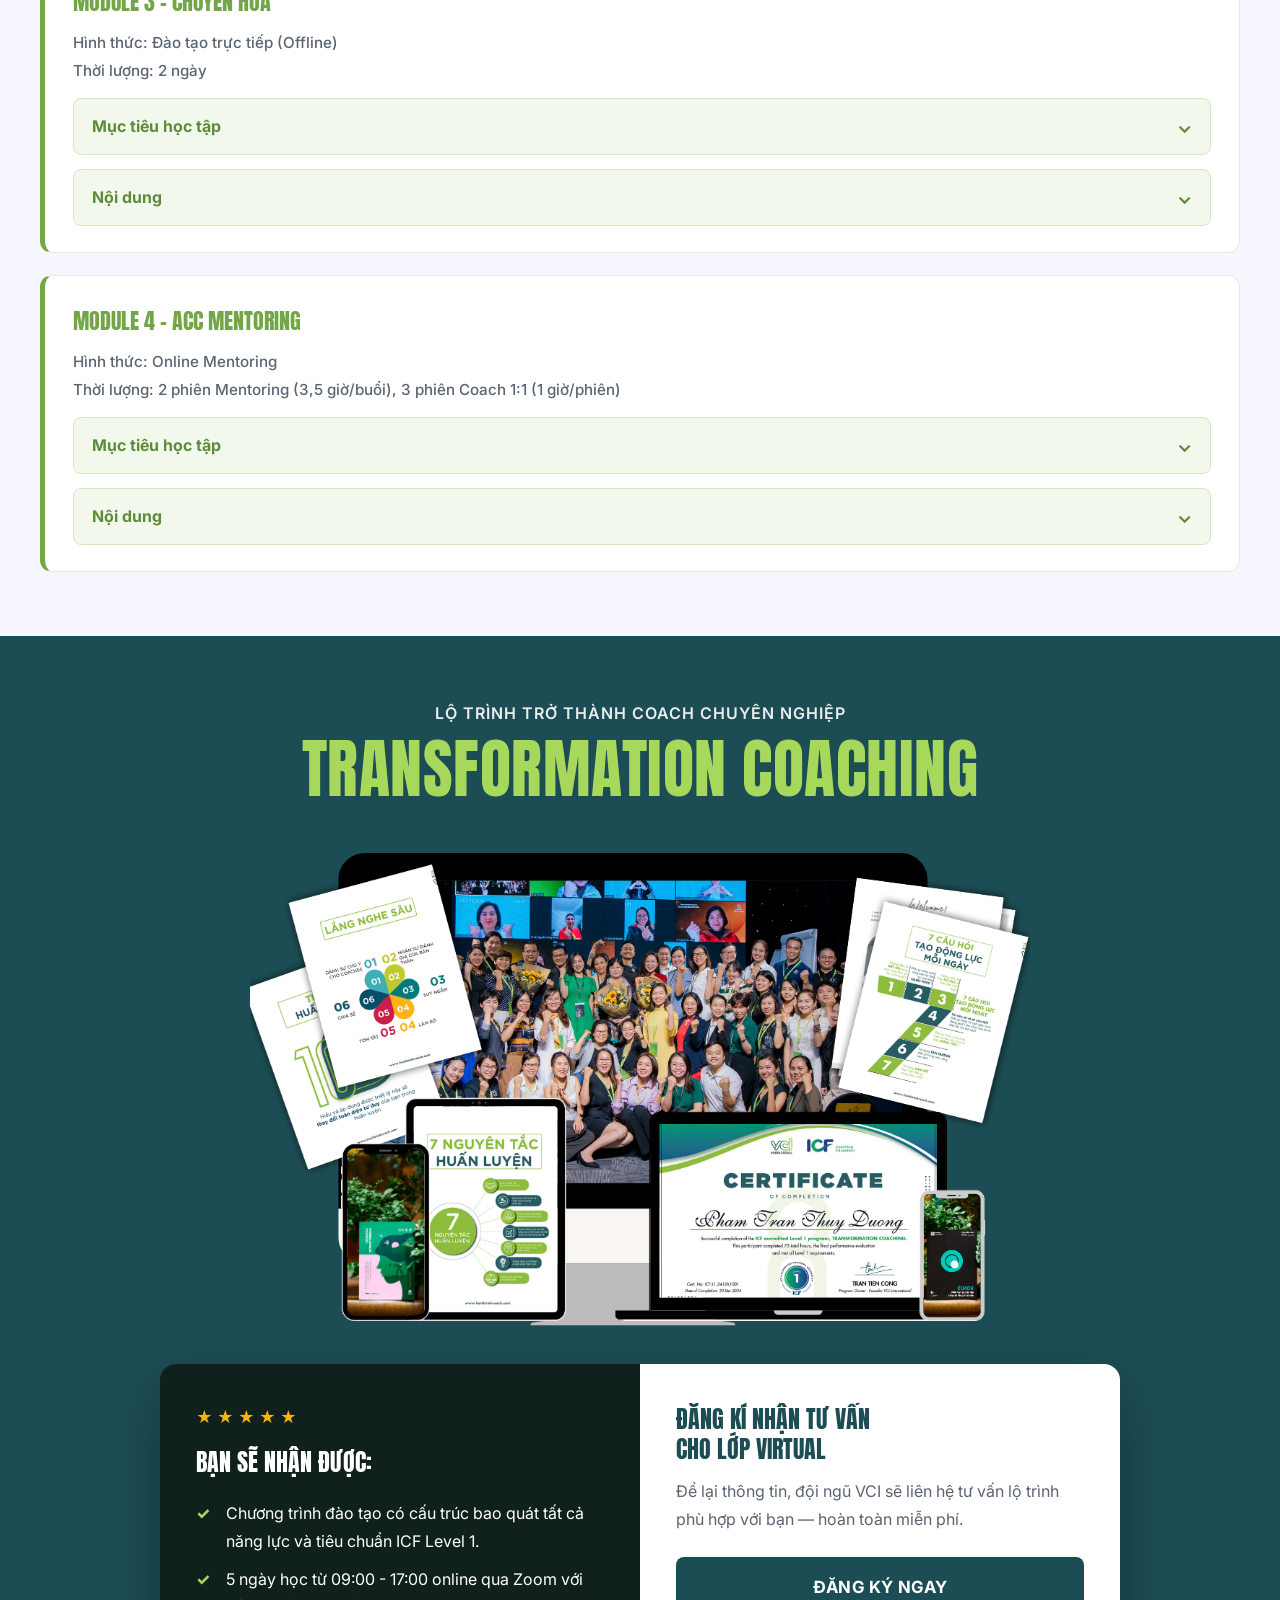
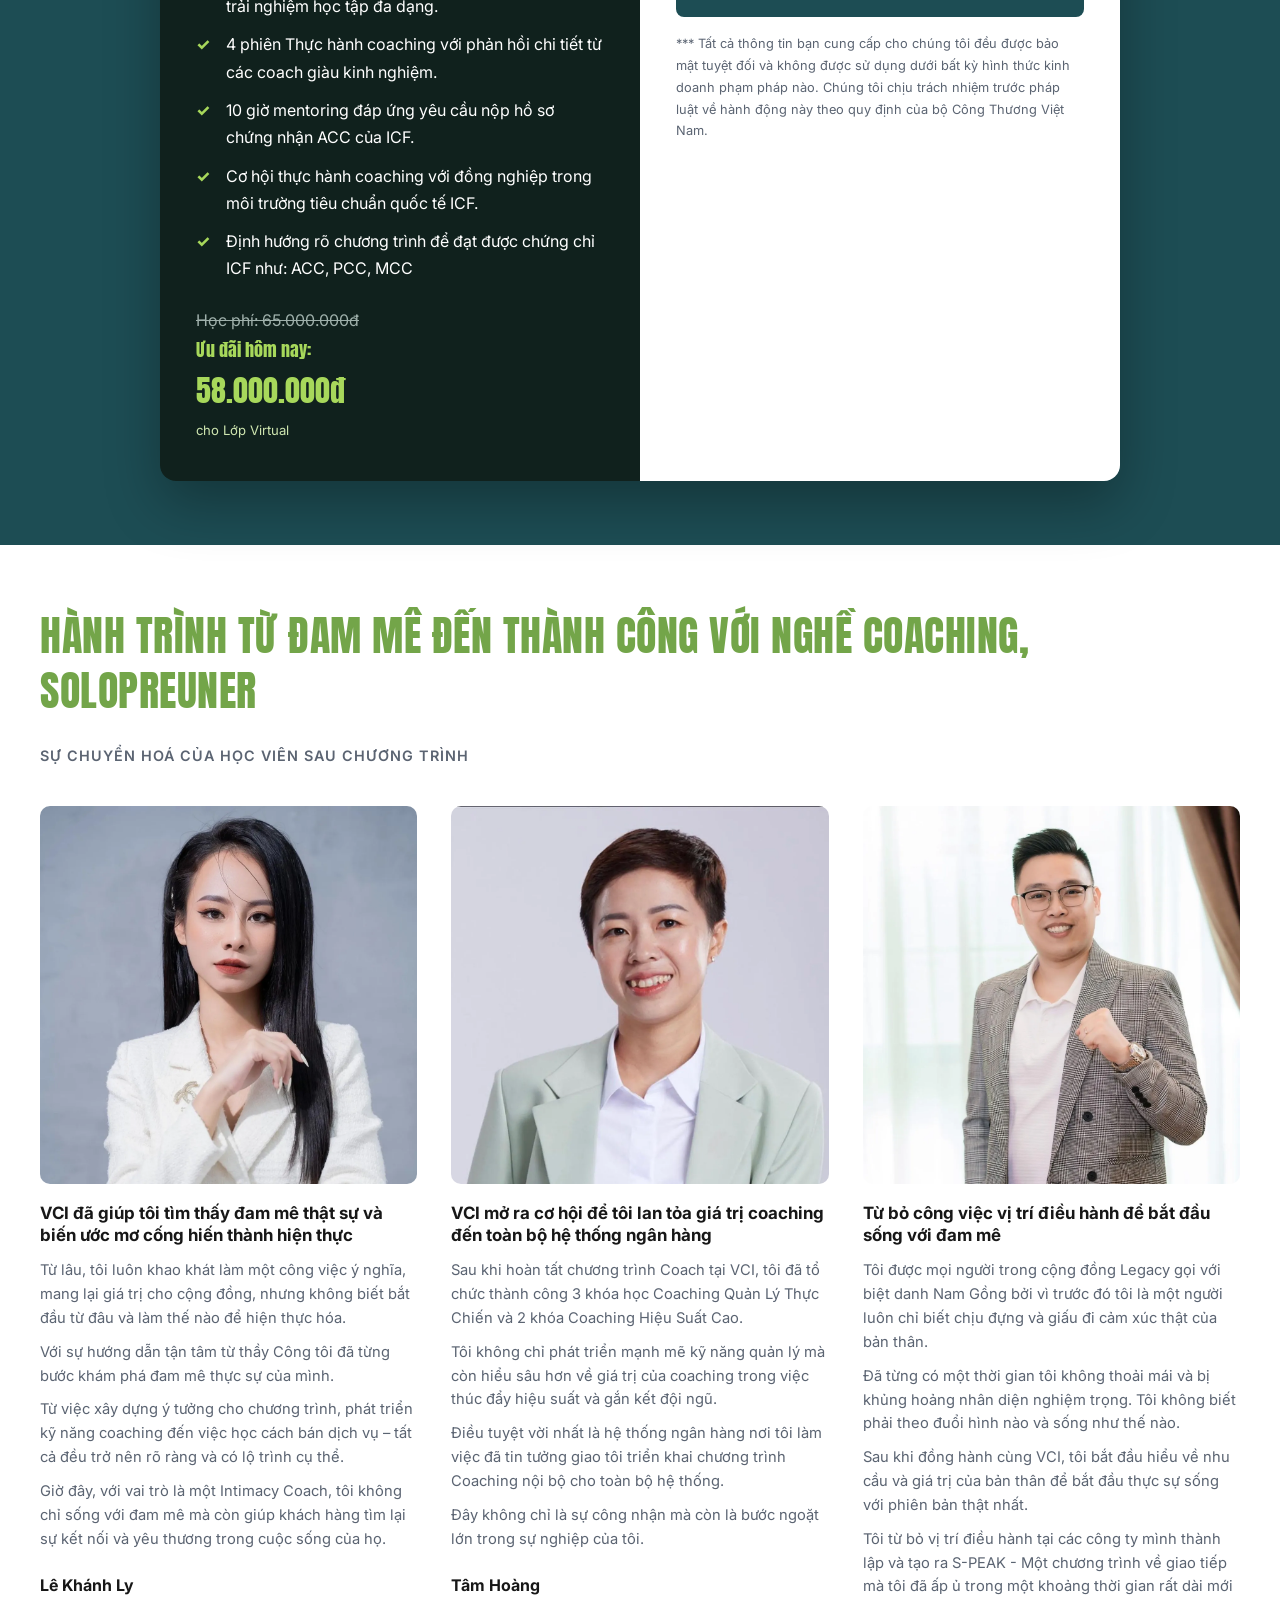
<file: start/index.html>
<!doctype html>
<html lang="vi">
<head>
  <meta charset="utf-8">
  <meta name="viewport" content="width=device-width, initial-scale=1">
  <title>Transformation Coaching — VCI International</title>
  <!-- Trang chính ở thư mục gốc; /start giữ lại cho các link cũ và tự chuyển về gốc (giữ nguyên tham số UTM). -->
  <link rel="canonical" href="../">
  <meta http-equiv="refresh" content="0; url=../">
  <script>location.replace('../' + location.search + location.hash);</script>
</head>
<body>
  Đang chuyển hướng… <a href="../">Bấm vào đây nếu trang không tự chuyển.</a>
</body>
</html>
</file>
<file: styles.css>
/* ============================================================
   Transformation Coaching — VCI International
   Clean rebuild. Brand tokens + sections.
   ============================================================ */
:root{
  --green:#73A549;
  --green-d:#5e8c3a;
  --lime:#A7D85B;
  --teal:#1D4D54;
  --navy:#000321;
  --ink:#171717;
  --paper:#F6F6FF;
  --text:#2c3345;
  --muted:#5b6472;
  --line:#e4e7ee;
  --radius:14px;
  --container:1240px;
  /* Anton (Google Fonts, có subset tiếng Việt) cho mọi tiêu đề. Để dễ đọc: line-height rộng
     + giãn chữ nhẹ, tránh dấu tiếng Việt dính vào nhau. Inter là fallback khi Anton chưa tải. */
  --brand:'Anton','Inter',-apple-system,Segoe UI,Roboto,sans-serif;
  --display:'Anton','Inter',-apple-system,Segoe UI,Roboto,sans-serif;
  --body:'Inter',-apple-system,Segoe UI,Roboto,sans-serif;
}
*{box-sizing:border-box}
html{scroll-behavior:smooth}
body{
  margin:0;font-family:var(--body);color:var(--text);
  font-size:16px;line-height:1.7;background:#fff;-webkit-font-smoothing:antialiased;
}
img{max-width:100%;display:block}
a{color:inherit}
p{margin:0 0 1em}

.container{max-width:var(--container);margin:0 auto;padding:0 20px}
.narrow{max-width:820px;margin-left:auto;margin-right:auto}
.center{text-align:center}
.light{color:#fff !important}
.green{color:var(--green) !important}
.lime{color:var(--lime) !important}

/* ---- Typography ---- */
.display{
  font-family:var(--brand);font-weight:400;letter-spacing:.5px;
  line-height:1.18;font-size:clamp(2.4rem,5vw,4rem);text-transform:uppercase;
  margin:0 0 .4em;color:var(--green);
}
.section-title{
  font-family:var(--display);font-weight:400;line-height:1.32;letter-spacing:.5px;
  font-size:clamp(1.7rem,3.4vw,2.6rem);text-transform:uppercase;margin:0 0 .6em;color:var(--ink);
}
.section-title.sm{font-size:clamp(1.4rem,2.6vw,2rem)}
.lead{font-size:1.15rem;font-weight:500;margin-bottom:1.2em}
.eyebrow{font-weight:600;letter-spacing:1px;text-transform:uppercase;color:var(--muted);font-size:.9rem}

/* ---- Buttons ---- */
.btn{
  display:inline-block;font-family:var(--body);font-weight:700;text-decoration:none;
  padding:13px 30px;border-radius:8px;font-size:.95rem;letter-spacing:.3px;
  text-transform:uppercase;transition:.2s;cursor:pointer;border:0;
}
.btn-green{background:var(--green);color:#fff}
.btn-green:hover{background:var(--green-d)}
.btn-lime{background:var(--lime);color:var(--navy)}
.btn-lime:hover{filter:brightness(.95)}
.btn-lg{padding:16px 40px;font-size:1.05rem}

/* ---- Header ---- */
.site-header{position:sticky;top:0;z-index:50;background:#fff;border-bottom:1px solid var(--line)}
.header-inner{display:flex;align-items:center;justify-content:space-between;height:84px}
.logo img{height:62px;width:auto}
.icf-badge{height:56px;width:auto}

/* ---- Hero ---- */
.hero{padding:48px 0 64px}
.hero-grid{display:grid;grid-template-columns:1.25fr .75fr;gap:56px;align-items:center}
.hero-badge{display:block;width:96px;height:auto;margin:0 0 14px}
.hero-copy .display{margin-bottom:.35em;font-size:clamp(2.2rem,4.6vw,3.8rem);white-space:nowrap}
.hero-sub{font-size:1.25rem;font-weight:600;color:var(--ink);margin-bottom:1.2em}
.hero-bullets{list-style:none;padding:0;margin:0 0 1.8em}
.hero-bullets li{position:relative;padding-left:30px;margin-bottom:.7em;font-weight:500;font-size:1.05rem}
.hero-bullets li::before{content:"✓";position:absolute;left:0;color:var(--green);font-weight:800}
.hero-media{position:relative}
.hero-photo{border-radius:24px;width:100%;object-fit:cover}

/* ---- Section helpers for dark/bg ---- */
.founder-letter,.for-whom,.you-get,.differences,.founder-profile{
  position:relative;color:#fff;background:var(--ink);
  background-image:var(--bg);background-size:cover;background-position:center;
}
.founder-letter .overlay,.for-whom .overlay,.you-get .overlay,
.differences .overlay,.founder-profile .overlay{
  position:absolute;inset:0;background:rgba(8,12,20,.72);
}
.founder-letter .container,.for-whom .container,.you-get .container,
.differences .container,.founder-profile .container{position:relative;z-index:1}

/* ---- Founder letter ---- */
.founder-letter{padding:72px 0}
.letter-inner{max-width:880px;margin:0 auto}
.letter-greet{font-weight:700;font-size:1.1rem;color:var(--lime);margin-bottom:1.2em}
.founder-letter p{color:#e9edf2}

/* ---- Narrative (2 cột text + ảnh, xen kẽ) ---- */
.narrative{padding:56px 0}
.narr-grid{display:grid;grid-template-columns:1fr 1fr;gap:48px;align-items:stretch}
.narr-grid.reverse .narr-media{order:-1}
.narr-copy p{color:var(--muted);margin-bottom:.9em}
.narr-media{display:flex}
.narr-media img{width:100%;height:100%;border-radius:16px;object-fit:cover}

/* ---- Why ---- */
.why{padding:64px 0;background:var(--paper)}
.why-photo{margin:24px 0 32px}
.why-photo img{border-radius:16px;width:100%}
.why-list{display:flex;flex-direction:column;gap:22px}
.why-item h3{font-family:var(--display);font-weight:400;font-size:1.3rem;line-height:1.3;margin:0 0 .35em;color:var(--green)}
.why-item p{color:var(--muted)}
.why-closing{margin-top:32px;font-weight:600}

/* ---- Card grids ---- */
.card-grid{display:grid;gap:26px}
.card-grid.cols-2{grid-template-columns:repeat(2,1fr)}
.card-grid.cols-3{grid-template-columns:repeat(3,1fr)}

/* ---- Benefits (3 mục | ảnh | 3 mục) ---- */
.benefits{padding:64px 0}
.benefit-3col{display:grid;grid-template-columns:1fr 1.05fr 1fr;gap:36px;align-items:stretch;margin-top:28px}
.benefit-col{display:flex;flex-direction:column;justify-content:center;gap:28px}
.benefit-3col .benefit-col:last-child{text-align:right}
.benefit-item h3{font-family:var(--display);font-weight:400;color:var(--ink);font-size:1.15rem;margin:0 0 .4em;text-transform:uppercase;letter-spacing:.3px;line-height:1.2}
.benefit-item p{color:var(--muted);font-size:.95rem;margin:0}
.benefit-photo{display:flex}
.benefit-photo img{width:100%;height:100%;border-radius:16px;object-fit:cover}

/* ---- For whom ---- */
.for-whom{padding:72px 0}
.whom-card{background:rgba(255,255,255,.06);border:1px solid rgba(255,255,255,.14);border-radius:var(--radius);overflow:hidden;display:flex;flex-direction:column}
.whom-card img{aspect-ratio:3/2;object-fit:cover;width:100%;display:block}
.whom-body{padding:24px}
.whom-body h3{font-family:var(--display);font-weight:400;font-size:1.15rem;margin:0 0 .5em}
.whom-body p{color:#d7dce3;font-size:.97rem;margin:0}

/* ---- Certificate ---- */
.certificate{padding:64px 0}
.certificate p{color:var(--muted);max-width:760px;margin:0 auto 28px}
.cert-img{max-width:760px;margin:0 auto;border-radius:12px}

/* ---- You get ---- */
.you-get{padding:72px 0}
.get-card{background:rgba(255,255,255,.06);border:1px solid rgba(255,255,255,.14);border-radius:var(--radius);padding:26px}
.get-card h3{font-family:var(--display);font-weight:400;font-size:1.15rem;margin:0 0 .5em}
.get-card p{color:#d7dce3;font-size:.97rem;margin:0}

/* ---- Feature blocks ---- */
.features{padding:40px 0;background:var(--paper)}
.feat{border-radius:24px;padding:44px 48px;margin-bottom:28px}
.feat:last-child{margin-bottom:0}
.feat--teal{background:var(--teal);color:#fff}
.feat--lime{background:var(--lime);color:var(--navy)}
.feat-grid{display:grid;grid-template-columns:1.08fr .92fr;gap:44px;align-items:stretch}
.feat-media{display:flex}
.feat-media img{width:100%;height:100%;border-radius:14px;display:block;object-fit:cover}
.feat-head{display:flex;align-items:center;gap:18px;margin-bottom:18px}
.feat-num{flex:none;width:48px;height:48px;border-radius:50%;display:grid;place-items:center;
  font-family:var(--brand);font-size:1.4rem;line-height:1}
.feat--teal .feat-num{background:var(--lime);color:var(--teal)}
.feat--lime .feat-num{background:var(--teal);color:#fff}
.feat-title{font-family:var(--display);font-weight:400;font-size:clamp(20px,2.3vw,29px);line-height:1.3;margin:0;text-transform:uppercase;letter-spacing:.4px}
.feat--lime .feat-title{color:var(--navy)}
.feat-copy p{color:inherit;opacity:.92;margin:0 0 14px}
.feat--lime .feat-copy p{opacity:.85}
.feat-cta{text-align:center;margin-top:30px}
.feat-cta .btn{border-radius:999px}

/* ---- 10 Differences ---- */
.differences{padding:72px 0}
.diff-list{max-width:900px;margin:0 auto 32px;display:flex;flex-direction:column;gap:16px}
.diff-item{border-radius:8px;overflow:hidden;background:rgba(8,18,16,.55)}
.diff-item>summary{list-style:none;cursor:pointer;background:var(--green);color:#0e1f14;
  font-family:var(--display);text-transform:uppercase;letter-spacing:.3px;font-size:1.02rem;
  padding:15px 22px;display:flex;align-items:center;gap:8px}
.diff-item>summary::-webkit-details-marker{display:none}
.diff-item>summary::after{content:"+";margin-left:auto;font-size:1.5rem;line-height:1;font-weight:700}
.diff-item[open]>summary::after{content:"–"}
.diff-num{font-family:var(--brand)}
.diff-item p{color:#dfe4e6;font-size:.97rem;line-height:1.65;margin:0;padding:18px 22px}
.diff-closing{font-size:1.15rem;font-weight:600;max-width:820px;margin:0 auto}
.diff-cta{margin-top:28px}
.diff-cta .btn{border-radius:999px}

/* ---- Curriculum ---- */
.curriculum{padding:64px 0;background:var(--paper)}
.overview-list{max-width:760px;margin:0 auto 36px;columns:2;gap:30px;padding-left:18px}
.overview-list li{margin-bottom:.5em}
.modules{display:flex;flex-direction:column;gap:22px}
.module-card{background:#fff;border:1px solid var(--line);border-left:5px solid var(--green);border-radius:12px;padding:26px 28px}
.module-card h3{font-family:var(--display);font-weight:400;font-size:1.4rem;margin:0 0 .4em;text-transform:uppercase;color:var(--green)}
.module-meta{margin:.15em 0;color:var(--muted);font-size:.95rem;font-weight:500}
.module-intro{margin:.4em 0 0;padding-left:20px;color:var(--muted)}
.module-intro li{margin:.3em 0}
.module-panel{border:1px solid #d7e6c9;background:#f3f8ec;border-radius:8px;margin-top:14px;overflow:hidden}
.module-panel summary{cursor:pointer;padding:14px 18px;font-weight:700;color:var(--green-d);list-style:none;position:relative}
.module-panel summary::-webkit-details-marker{display:none}
.module-panel summary::after{content:"⌄";position:absolute;right:18px;top:11px;font-size:1.2rem}
.module-panel[open] summary::after{content:"⌃"}
.module-panel .acc-body{padding:0 18px 16px}
.module-panel ol{margin:.3em 0;padding-left:20px}
.module-panel ol li{margin:.35em 0;color:var(--muted)}

/* ---- Pricing ---- */
.pricing{padding:64px 0;background:var(--teal);color:#fff;text-align:center}
.pricing-eyebrow{text-transform:uppercase;letter-spacing:1px;font-weight:600;opacity:.9;margin-bottom:.3em}
.pricing .display{margin-bottom:.7em}
.pricing-collage{max-width:780px;margin:0 auto 38px}
.pricing-collage img{width:100%;display:block}
.pricing-grid{display:grid;grid-template-columns:1fr 1fr;max-width:960px;margin:0 auto;
  text-align:left;border-radius:16px;overflow:hidden;box-shadow:0 22px 55px rgba(0,0,0,.3)}
.pricing-offer{background:#10211d;color:#fff;padding:40px 36px}
.stars{color:#f5b50a;letter-spacing:4px;margin-bottom:10px}
.pricing-offer h3{font-family:var(--display);font-weight:400;text-transform:uppercase;color:#fff;margin:0 0 18px;font-size:1.5rem}
.check-list{list-style:none;padding:0;margin:0 0 24px}
.check-list li{position:relative;padding-left:30px;margin-bottom:.7em}
.check-list li::before{content:"✓";position:absolute;left:0;color:var(--lime);font-weight:800}
.price{margin:0}
.price-old{display:block;text-decoration:line-through;color:#9fb0ab}
.price-new{display:block;font-family:var(--brand);color:var(--lime);font-size:1.15rem}
.price-new strong{font-size:1.9rem;font-weight:400;display:block}
.price-new small{font-family:var(--body);font-size:.82rem;color:#cfe6b0;display:block;margin-top:2px}
.pricing-signup{background:#fff;color:var(--ink);padding:40px 36px;display:flex;flex-direction:column}
.signup-title{font-family:var(--display);font-weight:400;text-transform:uppercase;color:var(--teal);margin:0 0 14px;font-size:1.5rem;line-height:1.25}
.pricing-signup p{color:var(--muted);margin:0 0 6px}
.signup-btn{display:block;text-align:center;width:100%;margin:18px 0 16px}
.btn-teal-d{background:var(--teal);color:#fff}
.btn-teal-d:hover{background:#163b41}
.fineprint{font-size:.8rem;color:var(--muted);margin:auto 0 0}

/* ---- Testimonials ---- */
.testimonials{padding:64px 0}
.testimonials.alt{background:var(--paper)}
.tcard-grid{display:grid;grid-template-columns:repeat(3,1fr);gap:44px 34px;margin-top:38px}
.tcard{margin:0;display:flex;flex-direction:column}
.tcard img{width:100%;aspect-ratio:1/1;object-fit:cover;object-position:center top;border-radius:10px;margin-bottom:18px}
.tcard-quote{font-family:var(--body);font-weight:700;color:var(--ink);font-size:1.06rem;line-height:1.35;margin:0 0 12px}
.tcard-body p{color:var(--muted);font-size:.92rem;line-height:1.62;margin:0 0 10px}
.tcard-author{margin-top:auto;padding-top:10px}
.tcard-author strong{display:block;color:var(--ink);font-size:1rem}
.tcard-author span{display:block;color:var(--muted);font-size:.88rem}

/* ---- Founder profile ---- */
.founder-profile{padding:72px 0}
.founder-intro{max-width:900px;margin:0 0 48px}
.founder-name{font-family:var(--brand);font-size:1.8rem;margin:.1em 0 .8em;color:var(--lime)}
.founder-quote{border-left:4px solid var(--green);padding-left:22px}
.founder-quote p{color:#dfe4ea;margin:0 0 1em}
.founder-quote p:last-child{margin-bottom:0}
.persona-grid{display:grid;grid-template-columns:1fr 1fr;gap:38px 44px}
.persona-card{margin:0}
.persona-card img{width:100%;aspect-ratio:16/10;object-fit:cover;border-radius:12px;margin-bottom:18px;display:block}
.persona-card h3{font-family:var(--display);font-weight:600;text-transform:uppercase;font-size:1.1rem;letter-spacing:.3px;margin:0 0 .5em;line-height:1.25}
.persona-card p{color:#dfe4ea;font-size:.95rem;line-height:1.6;margin:0}

/* ---- Accordion ---- */
.about-vci{padding:64px 0}
.about-vci .lead{color:var(--muted)}
.accordion{margin-top:20px}
.acc-item{border:1px solid var(--line);border-radius:10px;margin-bottom:12px;background:#fff;overflow:hidden}
.acc-item summary{cursor:pointer;padding:18px 22px;font-weight:700;list-style:none;position:relative;color:var(--ink)}
.acc-item summary::-webkit-details-marker{display:none}
.acc-item summary::after{content:"+";position:absolute;right:22px;top:16px;font-size:1.4rem;color:var(--green);font-weight:700}
.acc-item[open] summary::after{content:"–"}
.acc-body{padding:0 22px 18px;color:var(--muted)}
.acc-body p{margin:.4em 0}

/* ---- Results (video testimonials) ---- */
.results{padding:64px 0}
.video-thumb{position:relative;aspect-ratio:16/10;border-radius:12px;overflow:hidden;
  background:linear-gradient(135deg,var(--teal),#0c272c);display:grid;place-items:center}
.video-thumb img{position:absolute;inset:0;width:100%;height:100%;object-fit:cover}
.video-thumb .play{position:relative;z-index:1}
.video-thumb[data-yt]{cursor:pointer}
.video-thumb[data-yt]:hover .play{transform:scale(1.06);transition:transform .15s}
.video-thumb .play{width:64px;height:64px;border-radius:50%;background:rgba(255,255,255,.92);
  position:relative;box-shadow:0 6px 18px rgba(0,0,0,.25)}
.video-thumb .play::after{content:"";position:absolute;top:50%;left:55%;transform:translate(-50%,-50%);
  border-style:solid;border-width:11px 0 11px 19px;border-color:transparent transparent transparent var(--teal)}
.result-feature{display:grid;grid-template-columns:.92fr 1.08fr;gap:34px;align-items:center;
  background:#fff;border:1px solid var(--line);border-radius:16px;padding:26px;margin-top:26px;
  box-shadow:0 6px 20px rgba(20,30,50,.05)}
.result-feature-body h3{font-size:1.3rem;margin:0 0 12px;line-height:1.2}
.result-feature-body p{color:var(--muted);margin:.55em 0;font-size:.95rem;line-height:1.6}
.result-grid{display:grid;grid-template-columns:repeat(3,1fr);gap:26px;margin-top:26px}
.result-vid{margin:0;background:#fff;border:1px solid var(--line);border-radius:16px;padding:18px;
  box-shadow:0 6px 20px rgba(20,30,50,.05);display:flex;flex-direction:column}
.result-vid .video-thumb{margin-bottom:16px}
.result-vid h3{font-size:1.06rem;margin:0 0 10px;line-height:1.3}
.result-vid p{color:var(--muted);font-size:.92rem;line-height:1.6;margin:0 0 14px}
.result-vid figcaption{margin-top:auto;padding-top:6px}
.result-vid figcaption strong{display:block;color:var(--ink)}
.result-vid figcaption span{display:block;color:var(--muted);font-size:.88rem}

/* ---- Program intro ---- */
.program-intro{padding:72px 0}
.teal-bg{background:var(--teal);color:#fff}
.program-intro .light-p{color:#dfe4ea}

/* ---- Guarantee ---- */
.guarantee{padding:64px 0;background:var(--navy);color:#fff}
.guarantee-grid{display:grid;grid-template-columns:280px 1fr;gap:48px;align-items:center}
.guarantee-badge{width:100%;max-width:280px;margin:0 auto}
.guarantee p{color:#cfd4de}

/* ---- FAQ ---- */
.faq{padding:64px 0;background:var(--paper)}
.faq .acc-item{border:0;border-radius:8px;margin-bottom:12px;background:var(--teal);overflow:hidden}
.faq .acc-item summary{background:var(--green);color:#0e1f14;padding:16px 50px 16px 20px}
.faq .acc-item[open] summary{background:var(--teal);color:#fff}
.faq .acc-item summary::after{color:#0e1f14}
.faq .acc-item[open] summary::after{color:#fff}
.faq .acc-body{color:#eef3f2}
.faq .acc-body p{color:#eef3f2}
.faq-closing{font-weight:600;font-size:1.1rem;margin:28px 0}

/* ---- Footer ---- */
.site-footer{background:var(--ink);color:#cfd4de;padding:56px 0 0}
.footer-grid{display:grid;grid-template-columns:2fr 1fr;gap:40px;padding-bottom:36px}
.site-footer h3{font-family:var(--display);font-weight:400;font-size:1.3rem;text-transform:uppercase}
.site-footer p{font-size:.95rem;margin:.4em 0}
.footer-links{display:flex;flex-direction:column;gap:8px}
.footer-links h4{margin:0 0 8px;font-weight:700}
.footer-links a{text-decoration:none;opacity:.85}
.footer-links a:hover{opacity:1;color:var(--lime)}
.copyright{border-top:1px solid rgba(255,255,255,.12);padding:18px 0;text-align:center;font-size:.85rem;background:var(--teal);color:#fff}

/* ---- Floating CTA ---- */
.floating-cta{position:fixed;right:20px;bottom:20px;z-index:60;background:var(--green);color:#fff;
  text-decoration:none;font-weight:700;padding:14px 24px;border-radius:40px;box-shadow:0 10px 30px rgba(0,0,0,.25);
  text-transform:uppercase;font-size:.9rem}
.floating-cta:hover{background:var(--green-d)}

/* ============ RESPONSIVE ============ */
@media(max-width:900px){
  .hero-grid,.feat-grid,.guarantee-grid,.narr-grid{grid-template-columns:1fr;gap:32px}
  .persona-grid{grid-template-columns:1fr;gap:30px}
  .pricing-grid{grid-template-columns:1fr}
  .hero-copy .display{white-space:normal}
  .narr-grid.reverse .narr-media{order:0}
  .benefit-3col{grid-template-columns:1fr;gap:24px}
  .benefit-3col .benefit-col:last-child{text-align:left}
  .benefit-photo{order:-1}
  .feat-media{order:-1}
  .narr-media img,.feat-media img{height:auto}
  .feat{padding:32px 24px}
  .card-grid.cols-3,.why-list,.modules,.footer-grid,.tcard-grid,.result-grid{grid-template-columns:1fr 1fr}
  .result-feature{grid-template-columns:1fr;gap:22px}
  .overview-list{columns:1}
}
@media(max-width:600px){
  body{font-size:16px}
  .card-grid.cols-2,.card-grid.cols-3,.why-list,.modules,.footer-grid,.tcard-grid,.result-grid{grid-template-columns:1fr}
  .hero{padding:36px 0}
  .pricing-card{padding:26px}
  .guarantee-grid{text-align:center}
}
</file>
